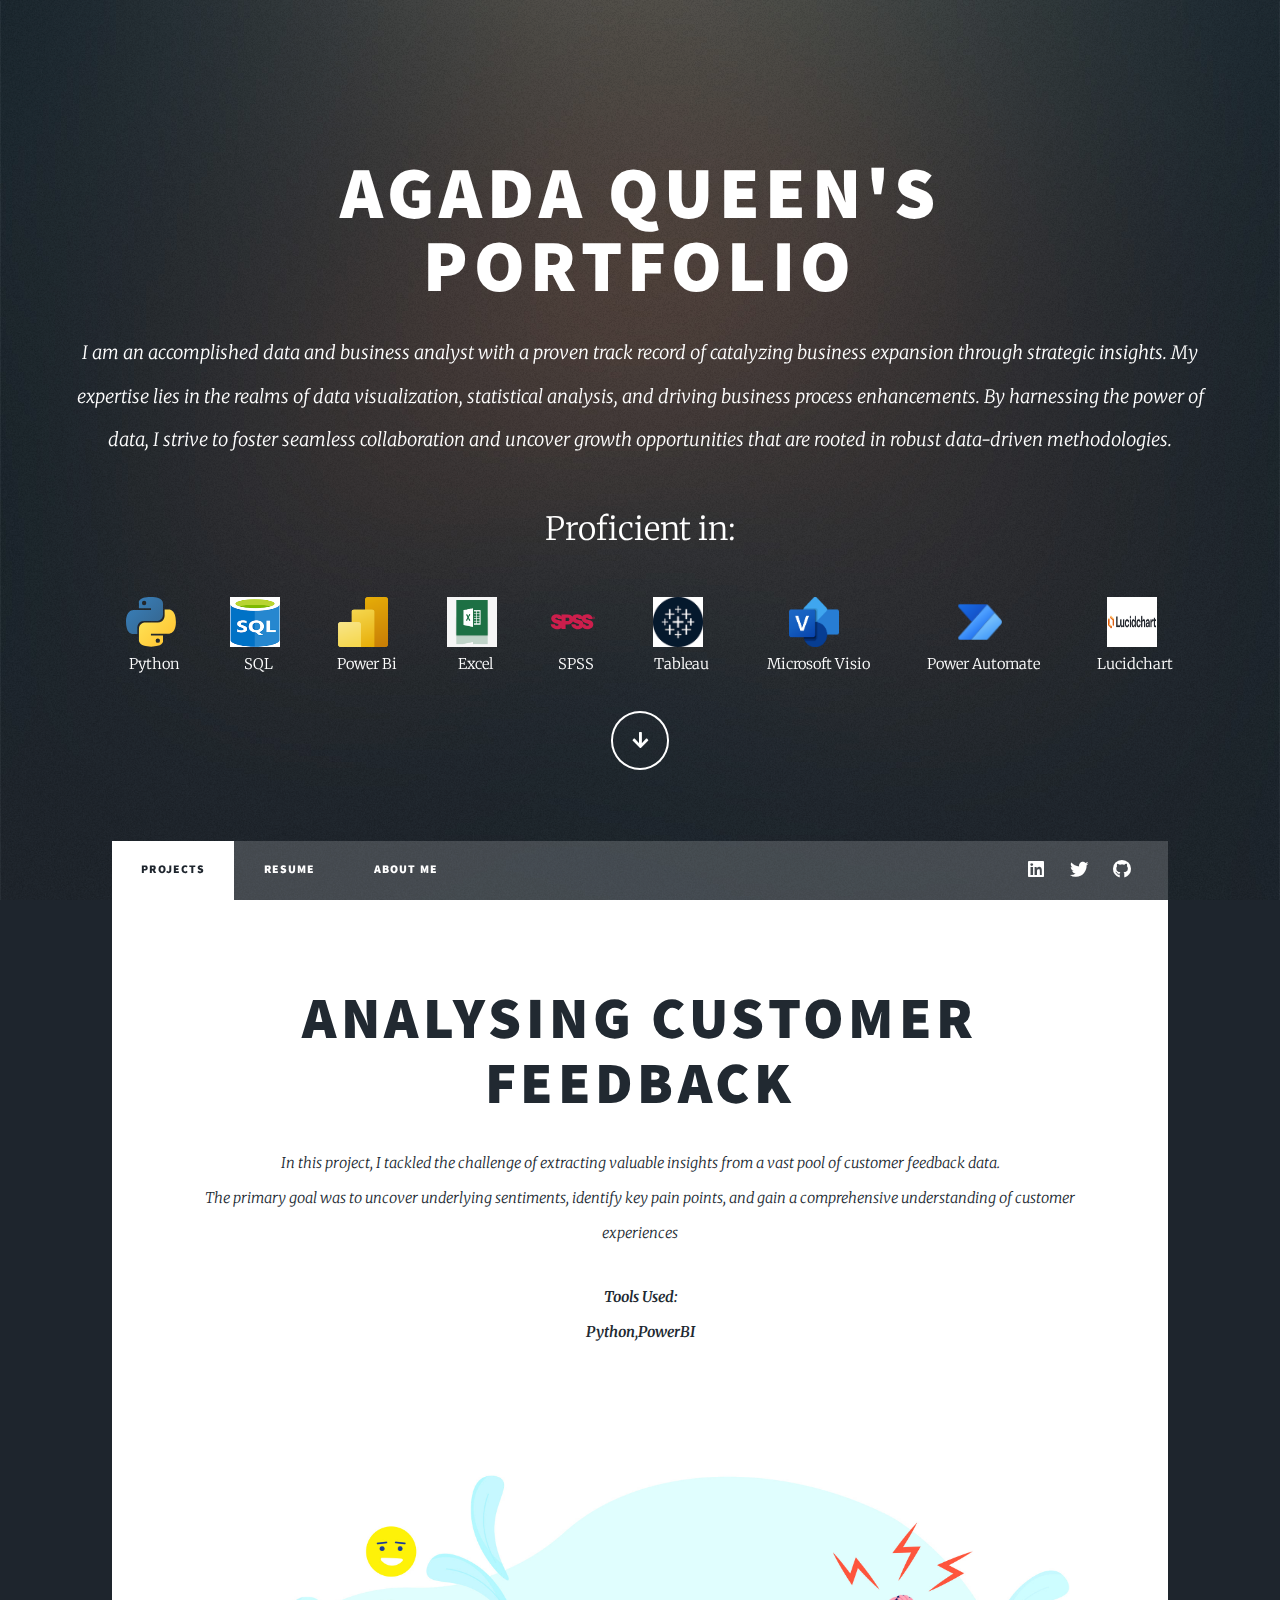
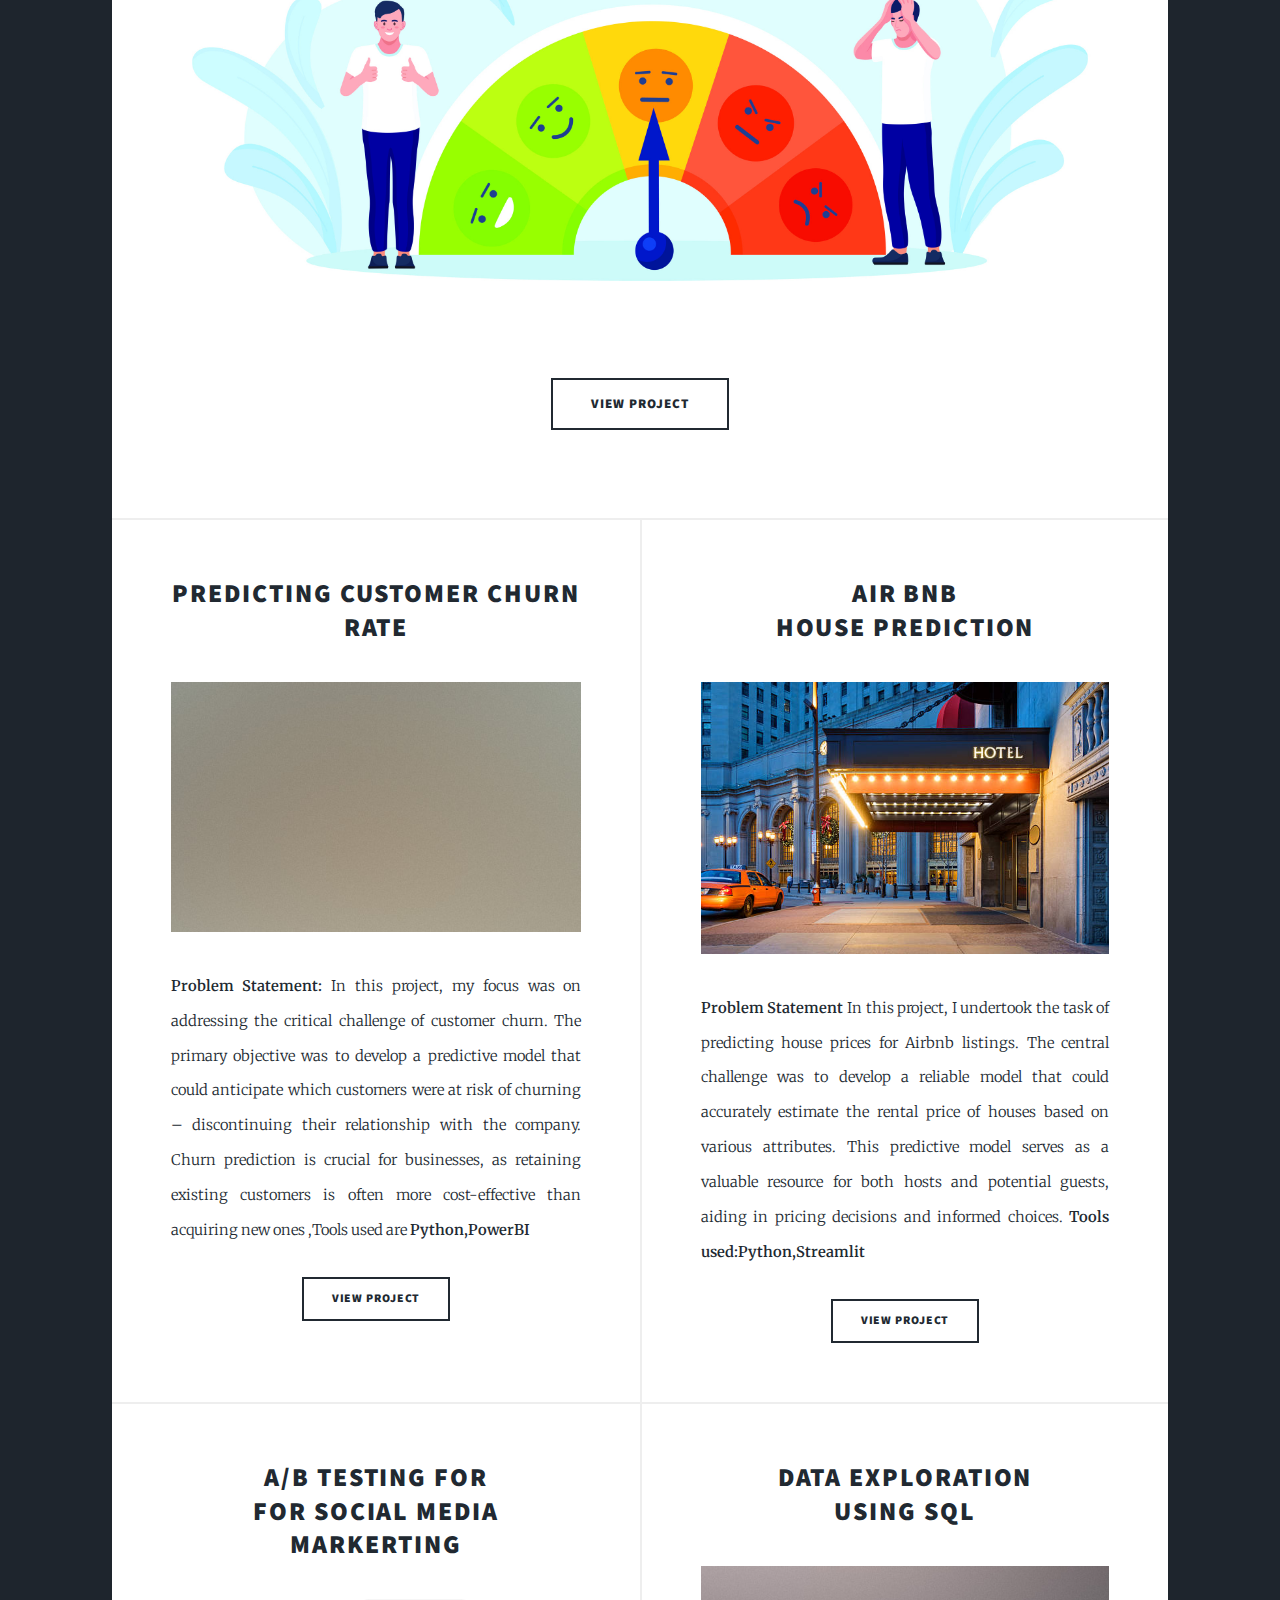
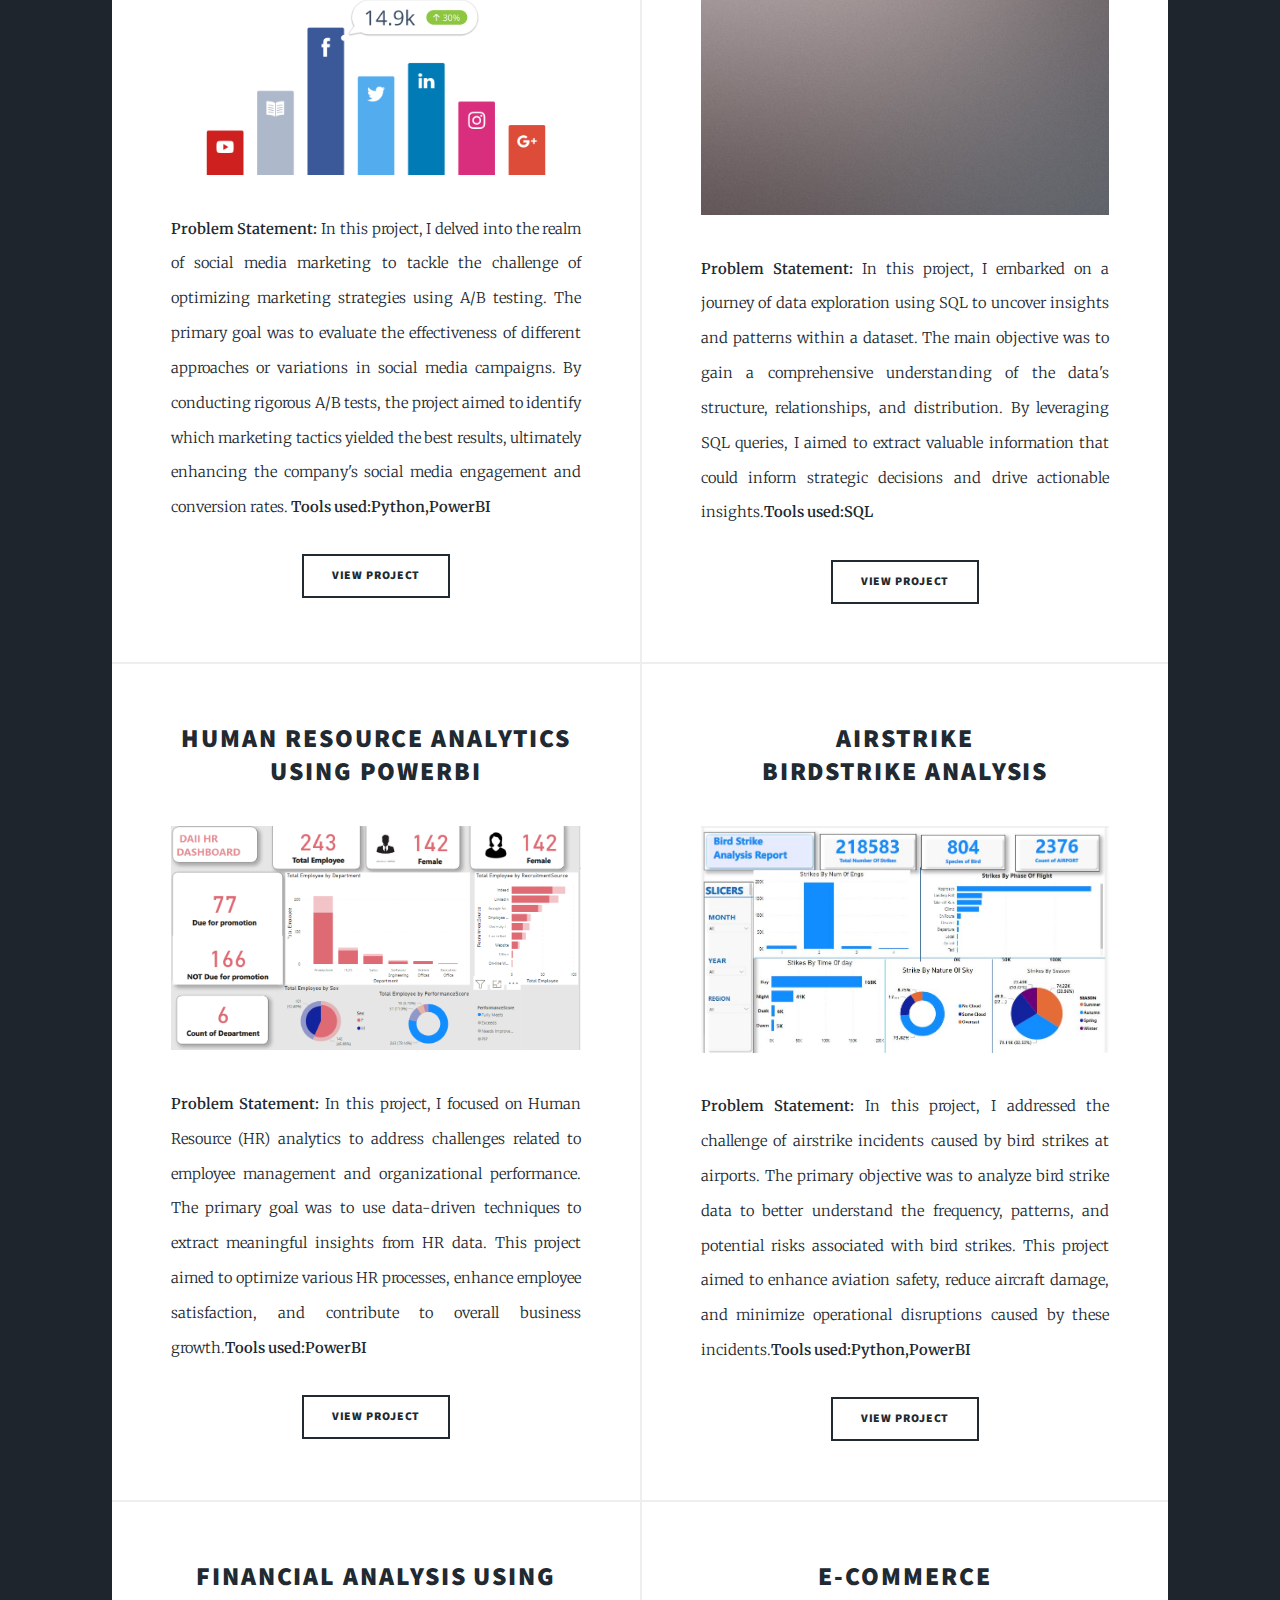
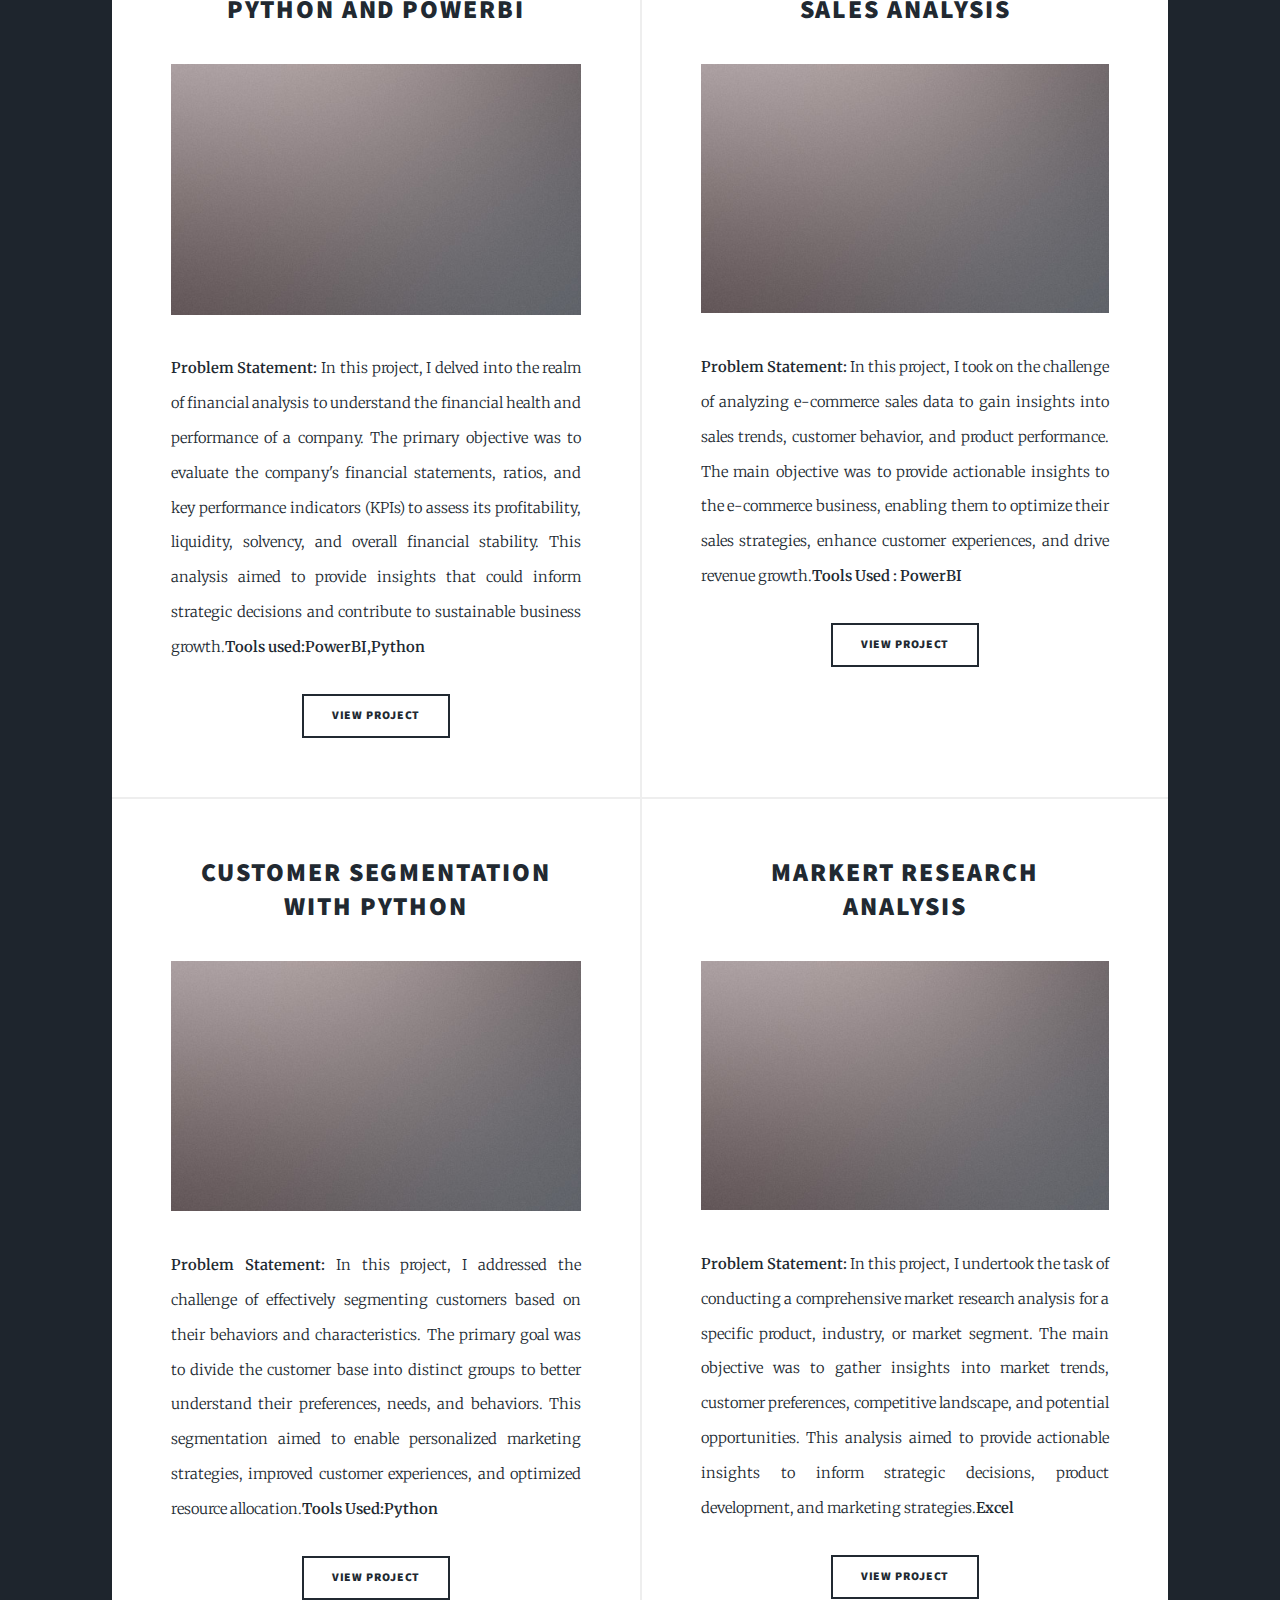
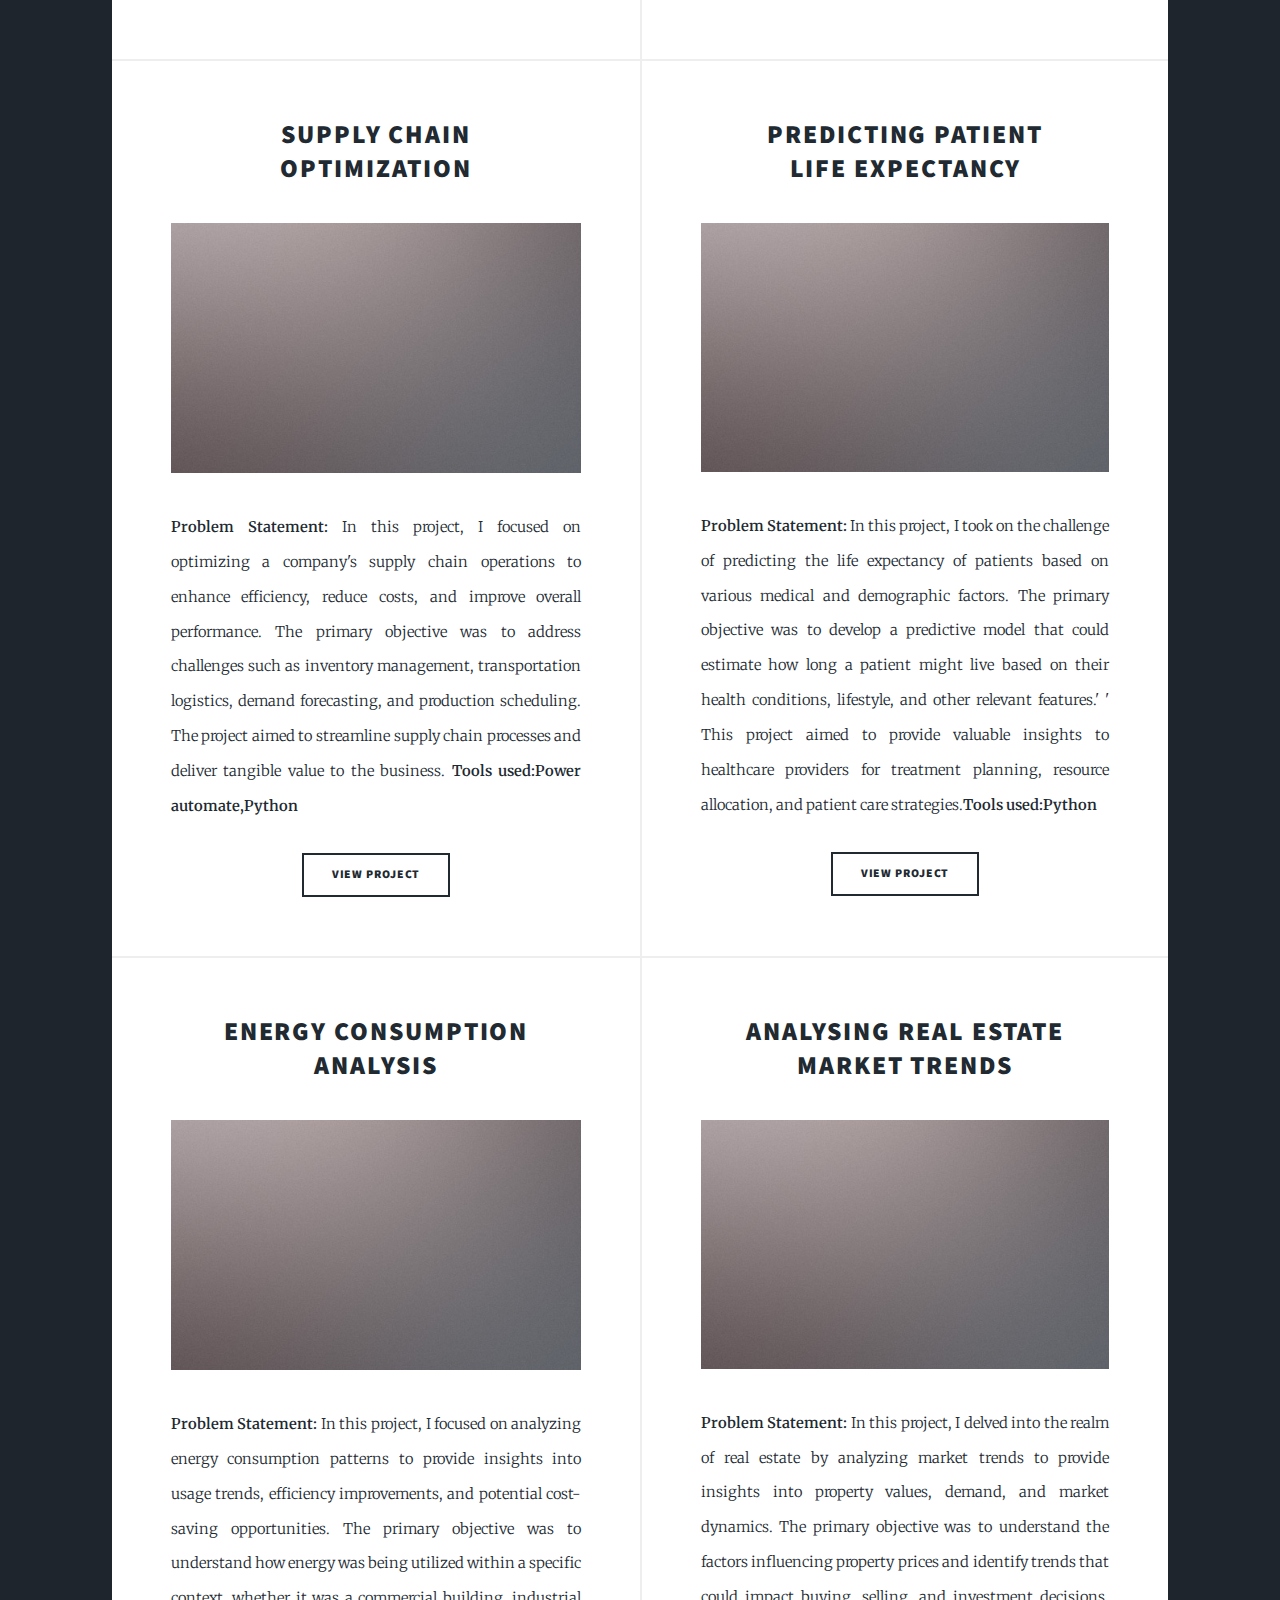
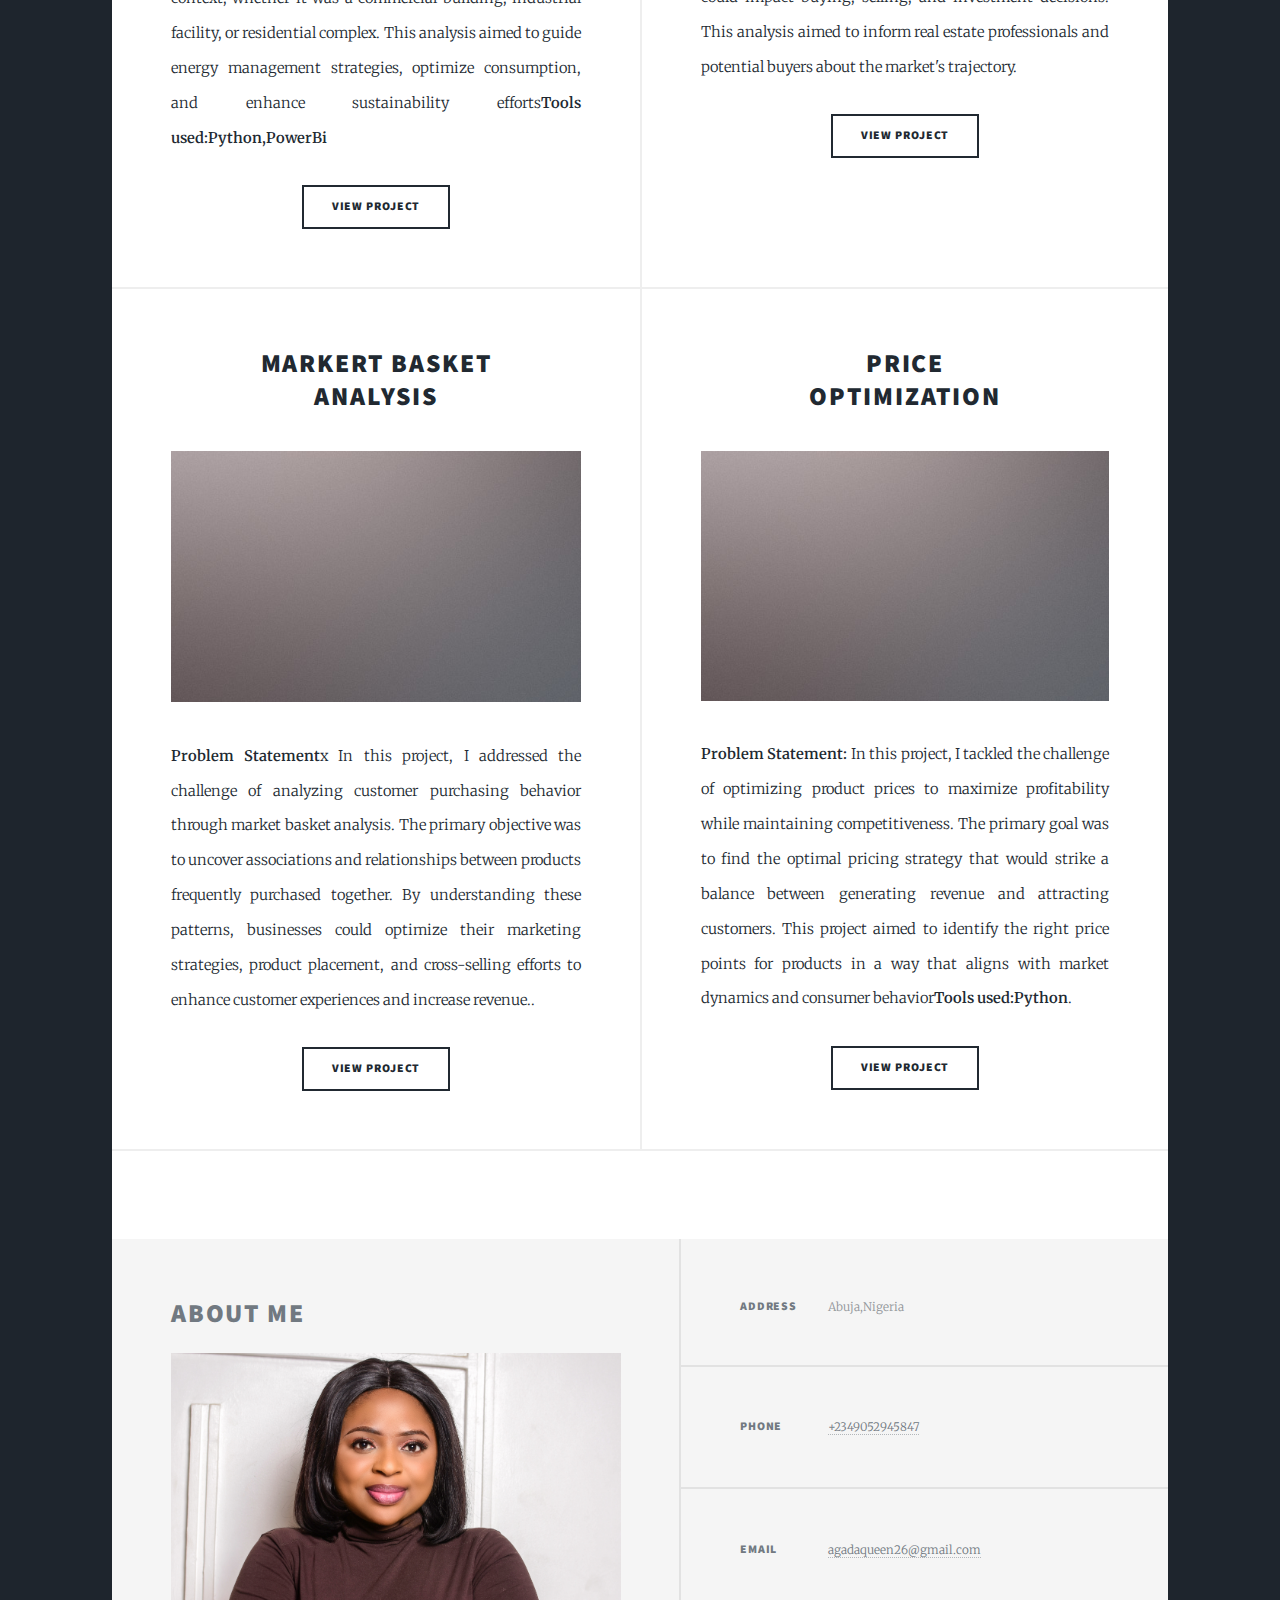
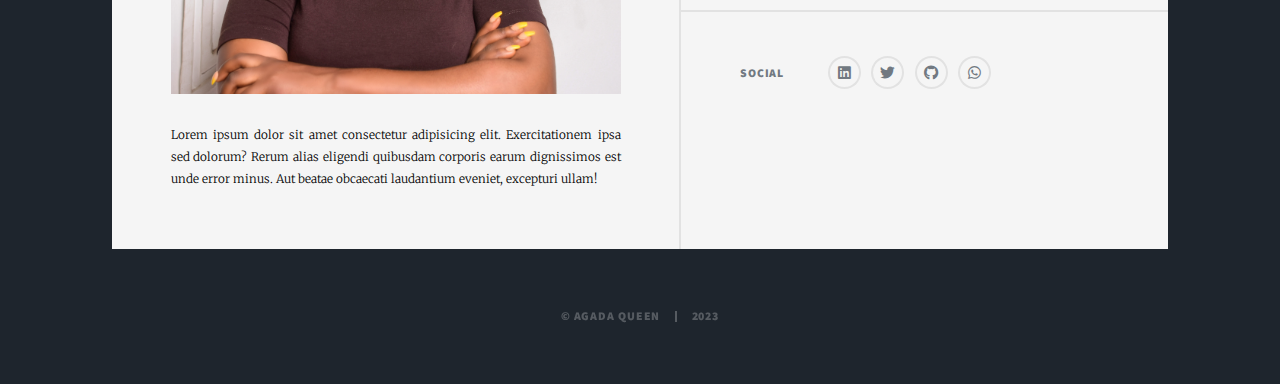
<file: index.html>
<!DOCTYPE HTML>
	<head>
		<title>Agada Queen Data analyst Portfolio</title>
		<meta charset="utf-8" />
		<meta name="viewport" content="width=device-width, initial-scale=1, user-scalable=no" />
		<link rel="stylesheet" href="assets/css/main.css" />
		<noscript><link rel="stylesheet" href="assets/css/noscript.css" /></noscript>
	</head>
	
	<body class="is-preload">

		<!-- Wrapper -->
			<div id="wrapper" class="fade-in">

				<!-- Intro -->
					<div id="intro">
						<h1>Agada Queen's<br />
						Portfolio</h1>
						<p>I am an accomplished data and business analyst with a proven track record of catalyzing 
							business expansion through strategic insights.
							 My expertise lies in the realms of data visualization, statistical analysis, 
							 and driving business process enhancements. By harnessing the power of data, 
							 I strive to foster seamless collaboration and uncover growth opportunities that 
							 are rooted in robust data-driven methodologies.<div >
								<header class="tools">Proficient in:</header>
								<ul class="my-tools">
									<div class="tools-img">
										<img src="images/python.svg"/>
										<li>Python</li></div>
									<div class="tools-img">
										<img src="images/sql.png"/>
										<li>SQL</li></div>
									
									<div class="tools-img"><img src="images/power-bi.png"/><li>Power Bi</li></div>
									<div class="tools-img"><img src="images/excel.png"/><li>Excel</li></div>
									<div class="tools-img"><img src="images/spss.svg"/><li>SPSS</li></div>
									<div class="tools-img"><img src="images/tableau.png"/><li>Tableau</li></div>
									<div class="tools-img"><img src="images/visio.png"/><li>Microsoft Visio</li></div>
									<div class="tools-img"><img src="images/icons8-microsoft-power-automate-2020-48.png"/><li>Power Automate</li></div>
									<div class="tools-img"><img src="images/lucid.png"/><li>Lucidchart</li></div>
								</ul>
							</div>
						<ul class="actions">
							<li><a href="#header" class="button icon solid solo fa-arrow-down scrolly">Continue</a></li>
						</ul>
					</div>

					

				<!-- Header -->
					<header id="header">
						<a href="index.html" class="logo">MY PROJECTS</a>
					</header>

				<!-- Nav -->
					<nav id="nav">
						<ul class="links">
							<li class="active"><a href="index.html">PROJECTS</a></li>
							<li><a href="generic.html">RESUME</a></li>
							<li><a href="#footer">ABOUT ME</a></li>
						</ul>
						<ul class="icons">
							<li><a href="https://www.linkedin.com/in/queen-agada" target="_blank" class="icon brands fa-linkedin"><span class="label">Linkedin</span></a></li>
							<li><a href="https://twitter.com/maquinbeaury" target="_blank" class="icon brands fa-twitter"><span class="label">Twitter</span></a></li>
							<li><a href="https://github.com/queenstack" target="_blank" class="icon brands fa-github"><span class="label">GitHub</span></a></li>
						</ul>
					</nav>

				<!-- Main -->
					<div id="main">

						<!-- Featured Post -->
							<article class="post featured">
								<header class="major">
									
									<h2>Analysing customer feedback  </h2>
									<p>In this project, I tackled the challenge of extracting valuable insights from a vast pool of customer feedback data.
										 <br />
										 The primary goal was to uncover underlying sentiments, identify key pain points,
										 and gain a comprehensive understanding of customer experiences</p>
										 <p><strong>Tools Used:
											<br />
											Python,PowerBI</strong></p>
								</header>
								<a href="#" class="image main"><img src="images/sent.jpg" alt="" /></a>
								<ul class="actions special">
									<li><a href="#" class="button large">View Project</a></li>
								</ul>
							</article>

						<!-- Posts -->
							<section class="posts">
								<article>
									<header>
										<h2><a href="#">Predicting customer churn rate </a></h2>
									</header>
									<a href="#" class="image fit"><img src="images/pic02.jpg" alt="" /></a>
									<p><strong>Problem Statement:</strong>
										In this project, my focus was on addressing the critical challenge of customer churn. The primary objective was to
										 develop a predictive model that could anticipate which customers were at risk of churning – discontinuing their relationship with the company.
										  Churn prediction is crucial for businesses, as retaining existing customers is often more cost-effective than acquiring new ones ,Tools used are <strong>Python,PowerBI</strong></p>
									<ul class="actions special">
										<li><a href="#" class="button">View Project</a></li>
									</ul>
								</article>
								<article>
									<header>
										<h2><a href="#">AIR BNB<br />
										House Prediction </a></h2>
									</header>
									<a href="#" class="image fit"><img src="images/hotel.jpg" alt="" /></a>
									<p><strong>Problem Statement</strong>
									In this project, I undertook the task of predicting house prices for Airbnb listings. The central challenge was to develop a reliable model that could accurately estimate the rental price of houses based on various attributes. 
									This predictive model serves as a valuable resource for both hosts and potential guests, aiding in pricing decisions and informed choices. <strong>Tools used:Python,Streamlit</strong></p>
									<ul class="actions special">
										<li><a href="https://github.com/queenstack/Air-Bnb-House-Price-Prediction-App.git" class="button">View Project</a></li>
									</ul>
								</article>
								<article>
									<header>
										<h2><a href="#">A/B Testing for<br />
										for social media markerting</a></h2>
									</header>
									<a href="#" class="image fit"><img src="images/social.png" alt="" /></a>
									<p><strong>Problem Statement:</strong>
										In this project, I delved into the realm of social media marketing to tackle the 
										challenge of optimizing marketing strategies using A/B testing. The primary goal was to evaluate the effectiveness of
										 different approaches or variations in social media campaigns. By conducting rigorous A/B tests, the project aimed
										  to identify which marketing tactics yielded the best results,
										 ultimately enhancing the company's social media engagement and conversion rates. <strong>Tools used:Python,PowerBI</strong></p>
									<ul class="actions special">
										<li><a href="#" class="button">View Project</a></li>
									</ul>
								</article>
								<article>
									<header>
										<h2><a href="#">Data Exploration <br />
										using SQL</a></h2>
									</header>
									<a href="#" class="image fit"><img src="images/pic07.jpg" alt="" /></a>
									<p><strong>Problem Statement:</strong>
										In this project, I embarked on a journey of data exploration using SQL to uncover
										 insights and patterns within a dataset. The main objective was to gain a comprehensive understanding of the data's structure, relationships, and distribution.
										 By leveraging SQL queries, I aimed to extract valuable information that could
										  inform strategic decisions and drive actionable insights.<strong>Tools used:SQL</strong></p>
									<ul class="actions special">
										<li><a href="#" class="button">View Project</a></li>
									</ul>
								</article>
								<article>
									<header>
										<h2><a href="#">Human Resource Analytics using PowerBI</a></h2>
									</header>
									<a href="#" class="image fit"><img src="images/HRviz.PNG" alt="" /></a>
									<p><strong>Problem Statement:</strong>
										In this project, I focused on Human Resource (HR) analytics to address challenges related to employee management and organizational performance. The primary goal was to use data-driven techniques to extract meaningful insights from HR data.
										 This project aimed to optimize various HR processes, enhance employee satisfaction, and contribute to overall business growth.<strong>Tools used:PowerBI</strong></p>
									<ul class="actions special">
										<li><a href="#" class="button">View Project </a></li>
									</ul>
								</article>
								<article>
									<header>
										<h2><a href="#">Airstrike<br />
										Birdstrike Analysis  </a></h2>
									</header>
									<a href="#" class="image fit"><img src="images/Birdviz.jpg" alt="" /></a>
									<p><strong>Problem Statement:</strong>
										In this project, I addressed the challenge of airstrike incidents caused by bird strikes at airports. The primary objective was to analyze bird strike data to better understand the frequency, patterns, and potential risks associated with bird strikes.
										 This project aimed to enhance aviation safety, reduce aircraft damage, and minimize operational disruptions caused by these incidents.<strong>Tools used:Python,PowerBI</strong>
									<ul class="actions special">
										<li><a href="#" class="button">View Project</a></li>
									</ul>
								</article>
								<article>
									<header>
										<h2><a href="#">Financial Analysis using Python and PowerBi </a></h2>
									</header>
									<a href="#" class="image fit"><img src="images/pic07.jpg" alt="" /></a>
									<p><strong>Problem Statement:</strong>
										In this project, I delved into the realm of financial analysis to understand the financial health and performance of a company. The primary objective was to evaluate the company's financial statements, ratios, and key performance indicators (KPIs) to assess its profitability, liquidity, solvency, 
										and overall financial stability. This analysis aimed to provide insights that could inform strategic decisions and contribute to sustainable business growth.<strong>Tools used:PowerBI,Python</strong></p>
									<ul class="actions special">
										<li><a href="#" class="button">View Project</a></li>
									</ul>
								</article>
								<article>
									<header>
										<h2><a href="#">E-commerce <br />
										Sales Analysis </a></h2>
									</header>
									<a href="#" class="image fit"><img src="images/pic07.jpg" alt="" /></a>
									<p><strong>Problem Statement:</strong>
										In this project, I took on the challenge of analyzing e-commerce sales data to gain insights into sales trends, customer behavior, and product performance. The main objective was to provide actionable insights to the e-commerce business, 
										enabling them to optimize their sales strategies, enhance customer experiences, and drive revenue growth.<strong>Tools Used : PowerBI</strong></p>
									<ul class="actions special">
										<li><a href="#" class="button">View Project</a></li>
									</ul>
								</article>
								<article>
									<header>
										<h2><a href="#">Customer Segmentation<br />
										with python</a></h2>
									</header>
									<a href="#" class="image fit"><img src="images/pic07.jpg" alt="" /></a>
									<p><strong>Problem Statement:</strong> 
									In this project, I addressed the challenge of effectively segmenting customers based on their behaviors and characteristics. The primary goal was to divide the customer base into distinct groups to better understand their preferences, needs, and behaviors.
									 This segmentation aimed to enable personalized marketing strategies, improved customer experiences, and optimized resource allocation.<strong>Tools Used:Python</strong></p>
									<ul class="actions special">
										<li><a href="#" class="button">View Project</a></li>
									</ul>
								</article>
								<article>
									<header>
										<h2><a href="#">Markert Research <br />
										Analysis</a></h2>
									</header>
									<a href="#" class="image fit"><img src="images/pic07.jpg" alt="" /></a>
									<p><strong>Problem Statement:</strong>
										In this project, I undertook the task of conducting a comprehensive market research analysis for a specific product, industry, or market segment. The main objective was to gather insights into market trends, customer preferences, competitive landscape, and potential opportunities.
										 This analysis aimed to provide actionable insights to inform strategic decisions, product development, and marketing strategies.<strong>Excel</strong></p>
									<ul class="actions special">
										<li><a href="#" class="button">View Project</a></li>
									</ul>
								</article>
								<article>
									<header>
										<h2><a href="#">Supply Chain<br />
										Optimization</a></h2>
									</header>
									<a href="#" class="image fit"><img src="images/pic07.jpg" alt="" /></a>
									<p><strong>Problem Statement:</strong>
										In this project, I focused on optimizing a company's supply chain operations to enhance efficiency, reduce costs, and improve overall performance. The primary objective was to address challenges such as inventory management, transportation logistics, demand forecasting,
										 and production scheduling. The project aimed to streamline supply chain processes and deliver tangible value to the business.<strong> Tools used:Power automate,Python</strong></p>
									<ul class="actions special">
										<li><a href="#" class="button">View Project</a></li>
									</ul>
								</article>
								<article>
									<header>
										<h2><a href="#">Predicting patient  <br />
										life expectancy</a></h2>
									</header>
									<a href="#" class="image fit"><img src="images/pic07.jpg" alt="" /></a>
									<p><strong>Problem Statement:</strong>
										In this project, I took on the challenge of predicting the life expectancy of patients based on various medical and demographic factors. The primary objective was to develop a predictive model that could estimate how long a patient might live based on their health conditions, lifestyle, and other relevant features.'
										' This project aimed to provide valuable insights to healthcare providers for treatment planning, resource allocation, and patient care strategies.<strong>Tools used:Python</strong></p>
									<ul class="actions special">
										<li><a href="#" class="button">View Project</a></li>
									</ul>
								</article>
								<article>
									<header>
										<h2><a href="#">Energy Consumption<br />
										Analysis</a></h2>
									</header>
									<a href="#" class="image fit"><img src="images/pic07.jpg" alt="" /></a>
									<p><strong>Problem Statement:</strong>
									In this project, I focused on analyzing energy consumption patterns to provide insights into usage trends, efficiency improvements, and potential cost-saving opportunities. The primary objective was to understand how energy was being utilized within a specific context, whether it was a commercial building, industrial facility, or residential complex. 
									This analysis aimed to guide energy management strategies, optimize consumption, and enhance sustainability efforts<strong>Tools used:Python,PowerBi</strong></p>
									<ul class="actions special">
										<li><a href="#" class="button">View Project</a></li>
									</ul>
								</article>
								<article>
									<header>
										<h2><a href="#">Analysing Real Estate <br />
										market trends </a></h2>
									</header>
									<a href="#" class="image fit"><img src="images/pic07.jpg" alt="" /></a>
									<p><strong>Problem Statement:</strong>
										In this project, I delved into the realm of real estate by analyzing market trends to provide insights into property values, demand, and market dynamics. The primary objective was to understand the factors influencing property prices and identify trends that could impact buying, 
										selling, and investment decisions. This analysis aimed to inform real estate professionals and potential buyers about the market's trajectory.</p>
									<ul class="actions special">
										<li><a href="#" class="button">View Project</a></li>
									</ul>
								</article>
								<article>
									<header>
										<h2><a href="#">Markert Basket<br />
										Analysis</a></h2>
									</header>
									<a href="#" class="image fit"><img src="images/pic07.jpg" alt="" /></a>
									<p><strong>Problem Statement</strong>x
										In this project, I addressed the challenge of analyzing customer purchasing behavior through market basket analysis. The primary objective was to uncover associations and relationships between products frequently purchased together. By understanding these patterns,
										 businesses could optimize their marketing strategies, product placement, and cross-selling efforts to enhance customer experiences and increase revenue..</p>
									<ul class="actions special">
										<li><a href="#" class="button">View Project</a></li>
									</ul>
								</article>
								<article>
									<header>
										<h2><a href="#">Price   <br />
										Optimization</a></h2>
									</header>
									<a href="#" class="image fit"><img src="images/pic07.jpg" alt="" /></a>
									<p><strong>Problem Statement:</strong>
										In this project, I tackled the challenge of optimizing product prices to maximize profitability while maintaining competitiveness. The primary goal was to find the optimal pricing strategy that would strike a balance between generating revenue and attracting customers.
										 This project aimed to identify the right price points for products in a way that aligns with market dynamics and consumer behavior<strong>Tools used:Python</strong>.</p>
									<ul class="actions special">
										<li><a href="#" class="button">View Project</a></li>
									</ul>
								</article>
								
							</section>

						<!-- Footer -->
							<footer>
								<!-- <div class="pagination">
									<a href="#" class="previous">Prev</a>
									<a href="#" class="page active">1</a>
									<a href="#" class="page">2</a>
									<a href="#" class="page">3</a>
									<span class="extra">&hellip;</span>
									<a href="#" class="page">8</a>
									<a href="#" class="page">9</a>
									<a href="#" class="page">10</a>
									<a href="#" class="next">Next</a>
								</div> -->
							</footer>

					</div>

				<!-- Footer -->
					<footer id="footer">
						<section>
							<header>
								<h2>ABOUT ME</h2>
							</header>
							<img src="images/MY-picture.JPG" style="width: 450px; display: block; margin-bottom: 30px;"/>
							<p style="line-height: 1.9; color: black;">Lorem ipsum dolor sit amet consectetur adipisicing elit. Exercitationem ipsa sed dolorum? Rerum alias eligendi quibusdam corporis earum dignissimos est unde error minus. Aut beatae obcaecati laudantium eveniet, excepturi ullam!</p>
						</section>
						<section class="split contact">
							<section class="alt">
								<h3>Address</h3>
								<p>Abuja,Nigeria</p>
							</section>
							<section>
								<h3>Phone</h3>
								<p><a href="tel:+2349052945847" target="_blank">+2349052945847</a></p>
							</section>
							<section>
								<h3>Email</h3>
								<p><a href="mailto:agadaqueen26@gmail.com">agadaqueen26@gmail.com</a></p>
							</section>
							<section>
								<h3>Social</h3>
								<ul class="icons alt">
									<li><a href="https://www.linkedin.com/in/queen-agada" target="_blank" class="icon brands alt fa-linkedin"><span class="label">Linkedin</span></a></li>
									<li><a href="https://twitter.com/maquinbeaury" target="_blank" class="icon brands alt fa-twitter"><span class="label">Twitter</span></a></li>
									<li><a href="https://github.com/queenstack" target="_blank" class="icon brands alt fa-github"><span class="label">GitHub</span></a></li>
									<li><a href="https://wa.me/9052945847" target="_blank" class="icon brands alt fa-whatsapp"><span class="label">Whatsapp</span></a></li>
								</ul>
							</section>
						</section>
					</footer>

				<!-- Copyright -->
					<div id="copyright">
						<ul><li>&copy; AGADA QUEEN</li><li>2023</li></ul>
					</div>

			</div>

		<!-- Scripts -->
			<script src="assets/js/jquery.min.js"></script>
			<script src="assets/js/jquery.scrollex.min.js"></script>
			<script src="assets/js/jquery.scrolly.min.js"></script>
			<script src="assets/js/browser.min.js"></script>
			<script src="assets/js/breakpoints.min.js"></script>
			<script src="assets/js/util.js"></script>
			<script src="assets/js/main.js"></script>

	</body>
</html>
</file>
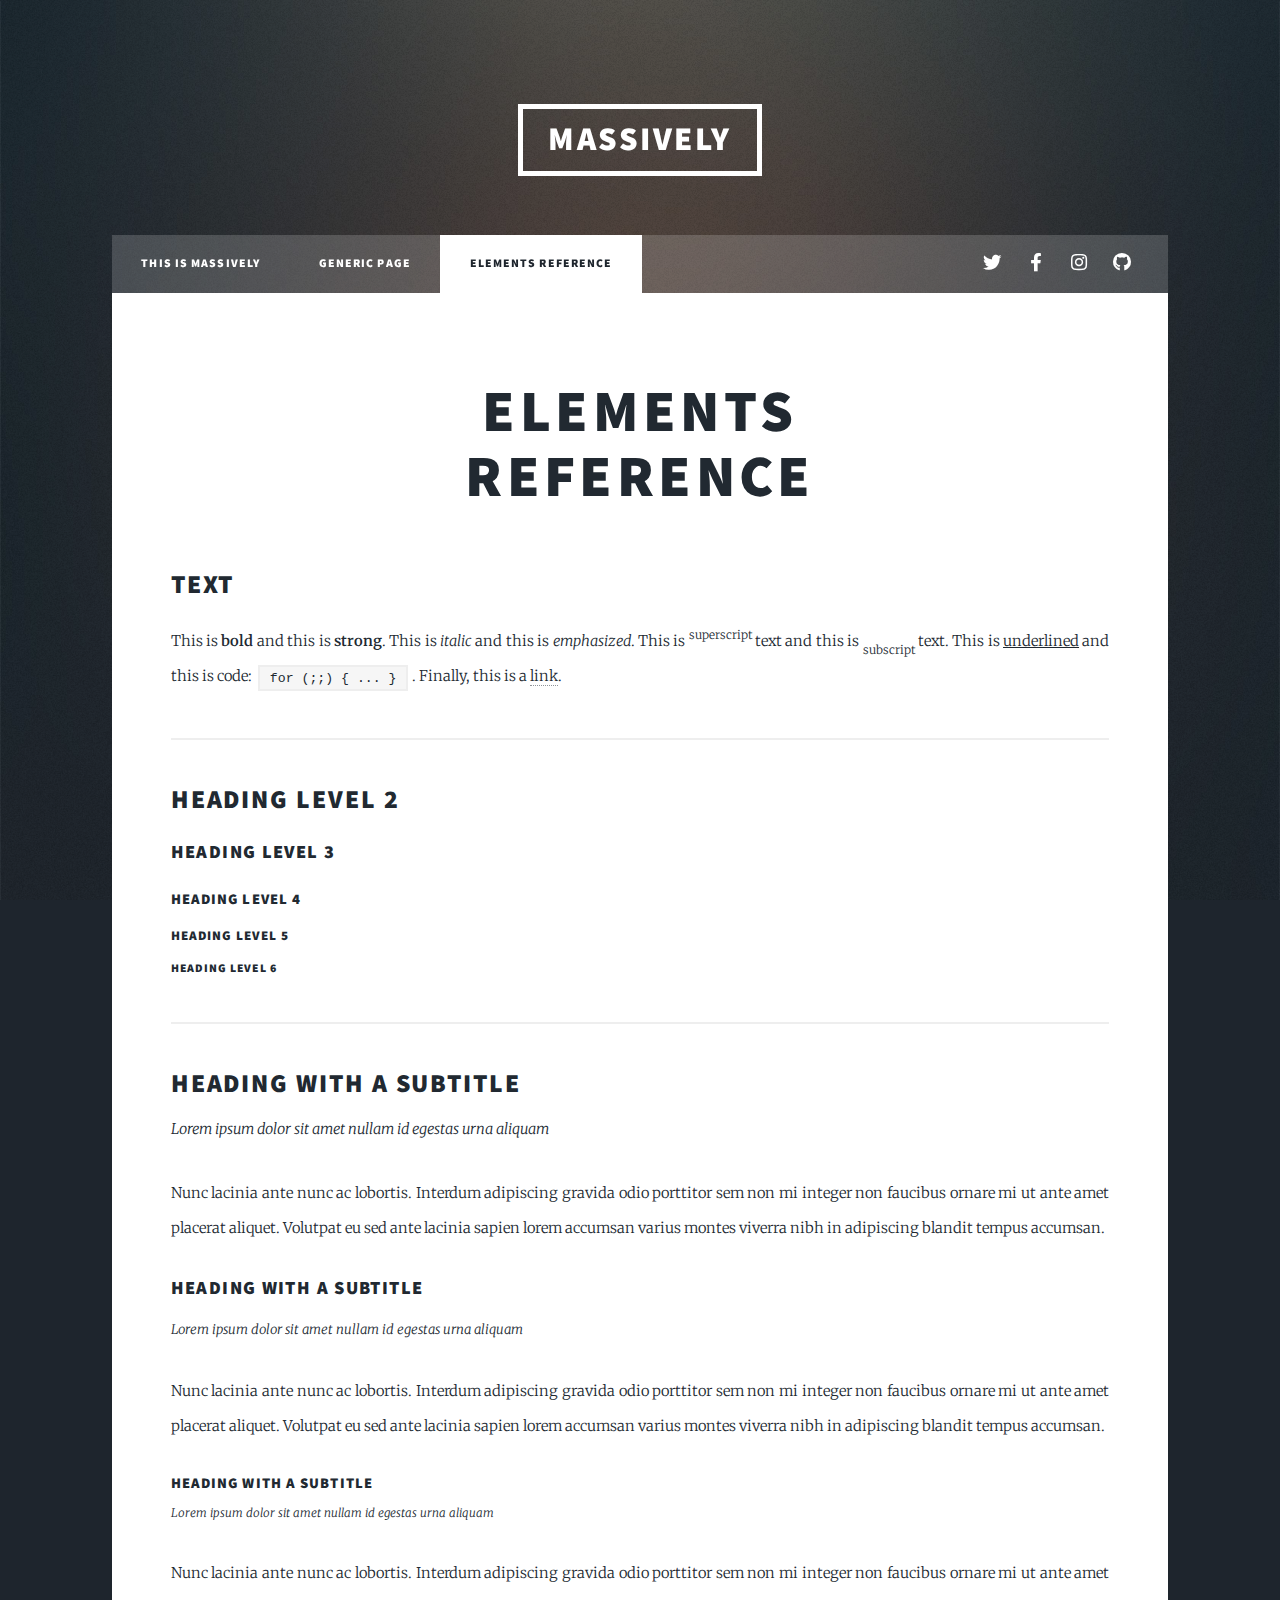
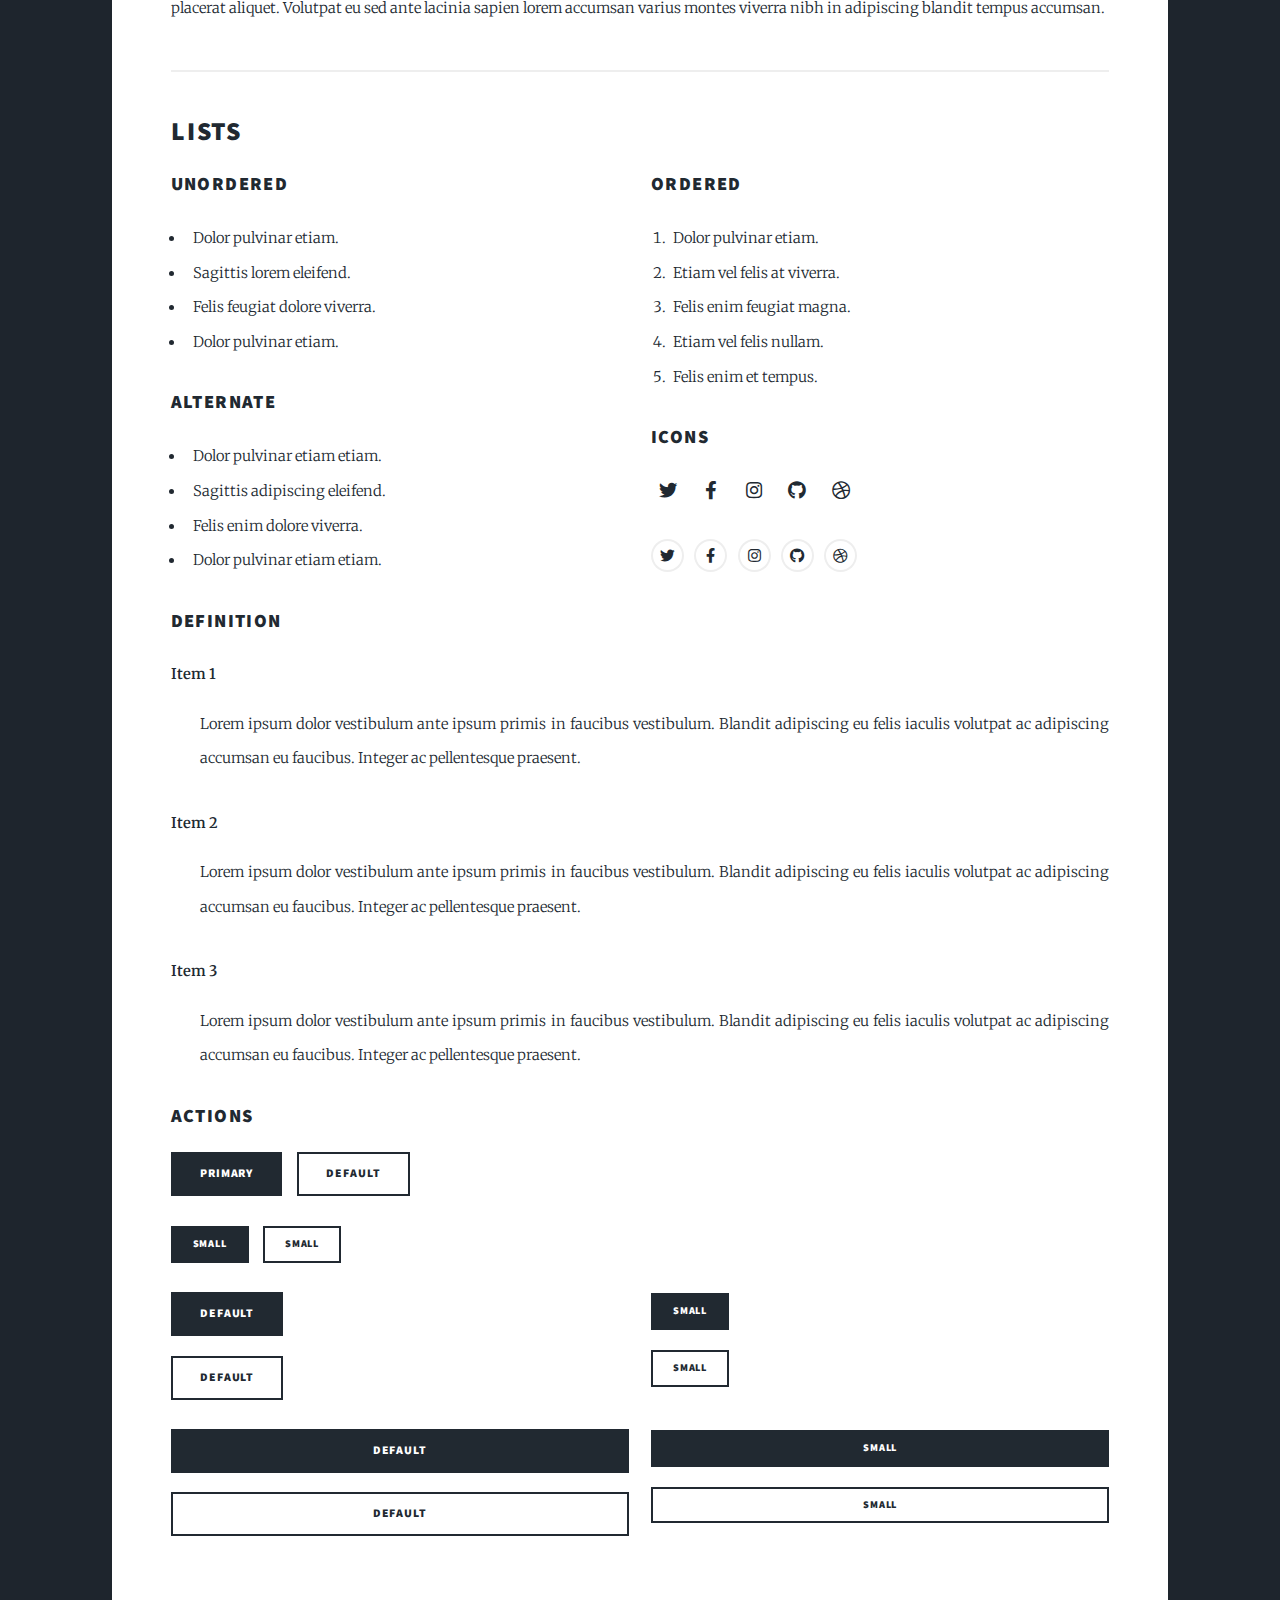
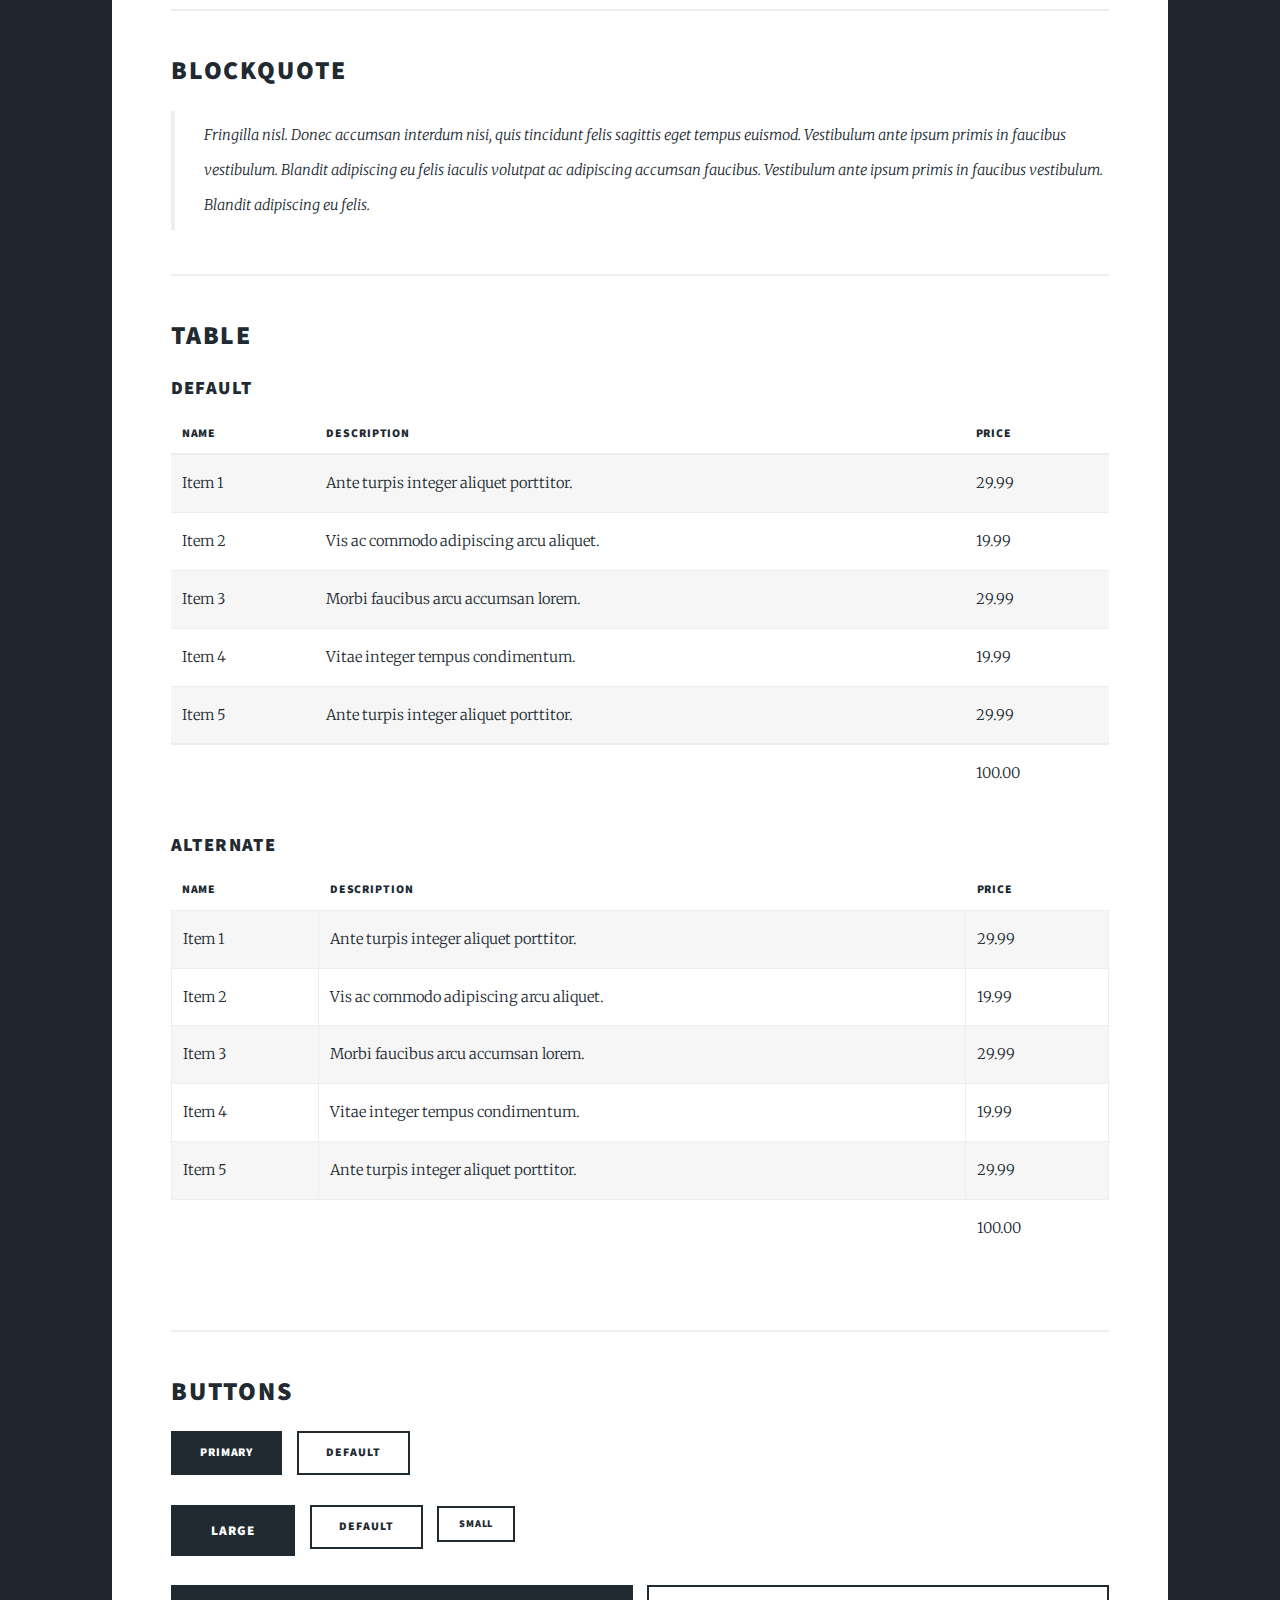
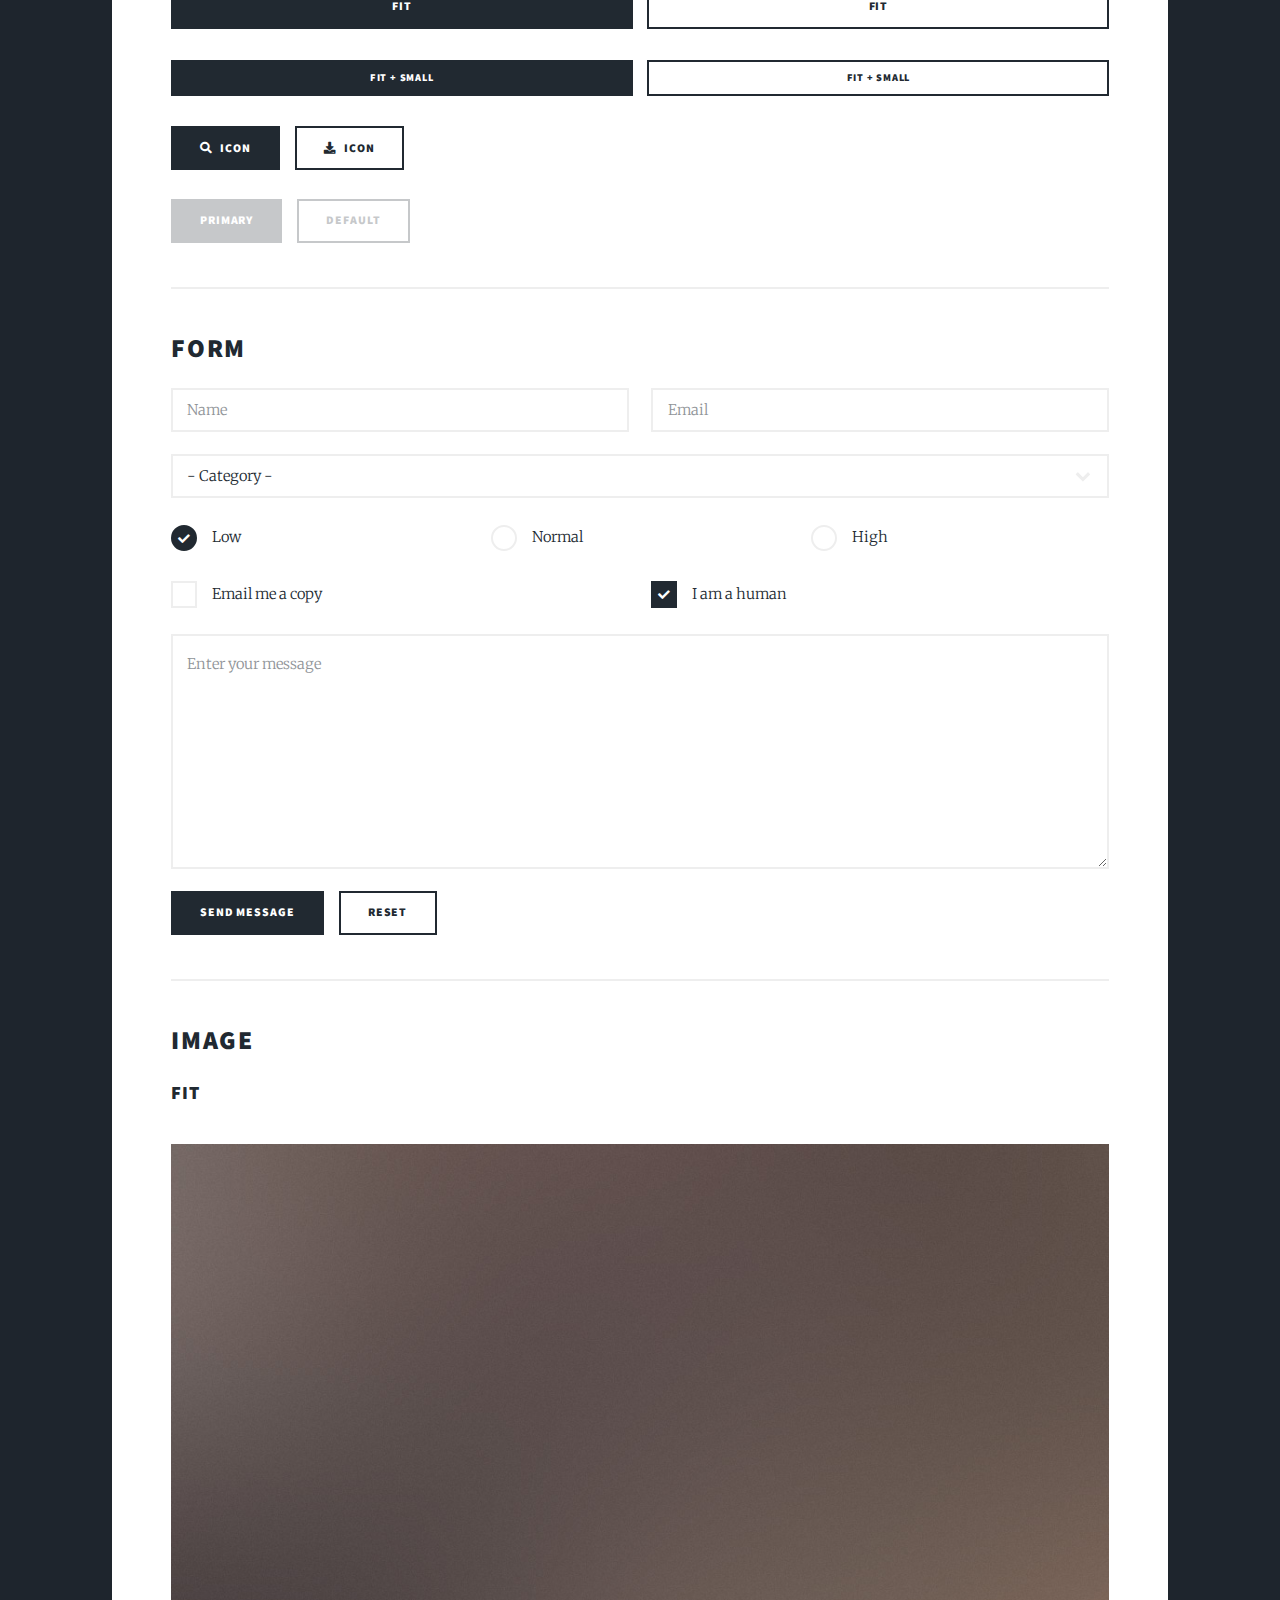
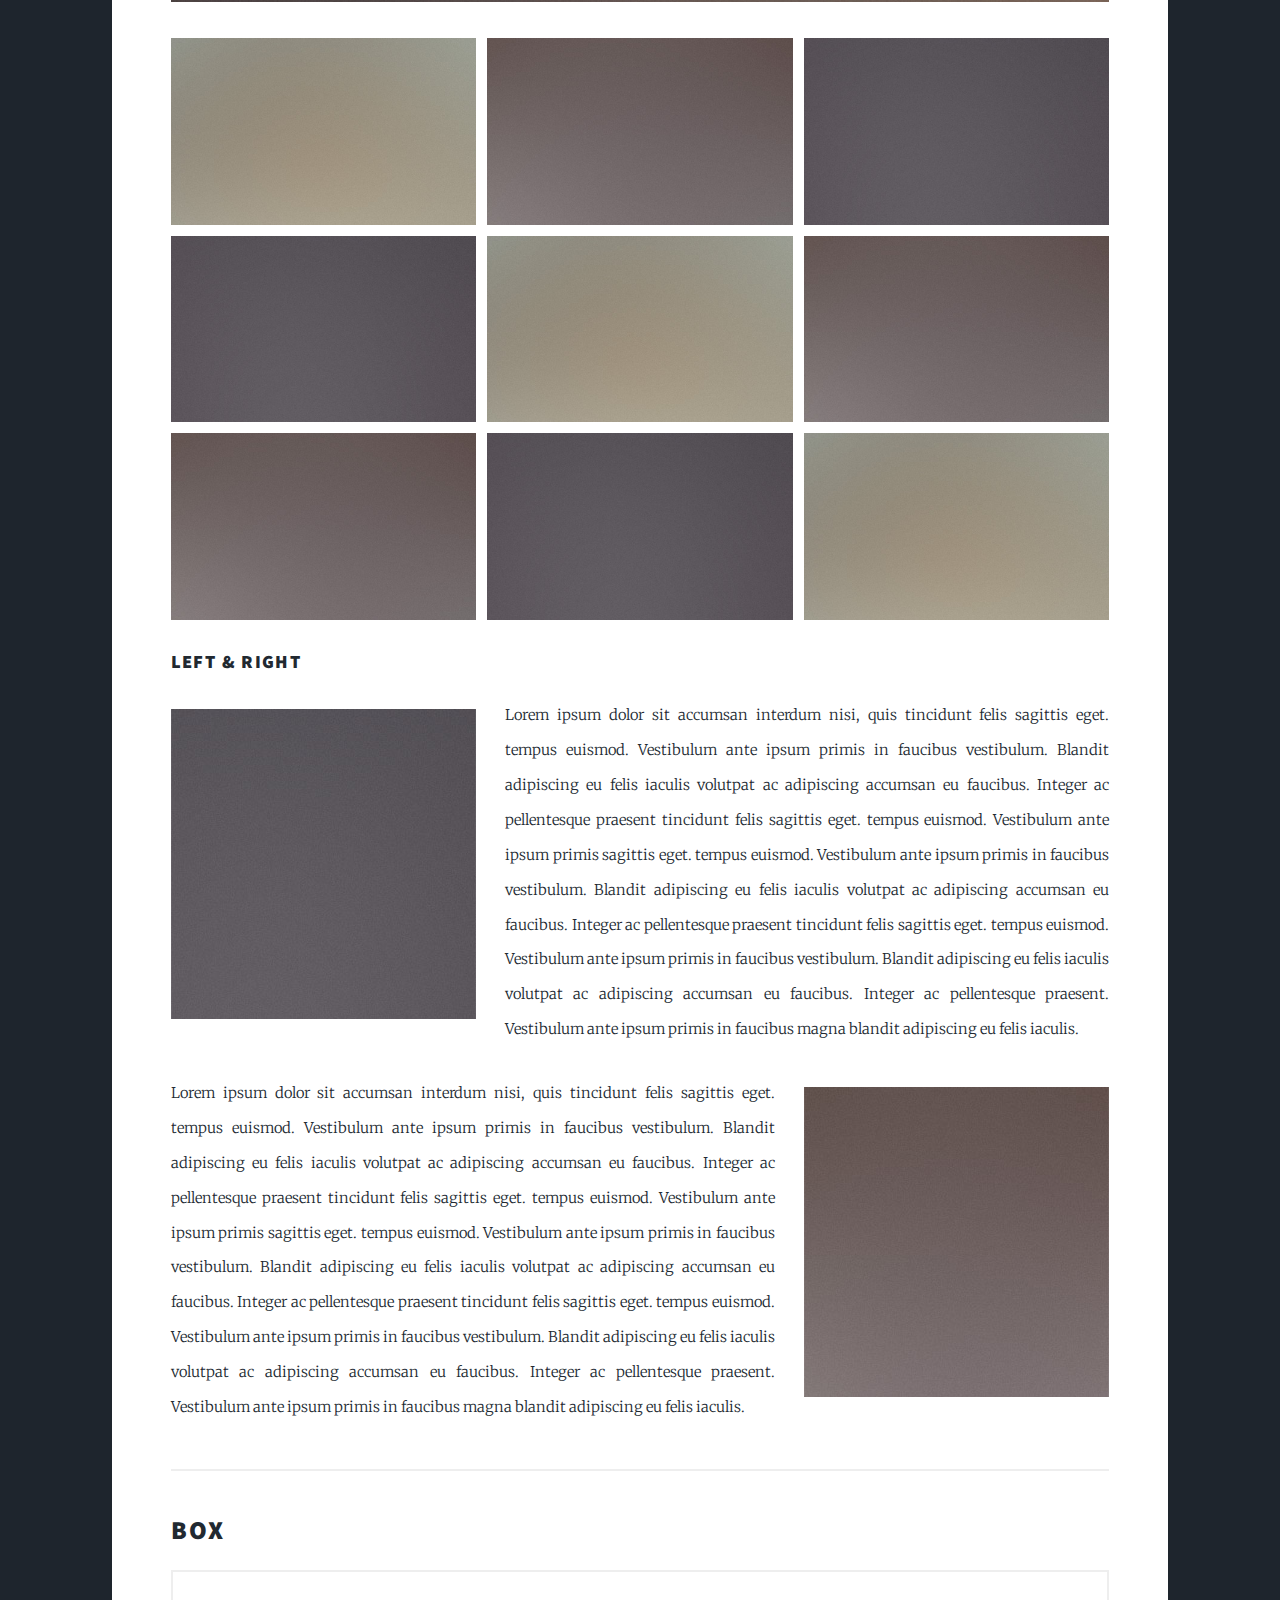
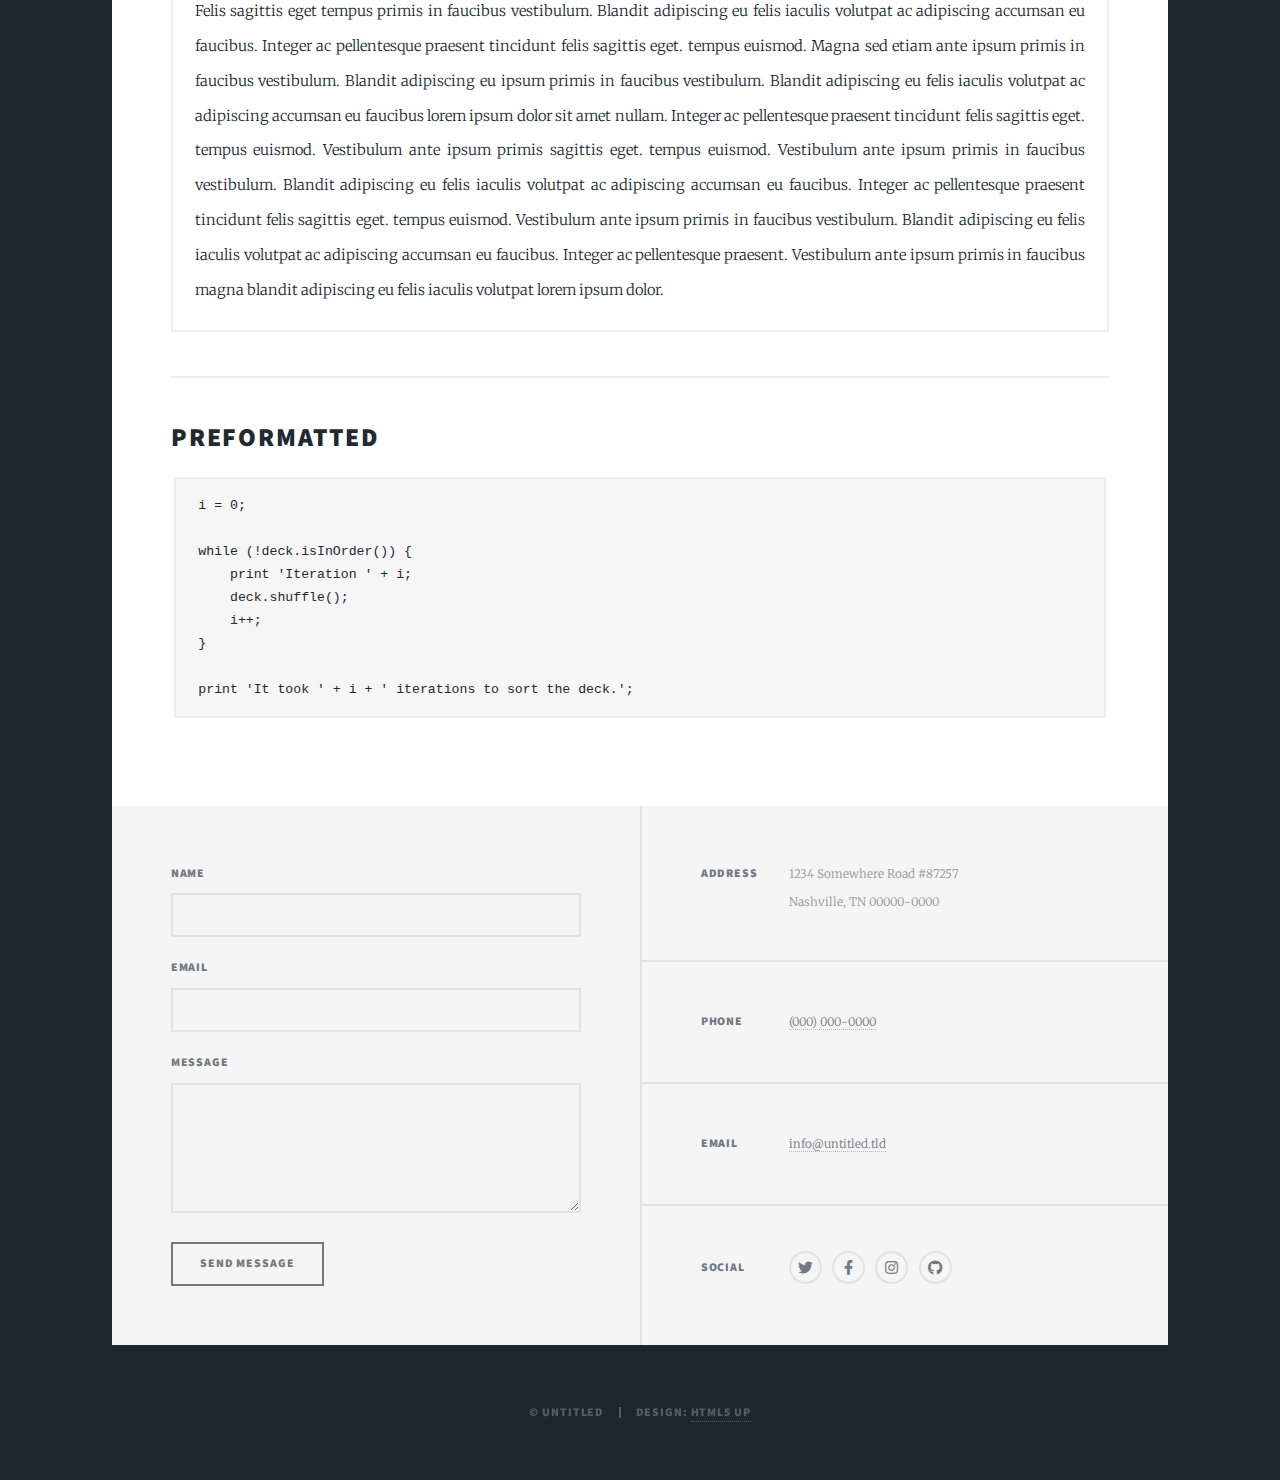
<file: elements.html>
<!DOCTYPE HTML>
<!--
	Massively by HTML5 UP
	html5up.net | @ajlkn
	Free for personal and commercial use under the CCA 3.0 license (html5up.net/license)
-->
<html>
	<head>
		<title>Elements Reference - Massively by HTML5 UP</title>
		<meta charset="utf-8" />
		<meta name="viewport" content="width=device-width, initial-scale=1, user-scalable=no" />
		<link rel="stylesheet" href="assets/css/main.css" />
		<noscript><link rel="stylesheet" href="assets/css/noscript.css" /></noscript>
	</head>
	<body class="is-preload">

		<!-- Wrapper -->
			<div id="wrapper">

				<!-- Header -->
					<header id="header">
						<a href="index.html" class="logo">Massively</a>
					</header>

				<!-- Nav -->
					<nav id="nav">
						<ul class="links">
							<li><a href="index.html">This is Massively</a></li>
							<li><a href="generic.html">Generic Page</a></li>
							<li class="active"><a href="elements.html">Elements Reference</a></li>
						</ul>
						<ul class="icons">
							<li><a href="#" class="icon brands fa-twitter"><span class="label">Twitter</span></a></li>
							<li><a href="#" class="icon brands fa-facebook-f"><span class="label">Facebook</span></a></li>
							<li><a href="#" class="icon brands fa-instagram"><span class="label">Instagram</span></a></li>
							<li><a href="#" class="icon brands fa-github"><span class="label">GitHub</span></a></li>
						</ul>
					</nav>

				<!-- Main -->
					<div id="main">

						<!-- Post -->
							<section class="post">
								<header class="major">
									<h1>Elements<br />
									Reference</h1>
								</header>

								<!-- Text stuff -->
									<h2>Text</h2>
									<p>This is <b>bold</b> and this is <strong>strong</strong>. This is <i>italic</i> and this is <em>emphasized</em>.
									This is <sup>superscript</sup> text and this is <sub>subscript</sub> text.
									This is <u>underlined</u> and this is code: <code>for (;;) { ... }</code>.
									Finally, this is a <a href="#">link</a>.</p>
									<hr />
									<h2>Heading Level 2</h2>
									<h3>Heading Level 3</h3>
									<h4>Heading Level 4</h4>
									<h5>Heading Level 5</h5>
									<h6>Heading Level 6</h6>
									<hr />
									<header>
										<h2>Heading with a Subtitle</h2>
										<p>Lorem ipsum dolor sit amet nullam id egestas urna aliquam</p>
									</header>
									<p>Nunc lacinia ante nunc ac lobortis. Interdum adipiscing gravida odio porttitor sem non mi integer non faucibus ornare mi ut ante amet placerat aliquet. Volutpat eu sed ante lacinia sapien lorem accumsan varius montes viverra nibh in adipiscing blandit tempus accumsan.</p>
									<header>
										<h3>Heading with a Subtitle</h3>
										<p>Lorem ipsum dolor sit amet nullam id egestas urna aliquam</p>
									</header>
									<p>Nunc lacinia ante nunc ac lobortis. Interdum adipiscing gravida odio porttitor sem non mi integer non faucibus ornare mi ut ante amet placerat aliquet. Volutpat eu sed ante lacinia sapien lorem accumsan varius montes viverra nibh in adipiscing blandit tempus accumsan.</p>
									<header>
										<h4>Heading with a Subtitle</h4>
										<p>Lorem ipsum dolor sit amet nullam id egestas urna aliquam</p>
									</header>
									<p>Nunc lacinia ante nunc ac lobortis. Interdum adipiscing gravida odio porttitor sem non mi integer non faucibus ornare mi ut ante amet placerat aliquet. Volutpat eu sed ante lacinia sapien lorem accumsan varius montes viverra nibh in adipiscing blandit tempus accumsan.</p>

									<hr />

								<!-- Lists -->
									<h2>Lists</h2>
									<div class="row">
										<div class="col-6 col-12-small">

											<h3>Unordered</h3>
											<ul>
												<li>Dolor pulvinar etiam.</li>
												<li>Sagittis lorem eleifend.</li>
												<li>Felis feugiat dolore viverra.</li>
												<li>Dolor pulvinar etiam.</li>
											</ul>

											<h3>Alternate</h3>
											<ul class="alt">
												<li>Dolor pulvinar etiam etiam.</li>
												<li>Sagittis adipiscing eleifend.</li>
												<li>Felis enim dolore viverra.</li>
												<li>Dolor pulvinar etiam etiam.</li>
											</ul>

										</div>
										<div class="col-6 col-12-small">

											<h3>Ordered</h3>
											<ol>
												<li>Dolor pulvinar etiam.</li>
												<li>Etiam vel felis at viverra.</li>
												<li>Felis enim feugiat magna.</li>
												<li>Etiam vel felis nullam.</li>
												<li>Felis enim et tempus.</li>
											</ol>

											<h3>Icons</h3>
											<ul class="icons">
												<li><a href="#" class="icon brands fa-twitter"><span class="label">Twitter</span></a></li>
												<li><a href="#" class="icon brands fa-facebook-f"><span class="label">Facebook</span></a></li>
												<li><a href="#" class="icon brands fa-instagram"><span class="label">Instagram</span></a></li>
												<li><a href="#" class="icon brands fa-github"><span class="label">Github</span></a></li>
												<li><a href="#" class="icon brands fa-dribbble"><span class="label">Dribbble</span></a></li>
											</ul>
											<ul class="icons alt">
												<li><a href="#" class="icon brands alt fa-twitter"><span class="label">Twitter</span></a></li>
												<li><a href="#" class="icon brands alt fa-facebook-f"><span class="label">Facebook</span></a></li>
												<li><a href="#" class="icon brands alt fa-instagram"><span class="label">Instagram</span></a></li>
												<li><a href="#" class="icon brands alt fa-github"><span class="label">Github</span></a></li>
												<li><a href="#" class="icon brands alt fa-dribbble"><span class="label">Dribbble</span></a></li>
											</ul>

										</div>
									</div>
									<h3>Definition</h3>
									<dl>
										<dt>Item 1</dt>
										<dd>
											<p>Lorem ipsum dolor vestibulum ante ipsum primis in faucibus vestibulum. Blandit adipiscing eu felis iaculis volutpat ac adipiscing accumsan eu faucibus. Integer ac pellentesque praesent.</p>
										</dd>
										<dt>Item 2</dt>
										<dd>
											<p>Lorem ipsum dolor vestibulum ante ipsum primis in faucibus vestibulum. Blandit adipiscing eu felis iaculis volutpat ac adipiscing accumsan eu faucibus. Integer ac pellentesque praesent.</p>
										</dd>
										<dt>Item 3</dt>
										<dd>
											<p>Lorem ipsum dolor vestibulum ante ipsum primis in faucibus vestibulum. Blandit adipiscing eu felis iaculis volutpat ac adipiscing accumsan eu faucibus. Integer ac pellentesque praesent.</p>
										</dd>
									</dl>

									<h3>Actions</h3>
									<ul class="actions">
										<li><a href="#" class="button primary">Primary</a></li>
										<li><a href="#" class="button">Default</a></li>
									</ul>
									<ul class="actions small">
										<li><a href="#" class="button primary small">Small</a></li>
										<li><a href="#" class="button small">Small</a></li>
									</ul>
									<div class="row">
										<div class="col-6 col-12-small">
											<ul class="actions stacked">
												<li><a href="#" class="button primary">Default</a></li>
												<li><a href="#" class="button">Default</a></li>
											</ul>
										</div>
										<div class="col-6 col-12-small">
											<ul class="actions stacked">
												<li><a href="#" class="button primary small">Small</a></li>
												<li><a href="#" class="button small">Small</a></li>
											</ul>
										</div>
									</div>
									<div class="row">
										<div class="col-6 col-12-small">
											<ul class="actions stacked">
												<li><a href="#" class="button primary fit">Default</a></li>
												<li><a href="#" class="button fit">Default</a></li>
											</ul>
										</div>
										<div class="col-6 col-12-small">
											<ul class="actions stacked">
												<li><a href="#" class="button primary small fit">Small</a></li>
												<li><a href="#" class="button small fit">Small</a></li>
											</ul>
										</div>
									</div>

									<hr />

								<!-- Blockquote -->
									<h2>Blockquote</h2>
									<blockquote>Fringilla nisl. Donec accumsan interdum nisi, quis tincidunt felis sagittis eget tempus euismod. Vestibulum ante ipsum primis in faucibus vestibulum. Blandit adipiscing eu felis iaculis volutpat ac adipiscing accumsan faucibus. Vestibulum ante ipsum primis in faucibus vestibulum. Blandit adipiscing eu felis.</blockquote>

									<hr />

								<!-- Table -->
									<h2>Table</h2>

									<h3>Default</h3>
									<div class="table-wrapper">
										<table>
											<thead>
												<tr>
													<th>Name</th>
													<th>Description</th>
													<th>Price</th>
												</tr>
											</thead>
											<tbody>
												<tr>
													<td>Item 1</td>
													<td>Ante turpis integer aliquet porttitor.</td>
													<td>29.99</td>
												</tr>
												<tr>
													<td>Item 2</td>
													<td>Vis ac commodo adipiscing arcu aliquet.</td>
													<td>19.99</td>
												</tr>
												<tr>
													<td>Item 3</td>
													<td> Morbi faucibus arcu accumsan lorem.</td>
													<td>29.99</td>
												</tr>
												<tr>
													<td>Item 4</td>
													<td>Vitae integer tempus condimentum.</td>
													<td>19.99</td>
												</tr>
												<tr>
													<td>Item 5</td>
													<td>Ante turpis integer aliquet porttitor.</td>
													<td>29.99</td>
												</tr>
											</tbody>
											<tfoot>
												<tr>
													<td colspan="2"></td>
													<td>100.00</td>
												</tr>
											</tfoot>
										</table>
									</div>

									<h3>Alternate</h3>
									<div class="table-wrapper">
										<table class="alt">
											<thead>
												<tr>
													<th>Name</th>
													<th>Description</th>
													<th>Price</th>
												</tr>
											</thead>
											<tbody>
												<tr>
													<td>Item 1</td>
													<td>Ante turpis integer aliquet porttitor.</td>
													<td>29.99</td>
												</tr>
												<tr>
													<td>Item 2</td>
													<td>Vis ac commodo adipiscing arcu aliquet.</td>
													<td>19.99</td>
												</tr>
												<tr>
													<td>Item 3</td>
													<td> Morbi faucibus arcu accumsan lorem.</td>
													<td>29.99</td>
												</tr>
												<tr>
													<td>Item 4</td>
													<td>Vitae integer tempus condimentum.</td>
													<td>19.99</td>
												</tr>
												<tr>
													<td>Item 5</td>
													<td>Ante turpis integer aliquet porttitor.</td>
													<td>29.99</td>
												</tr>
											</tbody>
											<tfoot>
												<tr>
													<td colspan="2"></td>
													<td>100.00</td>
												</tr>
											</tfoot>
										</table>
									</div>

									<hr />

								<!-- Buttons -->
									<h2>Buttons</h2>
									<ul class="actions">
										<li><a href="#" class="button primary">Primary</a></li>
										<li><a href="#" class="button">Default</a></li>
									</ul>
									<ul class="actions">
										<li><a href="#" class="button primary large">Large</a></li>
										<li><a href="#" class="button">Default</a></li>
										<li><a href="#" class="button small">Small</a></li>
									</ul>
									<ul class="actions fit">
										<li><a href="#" class="button primary fit">Fit</a></li>
										<li><a href="#" class="button fit">Fit</a></li>
									</ul>
									<ul class="actions fit small">
										<li><a href="#" class="button primary fit small">Fit + Small</a></li>
										<li><a href="#" class="button fit small">Fit + Small</a></li>
									</ul>
									<ul class="actions">
										<li><a href="#" class="button primary icon solid fa-search">Icon</a></li>
										<li><a href="#" class="button icon solid fa-download">Icon</a></li>
									</ul>
									<ul class="actions">
										<li><span class="button primary disabled">Primary</span></li>
										<li><span class="button disabled">Default</span></li>
									</ul>

									<hr />

								<!-- Form -->
									<h2>Form</h2>

									<form method="post" action="#">
										<div class="row gtr-uniform">
											<div class="col-6 col-12-xsmall">
												<input type="text" name="demo-name" id="demo-name" value="" placeholder="Name" />
											</div>
											<div class="col-6 col-12-xsmall">
												<input type="email" name="demo-email" id="demo-email" value="" placeholder="Email" />
											</div>
											<!-- Break -->
											<div class="col-12">
												<select name="demo-category" id="demo-category">
													<option value="">- Category -</option>
													<option value="1">Manufacturing</option>
													<option value="1">Shipping</option>
													<option value="1">Administration</option>
													<option value="1">Human Resources</option>
												</select>
											</div>
											<!-- Break -->
											<div class="col-4 col-12-small">
												<input type="radio" id="demo-priority-low" name="demo-priority" checked>
												<label for="demo-priority-low">Low</label>
											</div>
											<div class="col-4 col-12-small">
												<input type="radio" id="demo-priority-normal" name="demo-priority">
												<label for="demo-priority-normal">Normal</label>
											</div>
											<div class="col-4 col-12-small">
												<input type="radio" id="demo-priority-high" name="demo-priority">
												<label for="demo-priority-high">High</label>
											</div>
											<!-- Break -->
											<div class="col-6 col-12-small">
												<input type="checkbox" id="demo-copy" name="demo-copy">
												<label for="demo-copy">Email me a copy</label>
											</div>
											<div class="col-6 col-12-small">
												<input type="checkbox" id="demo-human" name="demo-human" checked>
												<label for="demo-human">I am a human</label>
											</div>
											<!-- Break -->
											<div class="col-12">
												<textarea name="demo-message" id="demo-message" placeholder="Enter your message" rows="6"></textarea>
											</div>
											<!-- Break -->
											<div class="col-12">
												<ul class="actions">
													<li><input type="submit" value="Send Message" class="primary" /></li>
													<li><input type="reset" value="Reset" /></li>
												</ul>
											</div>
										</div>
									</form>

									<hr />

								<!-- Image -->
									<h2>Image</h2>

									<h3>Fit</h3>
									<span class="image fit"><img src="images/pic01.jpg" alt="" /></span>
									<div class="box alt">
										<div class="row gtr-50 gtr-uniform">
											<div class="col-4"><span class="image fit"><img src="images/pic02.jpg" alt="" /></span></div>
											<div class="col-4"><span class="image fit"><img src="images/pic03.jpg" alt="" /></span></div>
											<div class="col-4"><span class="image fit"><img src="images/pic04.jpg" alt="" /></span></div>
											<!-- Break -->
											<div class="col-4"><span class="image fit"><img src="images/pic04.jpg" alt="" /></span></div>
											<div class="col-4"><span class="image fit"><img src="images/pic02.jpg" alt="" /></span></div>
											<div class="col-4"><span class="image fit"><img src="images/pic03.jpg" alt="" /></span></div>
											<!-- Break -->
											<div class="col-4"><span class="image fit"><img src="images/pic03.jpg" alt="" /></span></div>
											<div class="col-4"><span class="image fit"><img src="images/pic04.jpg" alt="" /></span></div>
											<div class="col-4"><span class="image fit"><img src="images/pic02.jpg" alt="" /></span></div>
										</div>
									</div>

									<h3>Left &amp; Right</h3>
									<p><span class="image left"><img src="images/pic08.jpg" alt="" /></span>Lorem ipsum dolor sit accumsan interdum nisi, quis tincidunt felis sagittis eget. tempus euismod. Vestibulum ante ipsum primis in faucibus vestibulum. Blandit adipiscing eu felis iaculis volutpat ac adipiscing accumsan eu faucibus. Integer ac pellentesque praesent tincidunt felis sagittis eget. tempus euismod. Vestibulum ante ipsum primis sagittis eget. tempus euismod. Vestibulum ante ipsum primis in faucibus vestibulum. Blandit adipiscing eu felis iaculis volutpat ac adipiscing accumsan eu faucibus. Integer ac pellentesque praesent tincidunt felis sagittis eget. tempus euismod. Vestibulum ante ipsum primis in faucibus vestibulum. Blandit adipiscing eu felis iaculis volutpat ac adipiscing accumsan eu faucibus. Integer ac pellentesque praesent. Vestibulum ante ipsum primis in faucibus magna blandit adipiscing eu felis iaculis.</p>
									<p><span class="image right"><img src="images/pic09.jpg" alt="" /></span>Lorem ipsum dolor sit accumsan interdum nisi, quis tincidunt felis sagittis eget. tempus euismod. Vestibulum ante ipsum primis in faucibus vestibulum. Blandit adipiscing eu felis iaculis volutpat ac adipiscing accumsan eu faucibus. Integer ac pellentesque praesent tincidunt felis sagittis eget. tempus euismod. Vestibulum ante ipsum primis sagittis eget. tempus euismod. Vestibulum ante ipsum primis in faucibus vestibulum. Blandit adipiscing eu felis iaculis volutpat ac adipiscing accumsan eu faucibus. Integer ac pellentesque praesent tincidunt felis sagittis eget. tempus euismod. Vestibulum ante ipsum primis in faucibus vestibulum. Blandit adipiscing eu felis iaculis volutpat ac adipiscing accumsan eu faucibus. Integer ac pellentesque praesent. Vestibulum ante ipsum primis in faucibus magna blandit adipiscing eu felis iaculis.</p>

									<hr />

								<!-- Box -->
									<h2>Box</h2>
									<div class="box">
										<p>Felis sagittis eget tempus primis in faucibus vestibulum. Blandit adipiscing eu felis iaculis volutpat ac adipiscing accumsan eu faucibus. Integer ac pellentesque praesent tincidunt felis sagittis eget. tempus euismod. Magna sed etiam ante ipsum primis in faucibus vestibulum. Blandit adipiscing eu ipsum primis in faucibus vestibulum. Blandit adipiscing eu felis iaculis volutpat ac adipiscing accumsan eu faucibus lorem ipsum dolor sit amet nullam. Integer ac pellentesque praesent tincidunt felis sagittis eget. tempus euismod. Vestibulum ante ipsum primis sagittis eget. tempus euismod. Vestibulum ante ipsum primis in faucibus vestibulum. Blandit adipiscing eu felis iaculis volutpat ac adipiscing accumsan eu faucibus. Integer ac pellentesque praesent tincidunt felis sagittis eget. tempus euismod. Vestibulum ante ipsum primis in faucibus vestibulum. Blandit adipiscing eu felis iaculis volutpat ac adipiscing accumsan eu faucibus. Integer ac pellentesque praesent. Vestibulum ante ipsum primis in faucibus magna blandit adipiscing eu felis iaculis volutpat lorem ipsum dolor.</p>
									</div>

									<hr />

								<!-- Preformatted Code -->
									<h2>Preformatted</h2>
									<pre><code>i = 0;

while (!deck.isInOrder()) {
    print 'Iteration ' + i;
    deck.shuffle();
    i++;
}

print 'It took ' + i + ' iterations to sort the deck.';
</code></pre>

							</section>

					</div>

				<!-- Footer -->
					<footer id="footer">
						<section>
							<form method="post" action="#">
								<div class="fields">
									<div class="field">
										<label for="name">Name</label>
										<input type="text" name="name" id="name" />
									</div>
									<div class="field">
										<label for="email">Email</label>
										<input type="text" name="email" id="email" />
									</div>
									<div class="field">
										<label for="message">Message</label>
										<textarea name="message" id="message" rows="3"></textarea>
									</div>
								</div>
								<ul class="actions">
									<li><input type="submit" value="Send Message" /></li>
								</ul>
							</form>
						</section>
						<section class="split contact">
							<section class="alt">
								<h3>Address</h3>
								<p>1234 Somewhere Road #87257<br />
								Nashville, TN 00000-0000</p>
							</section>
							<section>
								<h3>Phone</h3>
								<p><a href="#">(000) 000-0000</a></p>
							</section>
							<section>
								<h3>Email</h3>
								<p><a href="#">info@untitled.tld</a></p>
							</section>
							<section>
								<h3>Social</h3>
								<ul class="icons alt">
									<li><a href="#" class="icon brands alt fa-twitter"><span class="label">Twitter</span></a></li>
									<li><a href="#" class="icon brands alt fa-facebook-f"><span class="label">Facebook</span></a></li>
									<li><a href="#" class="icon brands alt fa-instagram"><span class="label">Instagram</span></a></li>
									<li><a href="#" class="icon brands alt fa-github"><span class="label">GitHub</span></a></li>
								</ul>
							</section>
						</section>
					</footer>

				<!-- Copyright -->
					<div id="copyright">
						<ul><li>&copy; Untitled</li><li>Design: <a href="https://html5up.net">HTML5 UP</a></li></ul>
					</div>

			</div>

		<!-- Scripts -->
			<script src="assets/js/jquery.min.js"></script>
			<script src="assets/js/jquery.scrollex.min.js"></script>
			<script src="assets/js/jquery.scrolly.min.js"></script>
			<script src="assets/js/browser.min.js"></script>
			<script src="assets/js/breakpoints.min.js"></script>
			<script src="assets/js/util.js"></script>
			<script src="assets/js/main.js"></script>

	</body>
</html>
</file>
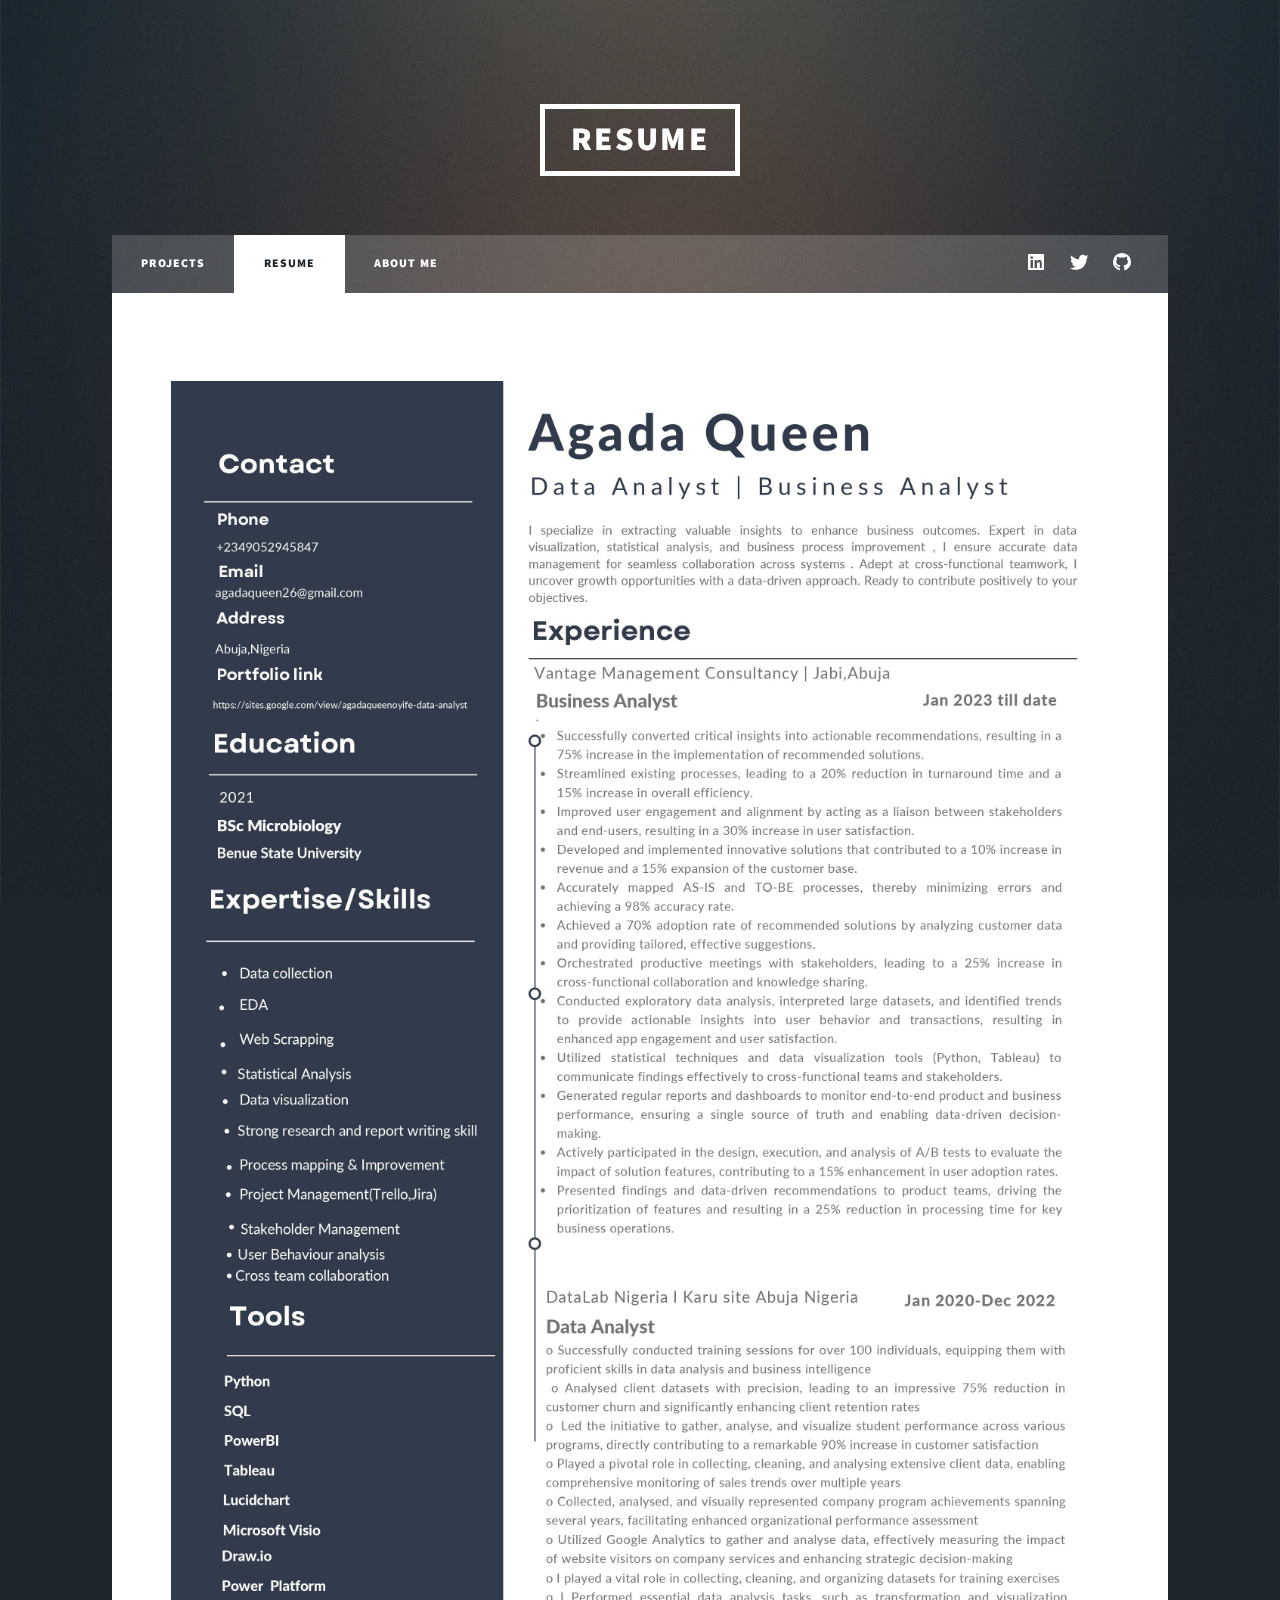
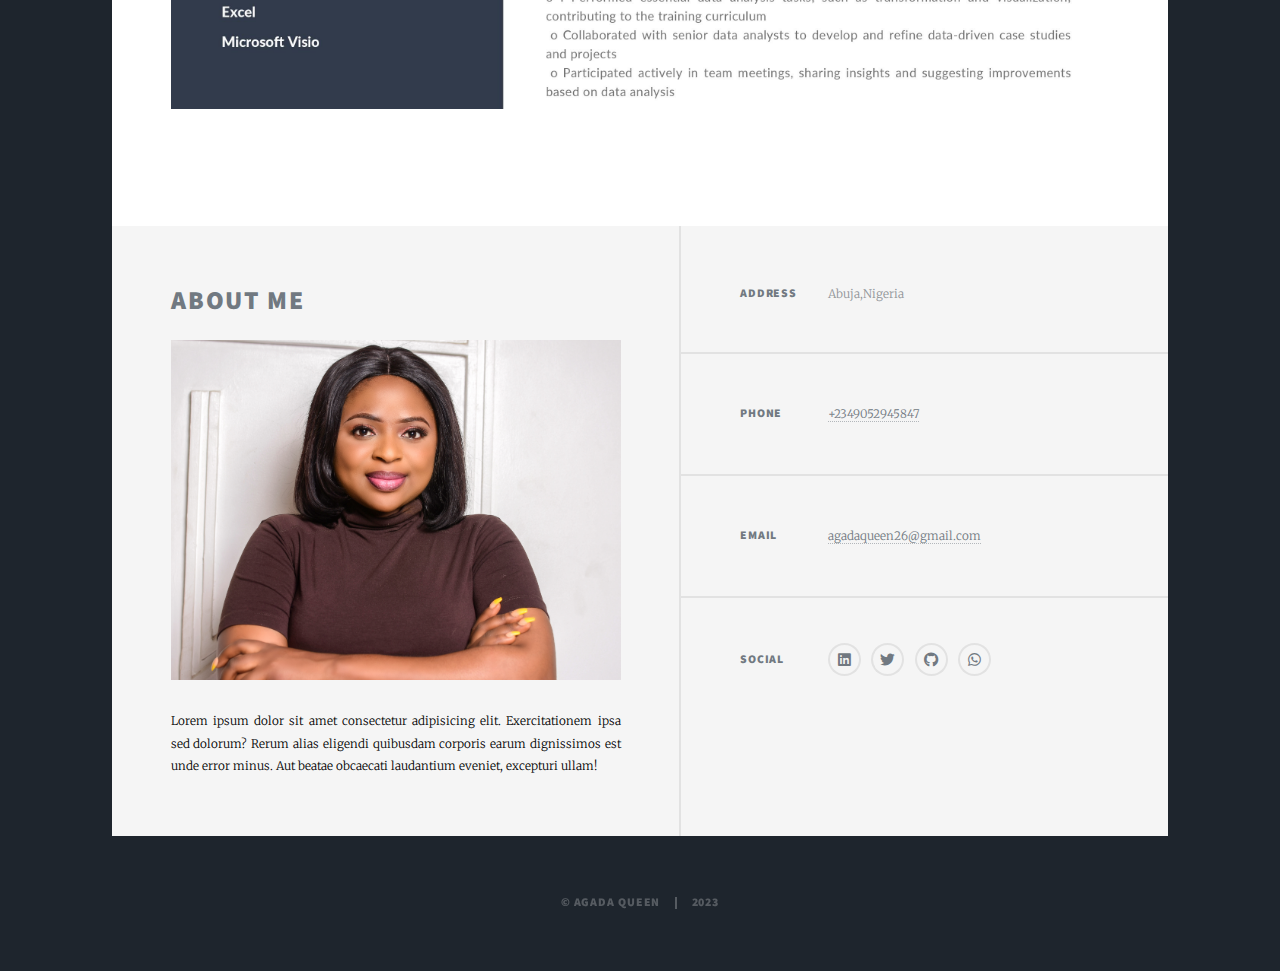
<file: generic.html>
<!DOCTYPE HTML>
<!--
	Massively by HTML5 UP
	html5up.net | @ajlkn
	Free for personal and commercial use under the CCA 3.0 license (html5up.net/license)
-->
<html>
	<head>
		<title>My Resume - Agada Queen</title>
		<meta charset="utf-8" />
		<meta name="viewport" content="width=device-width, initial-scale=1, user-scalable=no" />
		<link rel="stylesheet" href="assets/css/main.css" />
		<noscript><link rel="stylesheet" href="assets/css/noscript.css" /></noscript>
	</head>
	<body class="is-preload">

		<!-- Wrapper -->
			<div id="wrapper">

				<!-- Header -->
					<header id="header">
						<a href="index.html" class="logo">Resume</a>
					</header>

				<!-- Nav -->
					<nav id="nav">
						<ul class="links">
							<li><a href="index.html">PROJECTS</a></li>
							<li class="active"><a href="generic.html">RESUME</a></li>
							<li><a href="#footer">ABOUT ME</a></li>
						</ul>
						
						<ul class="icons">
							<li><a href="https://www.linkedin.com/in/queen-agada" target="_blank" class="icon brands fa-linkedin"><span class="label">Linkedin</span></a></li>
							<li><a href="https://twitter.com/maquinbeaury" target="_blank" class="icon brands fa-twitter"><span class="label">Twitter</span></a></li>
							<li><a href="https://github.com/queenstack" target="_blank" class="icon brands fa-github"><span class="label">GitHub</span></a></li>
						</ul>
					</nav>

				<!-- Main -->
					<div id="main">

						<!-- Post -->
							<section class="post">
								
								<div class="image main"><img src="images/CV.jpg" alt="" /></div>
								<!--  -->
							</section>

					</div>

				<!-- Footer -->
				<footer id="footer">
					<section>
						<header>
							<h2>ABOUT ME</h2>
						</header>
						<img src="images/MY-picture.JPG" style="width: 450px; display: block; margin-bottom: 30px;"/>
						<p style="line-height: 1.9; color: black;">Lorem ipsum dolor sit amet consectetur adipisicing elit. Exercitationem ipsa sed dolorum? Rerum alias eligendi quibusdam corporis earum dignissimos est unde error minus. Aut beatae obcaecati laudantium eveniet, excepturi ullam!</p>
					</section>
					<section class="split contact">
						<section class="alt">
							<h3>Address</h3>
							<p>Abuja,Nigeria</p>
						</section>
						<section>
							<h3>Phone</h3>
							<p><a href="tel:+2349052945847" target="_blank">+2349052945847</a></p>
						</section>
						<section>
							<h3>Email</h3>
							<p><a href="mailto:agadaqueen26@gmail.com">agadaqueen26@gmail.com</a></p>
						</section>
						<section>
							<h3>Social</h3>
							<ul class="icons alt">
								<li><a href="https://www.linkedin.com/in/queen-agada" target="_blank" class="icon brands alt fa-linkedin"><span class="label">Linkedin</span></a></li>
								<li><a href="https://twitter.com/maquinbeaury" target="_blank" class="icon brands alt fa-twitter"><span class="label">Twitter</span></a></li>
								<li><a href="https://github.com/queenstack" target="_blank" class="icon brands alt fa-github"><span class="label">GitHub</span></a></li>
								<li><a href="https://wa.me/9052945847" target="_blank" class="icon brands alt fa-whatsapp"><span class="label">Whatsapp</span></a></li>
							</ul>
						</section>
					</section>
				</footer>

			<!-- Copyright -->
				<div id="copyright">
					<ul><li>&copy; AGADA QUEEN</li><li>2023</li></ul>
				</div>
			</div>

		<!-- Scripts -->
			<script src="assets/js/jquery.min.js"></script>
			<script src="assets/js/jquery.scrollex.min.js"></script>
			<script src="assets/js/jquery.scrolly.min.js"></script>
			<script src="assets/js/browser.min.js"></script>
			<script src="assets/js/breakpoints.min.js"></script>
			<script src="assets/js/util.js"></script>
			<script src="assets/js/main.js"></script>

	</body>
</html>
</file>
<file: assets/css/main.css>
@import url(fontawesome-all.min.css);
@import url("https://fonts.googleapis.com/css?family=Merriweather:300,700,300italic,700italic|Source+Sans+Pro:900");

/*
	Massively by HTML5 UP
	html5up.net | @ajlkn
	Free for personal and commercial use under the CCA 3.0 license (html5up.net/license)
*/

html, body, div, span, applet, object,
iframe, h1, h2, h3, h4, h5, h6, p, blockquote,
pre, a, abbr, acronym, address, big, cite,
code, del, dfn, em, img, ins, kbd, q, s, samp,
small, strike, strong, sub, sup, tt, var, b,
u, i, center, dl, dt, dd, ol, ul, li, fieldset,
form, label, legend, table, caption, tbody,
tfoot, thead, tr, th, td, article, aside,
canvas, details, embed, figure, figcaption,
footer, header, hgroup, menu, nav, output, ruby,
section, summary, time, mark, audio, video {
	margin: 0;
	padding: 0;
	border: 0;
	font-size: 100%;
	font: inherit;
	vertical-align: baseline;}

article, aside, details, figcaption, figure,
footer, header, hgroup, menu, nav, section {
	display: block;}

body {
	line-height: 1;
}

ol, ul {
	list-style: none;
}

blockquote, q {
	quotes: none;
}

	blockquote:before, blockquote:after, q:before, q:after {
		content: '';
		content: none;
	}

table {
	border-collapse: collapse;
	border-spacing: 0;
}

body {
	-webkit-text-size-adjust: none;
}

mark {
	background-color: transparent;
	color: inherit;
}

input::-moz-focus-inner {
	border: 0;
	padding: 0;
}

input, select, textarea {
	-moz-appearance: none;
	-webkit-appearance: none;
	-ms-appearance: none;
	appearance: none;
}

/* Basic */

	@-ms-viewport {
		width: device-width;
	}

	body {
		-ms-overflow-style: scrollbar;
	}

	@media screen and (max-width: 480px) {

		html, body {
			min-width: 320px;
		}

	}

	html {
		box-sizing: border-box;
	}

	*, *:before, *:after {
		box-sizing: inherit;
	}

	body {
		background-color: #1e252d;
	}

		body.is-preload *, body.is-preload *:before, body.is-preload *:after {
			-moz-animation: none !important;
			-webkit-animation: none !important;
			-ms-animation: none !important;
			animation: none !important;
			-moz-transition: none !important;
			-webkit-transition: none !important;
			-ms-transition: none !important;
			transition: none !important;
		}

/* Type */

	html {
		font-size: 16pt;
	}

		@media screen and (max-width: 1680px) {

			html {
				font-size: 12pt;
			}

		}

		@media screen and (max-width: 1280px) {

			html {
				font-size: 11pt;
			}

		}

		@media screen and (max-width: 360px) {

			html {
				font-size: 10pt;
			}

		}

	body {
		color: #212931;
	}

	body, input, select, textarea {
		font-family: "Merriweather", Georgia, serif;
		font-weight: 300;
		font-size: 1rem;
		line-height: 2.375;
	}

	a {
		-moz-transition: color 0.2s ease-in-out, background-color 0.2s ease-in-out, border-color 0.2s ease-in-out, box-shadow 0.2s ease-in-out;
		-webkit-transition: color 0.2s ease-in-out, background-color 0.2s ease-in-out, border-color 0.2s ease-in-out, box-shadow 0.2s ease-in-out;
		-ms-transition: color 0.2s ease-in-out, background-color 0.2s ease-in-out, border-color 0.2s ease-in-out, box-shadow 0.2s ease-in-out;
		transition: color 0.2s ease-in-out, background-color 0.2s ease-in-out, border-color 0.2s ease-in-out, box-shadow 0.2s ease-in-out;
		border-bottom: dotted 1px;
		text-decoration: none;
	}

		a:hover {
			border-bottom-color: transparent;
		}

	strong, b {
		font-weight: 600;
	}

	em, i {
		font-style: italic;
	}

	p {
		text-align: justify;
		margin: 0 0 2rem 0;
	}

	h1, h2, h3, h4, h5, h6 {
		font-family: "Source Sans Pro", Helvetica, sans-serif;
		font-weight: 900;
		line-height: 1.5;
		letter-spacing: 0.075em;
		text-transform: uppercase;
		margin: 0 0 1rem 0;
	}

		h1 a, h2 a, h3 a, h4 a, h5 a, h6 a {
			border-bottom: 0;
			color: inherit;
			text-decoration: none;
		}

	h1 {
		font-size: 4rem;
		line-height: 1.1;
		margin: 0 0 2rem 0;
	}

	h2 {
		font-size: 1.75rem;
		line-height: 1.3;
		margin: 0 0 1.5rem 0;
	}

	h3 {
		font-size: 1.25rem;
		margin: 0 0 1.5rem 0;
	}

	h4 {
		font-size: 1rem;
	}

	h5 {
		font-size: 0.9rem;
	}

	h6 {
		font-size: 0.8rem;
	}

	sub {
		font-size: 0.8rem;
		position: relative;
		top: 0.5rem;
	}

	sup {
		font-size: 0.8rem;
		position: relative;
		top: -0.5rem;
	}

	blockquote {
		border-left: solid 4px;
		font-style: italic;
		margin: 0 0 2rem 0;
		padding: 0.5rem 0 0.5rem 2rem;
	}

	code {
		border: solid 2px;
		font-family: "Courier New", monospace;
		font-size: 0.9rem;
		margin: 0 0.25rem;
		padding: 0.25rem 0.65rem;
	}

	pre {
		-webkit-overflow-scrolling: touch;
		font-family: "Courier New", monospace;
		font-size: 0.9rem;
		margin: 0 0 2rem 0;
	}

		pre code {
			display: block;
			line-height: 1.75;
			padding: 1rem 1.5rem;
			overflow-x: auto;
		}

	hr {
		border: 0;
		border-bottom: solid 2px;
		margin: 3rem 0;
	}

		hr.major {
			margin: 5rem 0;
		}

	.align-left {
		text-align: left;
	}

	.align-center {
		text-align: center;
	}

	.align-right {
		text-align: right;
	}

	input, select, textarea {
		color: #212931;
	}

	a {
		color: #212931;
		border-bottom-color: rgba(33, 41, 49, 0.5);
	}

		a:hover {
			border-bottom-color: transparent;
			color: #18bfef !important;
		}

	strong, b {
		color: #212931;
	}

	h1, h2, h3, h4, h5, h6 {
		color: #212931;
	}

	blockquote {
		border-left-color: #eeeeee;
	}

	code {
		background: rgba(220, 220, 220, 0.25);
		border-color: #eeeeee;
	}

	hr {
		border-bottom-color: #eeeeee;
	}

/* Row */

	.row {
		display: flex;
		flex-wrap: wrap;
		box-sizing: border-box;
		align-items: stretch;
	}

		.row > * {
			box-sizing: border-box;
		}

		.row.gtr-uniform > * > :last-child {
			margin-bottom: 0;
		}

		.row.aln-left {
			justify-content: flex-start;
		}

		.row.aln-center {
			justify-content: center;
		}

		.row.aln-right {
			justify-content: flex-end;
		}

		.row.aln-top {
			align-items: flex-start;
		}

		.row.aln-middle {
			align-items: center;
		}

		.row.aln-bottom {
			align-items: flex-end;
		}

		.row > .imp {
			order: -1;
		}

		.row > .col-1 {
			width: 8.33333%;
		}

		.row > .off-1 {
			margin-left: 8.33333%;
		}

		.row > .col-2 {
			width: 16.66667%;
		}

		.row > .off-2 {
			margin-left: 16.66667%;
		}

		.row > .col-3 {
			width: 25%;
		}

		.row > .off-3 {
			margin-left: 25%;
		}

		.row > .col-4 {
			width: 33.33333%;
		}

		.row > .off-4 {
			margin-left: 33.33333%;
		}

		.row > .col-5 {
			width: 41.66667%;
		}

		.row > .off-5 {
			margin-left: 41.66667%;
		}

		.row > .col-6 {
			width: 50%;
		}

		.row > .off-6 {
			margin-left: 50%;
		}

		.row > .col-7 {
			width: 58.33333%;
		}

		.row > .off-7 {
			margin-left: 58.33333%;
		}

		.row > .col-8 {
			width: 66.66667%;
		}

		.row > .off-8 {
			margin-left: 66.66667%;
		}

		.row > .col-9 {
			width: 75%;
		}

		.row > .off-9 {
			margin-left: 75%;
		}

		.row > .col-10 {
			width: 83.33333%;
		}

		.row > .off-10 {
			margin-left: 83.33333%;
		}

		.row > .col-11 {
			width: 91.66667%;
		}

		.row > .off-11 {
			margin-left: 91.66667%;
		}

		.row > .col-12 {
			width: 100%;
		}

		.row > .off-12 {
			margin-left: 100%;
		}

		.row.gtr-0 {
			margin-top: 0;
			margin-left: 0rem;
		}

			.row.gtr-0 > * {
				padding: 0 0 0 0rem;
			}

			.row.gtr-0.gtr-uniform {
				margin-top: 0rem;
			}

				.row.gtr-0.gtr-uniform > * {
					padding-top: 0rem;
				}

		.row.gtr-25 {
			margin-top: 0;
			margin-left: -0.375rem;
		}

			.row.gtr-25 > * {
				padding: 0 0 0 0.375rem;
			}

			.row.gtr-25.gtr-uniform {
				margin-top: -0.375rem;
			}

				.row.gtr-25.gtr-uniform > * {
					padding-top: 0.375rem;
				}

		.row.gtr-50 {
			margin-top: 0;
			margin-left: -0.75rem;
		}

			.row.gtr-50 > * {
				padding: 0 0 0 0.75rem;
			}

			.row.gtr-50.gtr-uniform {
				margin-top: -0.75rem;
			}

				.row.gtr-50.gtr-uniform > * {
					padding-top: 0.75rem;
				}

		.row {
			margin-top: 0;
			margin-left: -1.5rem;
		}

			.row > * {
				padding: 0 0 0 1.5rem;
			}

			.row.gtr-uniform {
				margin-top: -1.5rem;
			}

				.row.gtr-uniform > * {
					padding-top: 1.5rem;
				}

		.row.gtr-150 {
			margin-top: 0;
			margin-left: -2.25rem;
		}

			.row.gtr-150 > * {
				padding: 0 0 0 2.25rem;
			}

			.row.gtr-150.gtr-uniform {
				margin-top: -2.25rem;
			}

				.row.gtr-150.gtr-uniform > * {
					padding-top: 2.25rem;
				}

		.row.gtr-200 {
			margin-top: 0;
			margin-left: -3rem;
		}

			.row.gtr-200 > * {
				padding: 0 0 0 3rem;
			}

			.row.gtr-200.gtr-uniform {
				margin-top: -3rem;
			}

				.row.gtr-200.gtr-uniform > * {
					padding-top: 3rem;
				}

		@media screen and (max-width: 1680px) {

			.row {
				display: flex;
				flex-wrap: wrap;
				box-sizing: border-box;
				align-items: stretch;
			}

				.row > * {
					box-sizing: border-box;
				}

				.row.gtr-uniform > * > :last-child {
					margin-bottom: 0;
				}

				.row.aln-left {
					justify-content: flex-start;
				}

				.row.aln-center {
					justify-content: center;
				}

				.row.aln-right {
					justify-content: flex-end;
				}

				.row.aln-top {
					align-items: flex-start;
				}

				.row.aln-middle {
					align-items: center;
				}

				.row.aln-bottom {
					align-items: flex-end;
				}

				.row > .imp-xlarge {
					order: -1;
				}

				.row > .col-1-xlarge {
					width: 8.33333%;
				}

				.row > .off-1-xlarge {
					margin-left: 8.33333%;
				}

				.row > .col-2-xlarge {
					width: 16.66667%;
				}

				.row > .off-2-xlarge {
					margin-left: 16.66667%;
				}

				.row > .col-3-xlarge {
					width: 25%;
				}

				.row > .off-3-xlarge {
					margin-left: 25%;
				}

				.row > .col-4-xlarge {
					width: 33.33333%;
				}

				.row > .off-4-xlarge {
					margin-left: 33.33333%;
				}

				.row > .col-5-xlarge {
					width: 41.66667%;
				}

				.row > .off-5-xlarge {
					margin-left: 41.66667%;
				}

				.row > .col-6-xlarge {
					width: 50%;
				}

				.row > .off-6-xlarge {
					margin-left: 50%;
				}

				.row > .col-7-xlarge {
					width: 58.33333%;
				}

				.row > .off-7-xlarge {
					margin-left: 58.33333%;
				}

				.row > .col-8-xlarge {
					width: 66.66667%;
				}

				.row > .off-8-xlarge {
					margin-left: 66.66667%;
				}

				.row > .col-9-xlarge {
					width: 75%;
				}

				.row > .off-9-xlarge {
					margin-left: 75%;
				}

				.row > .col-10-xlarge {
					width: 83.33333%;
				}

				.row > .off-10-xlarge {
					margin-left: 83.33333%;
				}

				.row > .col-11-xlarge {
					width: 91.66667%;
				}

				.row > .off-11-xlarge {
					margin-left: 91.66667%;
				}

				.row > .col-12-xlarge {
					width: 100%;
				}

				.row > .off-12-xlarge {
					margin-left: 100%;
				}

				.row.gtr-0 {
					margin-top: 0;
					margin-left: 0rem;
				}

					.row.gtr-0 > * {
						padding: 0 0 0 0rem;
					}

					.row.gtr-0.gtr-uniform {
						margin-top: 0rem;
					}

						.row.gtr-0.gtr-uniform > * {
							padding-top: 0rem;
						}

				.row.gtr-25 {
					margin-top: 0;
					margin-left: -0.375rem;
				}

					.row.gtr-25 > * {
						padding: 0 0 0 0.375rem;
					}

					.row.gtr-25.gtr-uniform {
						margin-top: -0.375rem;
					}

						.row.gtr-25.gtr-uniform > * {
							padding-top: 0.375rem;
						}

				.row.gtr-50 {
					margin-top: 0;
					margin-left: -0.75rem;
				}

					.row.gtr-50 > * {
						padding: 0 0 0 0.75rem;
					}

					.row.gtr-50.gtr-uniform {
						margin-top: -0.75rem;
					}

						.row.gtr-50.gtr-uniform > * {
							padding-top: 0.75rem;
						}

				.row {
					margin-top: 0;
					margin-left: -1.5rem;
				}

					.row > * {
						padding: 0 0 0 1.5rem;
					}

					.row.gtr-uniform {
						margin-top: -1.5rem;
					}

						.row.gtr-uniform > * {
							padding-top: 1.5rem;
						}

				.row.gtr-150 {
					margin-top: 0;
					margin-left: -2.25rem;
				}

					.row.gtr-150 > * {
						padding: 0 0 0 2.25rem;
					}

					.row.gtr-150.gtr-uniform {
						margin-top: -2.25rem;
					}

						.row.gtr-150.gtr-uniform > * {
							padding-top: 2.25rem;
						}

				.row.gtr-200 {
					margin-top: 0;
					margin-left: -3rem;
				}

					.row.gtr-200 > * {
						padding: 0 0 0 3rem;
					}

					.row.gtr-200.gtr-uniform {
						margin-top: -3rem;
					}

						.row.gtr-200.gtr-uniform > * {
							padding-top: 3rem;
						}

		}

		@media screen and (max-width: 1280px) {

			.row {
				display: flex;
				flex-wrap: wrap;
				box-sizing: border-box;
				align-items: stretch;
			}

				.row > * {
					box-sizing: border-box;
				}

				.row.gtr-uniform > * > :last-child {
					margin-bottom: 0;
				}

				.row.aln-left {
					justify-content: flex-start;
				}

				.row.aln-center {
					justify-content: center;
				}

				.row.aln-right {
					justify-content: flex-end;
				}

				.row.aln-top {
					align-items: flex-start;
				}

				.row.aln-middle {
					align-items: center;
				}

				.row.aln-bottom {
					align-items: flex-end;
				}

				.row > .imp-large {
					order: -1;
				}

				.row > .col-1-large {
					width: 8.33333%;
				}

				.row > .off-1-large {
					margin-left: 8.33333%;
				}

				.row > .col-2-large {
					width: 16.66667%;
				}

				.row > .off-2-large {
					margin-left: 16.66667%;
				}

				.row > .col-3-large {
					width: 25%;
				}

				.row > .off-3-large {
					margin-left: 25%;
				}

				.row > .col-4-large {
					width: 33.33333%;
				}

				.row > .off-4-large {
					margin-left: 33.33333%;
				}

				.row > .col-5-large {
					width: 41.66667%;
				}

				.row > .off-5-large {
					margin-left: 41.66667%;
				}

				.row > .col-6-large {
					width: 50%;
				}

				.row > .off-6-large {
					margin-left: 50%;
				}

				.row > .col-7-large {
					width: 58.33333%;
				}

				.row > .off-7-large {
					margin-left: 58.33333%;
				}

				.row > .col-8-large {
					width: 66.66667%;
				}

				.row > .off-8-large {
					margin-left: 66.66667%;
				}

				.row > .col-9-large {
					width: 75%;
				}

				.row > .off-9-large {
					margin-left: 75%;
				}

				.row > .col-10-large {
					width: 83.33333%;
				}

				.row > .off-10-large {
					margin-left: 83.33333%;
				}

				.row > .col-11-large {
					width: 91.66667%;
				}

				.row > .off-11-large {
					margin-left: 91.66667%;
				}

				.row > .col-12-large {
					width: 100%;
				}

				.row > .off-12-large {
					margin-left: 100%;
				}

				.row.gtr-0 {
					margin-top: 0;
					margin-left: 0rem;
				}

					.row.gtr-0 > * {
						padding: 0 0 0 0rem;
					}

					.row.gtr-0.gtr-uniform {
						margin-top: 0rem;
					}

						.row.gtr-0.gtr-uniform > * {
							padding-top: 0rem;
						}

				.row.gtr-25 {
					margin-top: 0;
					margin-left: -0.375rem;
				}

					.row.gtr-25 > * {
						padding: 0 0 0 0.375rem;
					}

					.row.gtr-25.gtr-uniform {
						margin-top: -0.375rem;
					}

						.row.gtr-25.gtr-uniform > * {
							padding-top: 0.375rem;
						}

				.row.gtr-50 {
					margin-top: 0;
					margin-left: -0.75rem;
				}

					.row.gtr-50 > * {
						padding: 0 0 0 0.75rem;
					}

					.row.gtr-50.gtr-uniform {
						margin-top: -0.75rem;
					}

						.row.gtr-50.gtr-uniform > * {
							padding-top: 0.75rem;
						}

				.row {
					margin-top: 0;
					margin-left: -1.5rem;
				}

					.row > * {
						padding: 0 0 0 1.5rem;
					}

					.row.gtr-uniform {
						margin-top: -1.5rem;
					}

						.row.gtr-uniform > * {
							padding-top: 1.5rem;
						}

				.row.gtr-150 {
					margin-top: 0;
					margin-left: -2.25rem;
				}

					.row.gtr-150 > * {
						padding: 0 0 0 2.25rem;
					}

					.row.gtr-150.gtr-uniform {
						margin-top: -2.25rem;
					}

						.row.gtr-150.gtr-uniform > * {
							padding-top: 2.25rem;
						}

				.row.gtr-200 {
					margin-top: 0;
					margin-left: -3rem;
				}

					.row.gtr-200 > * {
						padding: 0 0 0 3rem;
					}

					.row.gtr-200.gtr-uniform {
						margin-top: -3rem;
					}

						.row.gtr-200.gtr-uniform > * {
							padding-top: 3rem;
						}

		}

		@media screen and (max-width: 980px) {

			.row {
				display: flex;
				flex-wrap: wrap;
				box-sizing: border-box;
				align-items: stretch;
			}

				.row > * {
					box-sizing: border-box;
				}

				.row.gtr-uniform > * > :last-child {
					margin-bottom: 0;
				}

				.row.aln-left {
					justify-content: flex-start;
				}

				.row.aln-center {
					justify-content: center;
				}

				.row.aln-right {
					justify-content: flex-end;
				}

				.row.aln-top {
					align-items: flex-start;
				}

				.row.aln-middle {
					align-items: center;
				}

				.row.aln-bottom {
					align-items: flex-end;
				}

				.row > .imp-medium {
					order: -1;
				}

				.row > .col-1-medium {
					width: 8.33333%;
				}

				.row > .off-1-medium {
					margin-left: 8.33333%;
				}

				.row > .col-2-medium {
					width: 16.66667%;
				}

				.row > .off-2-medium {
					margin-left: 16.66667%;
				}

				.row > .col-3-medium {
					width: 25%;
				}

				.row > .off-3-medium {
					margin-left: 25%;
				}

				.row > .col-4-medium {
					width: 33.33333%;
				}

				.row > .off-4-medium {
					margin-left: 33.33333%;
				}

				.row > .col-5-medium {
					width: 41.66667%;
				}

				.row > .off-5-medium {
					margin-left: 41.66667%;
				}

				.row > .col-6-medium {
					width: 50%;
				}

				.row > .off-6-medium {
					margin-left: 50%;
				}

				.row > .col-7-medium {
					width: 58.33333%;
				}

				.row > .off-7-medium {
					margin-left: 58.33333%;
				}

				.row > .col-8-medium {
					width: 66.66667%;
				}

				.row > .off-8-medium {
					margin-left: 66.66667%;
				}

				.row > .col-9-medium {
					width: 75%;
				}

				.row > .off-9-medium {
					margin-left: 75%;
				}

				.row > .col-10-medium {
					width: 83.33333%;
				}

				.row > .off-10-medium {
					margin-left: 83.33333%;
				}

				.row > .col-11-medium {
					width: 91.66667%;
				}

				.row > .off-11-medium {
					margin-left: 91.66667%;
				}

				.row > .col-12-medium {
					width: 100%;
				}

				.row > .off-12-medium {
					margin-left: 100%;
				}

				.row.gtr-0 {
					margin-top: 0;
					margin-left: 0rem;
				}

					.row.gtr-0 > * {
						padding: 0 0 0 0rem;
					}

					.row.gtr-0.gtr-uniform {
						margin-top: 0rem;
					}

						.row.gtr-0.gtr-uniform > * {
							padding-top: 0rem;
						}

				.row.gtr-25 {
					margin-top: 0;
					margin-left: -0.375rem;
				}

					.row.gtr-25 > * {
						padding: 0 0 0 0.375rem;
					}

					.row.gtr-25.gtr-uniform {
						margin-top: -0.375rem;
					}

						.row.gtr-25.gtr-uniform > * {
							padding-top: 0.375rem;
						}

				.row.gtr-50 {
					margin-top: 0;
					margin-left: -0.75rem;
				}

					.row.gtr-50 > * {
						padding: 0 0 0 0.75rem;
					}

					.row.gtr-50.gtr-uniform {
						margin-top: -0.75rem;
					}

						.row.gtr-50.gtr-uniform > * {
							padding-top: 0.75rem;
						}

				.row {
					margin-top: 0;
					margin-left: -1.5rem;
				}

					.row > * {
						padding: 0 0 0 1.5rem;
					}

					.row.gtr-uniform {
						margin-top: -1.5rem;
					}

						.row.gtr-uniform > * {
							padding-top: 1.5rem;
						}

				.row.gtr-150 {
					margin-top: 0;
					margin-left: -2.25rem;
				}

					.row.gtr-150 > * {
						padding: 0 0 0 2.25rem;
					}

					.row.gtr-150.gtr-uniform {
						margin-top: -2.25rem;
					}

						.row.gtr-150.gtr-uniform > * {
							padding-top: 2.25rem;
						}

				.row.gtr-200 {
					margin-top: 0;
					margin-left: -3rem;
				}

					.row.gtr-200 > * {
						padding: 0 0 0 3rem;
					}

					.row.gtr-200.gtr-uniform {
						margin-top: -3rem;
					}

						.row.gtr-200.gtr-uniform > * {
							padding-top: 3rem;
						}

		}

		@media screen and (max-width: 736px) {

			.row {
				display: flex;
				flex-wrap: wrap;
				box-sizing: border-box;
				align-items: stretch;
			}

				.row > * {
					box-sizing: border-box;
				}

				.row.gtr-uniform > * > :last-child {
					margin-bottom: 0;
				}

				.row.aln-left {
					justify-content: flex-start;
				}

				.row.aln-center {
					justify-content: center;
				}

				.row.aln-right {
					justify-content: flex-end;
				}

				.row.aln-top {
					align-items: flex-start;
				}

				.row.aln-middle {
					align-items: center;
				}

				.row.aln-bottom {
					align-items: flex-end;
				}

				.row > .imp-small {
					order: -1;
				}

				.row > .col-1-small {
					width: 8.33333%;
				}

				.row > .off-1-small {
					margin-left: 8.33333%;
				}

				.row > .col-2-small {
					width: 16.66667%;
				}

				.row > .off-2-small {
					margin-left: 16.66667%;
				}

				.row > .col-3-small {
					width: 25%;
				}

				.row > .off-3-small {
					margin-left: 25%;
				}

				.row > .col-4-small {
					width: 33.33333%;
				}

				.row > .off-4-small {
					margin-left: 33.33333%;
				}

				.row > .col-5-small {
					width: 41.66667%;
				}

				.row > .off-5-small {
					margin-left: 41.66667%;
				}

				.row > .col-6-small {
					width: 50%;
				}

				.row > .off-6-small {
					margin-left: 50%;
				}

				.row > .col-7-small {
					width: 58.33333%;
				}

				.row > .off-7-small {
					margin-left: 58.33333%;
				}

				.row > .col-8-small {
					width: 66.66667%;
				}

				.row > .off-8-small {
					margin-left: 66.66667%;
				}

				.row > .col-9-small {
					width: 75%;
				}

				.row > .off-9-small {
					margin-left: 75%;
				}

				.row > .col-10-small {
					width: 83.33333%;
				}

				.row > .off-10-small {
					margin-left: 83.33333%;
				}

				.row > .col-11-small {
					width: 91.66667%;
				}

				.row > .off-11-small {
					margin-left: 91.66667%;
				}

				.row > .col-12-small {
					width: 100%;
				}

				.row > .off-12-small {
					margin-left: 100%;
				}

				.row.gtr-0 {
					margin-top: 0;
					margin-left: 0rem;
				}

					.row.gtr-0 > * {
						padding: 0 0 0 0rem;
					}

					.row.gtr-0.gtr-uniform {
						margin-top: 0rem;
					}

						.row.gtr-0.gtr-uniform > * {
							padding-top: 0rem;
						}

				.row.gtr-25 {
					margin-top: 0;
					margin-left: -0.375rem;
				}

					.row.gtr-25 > * {
						padding: 0 0 0 0.375rem;
					}

					.row.gtr-25.gtr-uniform {
						margin-top: -0.375rem;
					}

						.row.gtr-25.gtr-uniform > * {
							padding-top: 0.375rem;
						}

				.row.gtr-50 {
					margin-top: 0;
					margin-left: -0.75rem;
				}

					.row.gtr-50 > * {
						padding: 0 0 0 0.75rem;
					}

					.row.gtr-50.gtr-uniform {
						margin-top: -0.75rem;
					}

						.row.gtr-50.gtr-uniform > * {
							padding-top: 0.75rem;
						}

				.row {
					margin-top: 0;
					margin-left: -1.5rem;
				}

					.row > * {
						padding: 0 0 0 1.5rem;
					}

					.row.gtr-uniform {
						margin-top: -1.5rem;
					}

						.row.gtr-uniform > * {
							padding-top: 1.5rem;
						}

				.row.gtr-150 {
					margin-top: 0;
					margin-left: -2.25rem;
				}

					.row.gtr-150 > * {
						padding: 0 0 0 2.25rem;
					}

					.row.gtr-150.gtr-uniform {
						margin-top: -2.25rem;
					}

						.row.gtr-150.gtr-uniform > * {
							padding-top: 2.25rem;
						}

				.row.gtr-200 {
					margin-top: 0;
					margin-left: -3rem;
				}

					.row.gtr-200 > * {
						padding: 0 0 0 3rem;
					}

					.row.gtr-200.gtr-uniform {
						margin-top: -3rem;
					}

						.row.gtr-200.gtr-uniform > * {
							padding-top: 3rem;
						}

		}

		@media screen and (max-width: 480px) {

			.row {
				display: flex;
				flex-wrap: wrap;
				box-sizing: border-box;
				align-items: stretch;
			}

				.row > * {
					box-sizing: border-box;
				}

				.row.gtr-uniform > * > :last-child {
					margin-bottom: 0;
				}

				.row.aln-left {
					justify-content: flex-start;
				}

				.row.aln-center {
					justify-content: center;
				}

				.row.aln-right {
					justify-content: flex-end;
				}

				.row.aln-top {
					align-items: flex-start;
				}

				.row.aln-middle {
					align-items: center;
				}

				.row.aln-bottom {
					align-items: flex-end;
				}

				.row > .imp-xsmall {
					order: -1;
				}

				.row > .col-1-xsmall {
					width: 8.33333%;
				}

				.row > .off-1-xsmall {
					margin-left: 8.33333%;
				}

				.row > .col-2-xsmall {
					width: 16.66667%;
				}

				.row > .off-2-xsmall {
					margin-left: 16.66667%;
				}

				.row > .col-3-xsmall {
					width: 25%;
				}

				.row > .off-3-xsmall {
					margin-left: 25%;
				}

				.row > .col-4-xsmall {
					width: 33.33333%;
				}

				.row > .off-4-xsmall {
					margin-left: 33.33333%;
				}

				.row > .col-5-xsmall {
					width: 41.66667%;
				}

				.row > .off-5-xsmall {
					margin-left: 41.66667%;
				}

				.row > .col-6-xsmall {
					width: 50%;
				}

				.row > .off-6-xsmall {
					margin-left: 50%;
				}

				.row > .col-7-xsmall {
					width: 58.33333%;
				}

				.row > .off-7-xsmall {
					margin-left: 58.33333%;
				}

				.row > .col-8-xsmall {
					width: 66.66667%;
				}

				.row > .off-8-xsmall {
					margin-left: 66.66667%;
				}

				.row > .col-9-xsmall {
					width: 75%;
				}

				.row > .off-9-xsmall {
					margin-left: 75%;
				}

				.row > .col-10-xsmall {
					width: 83.33333%;
				}

				.row > .off-10-xsmall {
					margin-left: 83.33333%;
				}

				.row > .col-11-xsmall {
					width: 91.66667%;
				}

				.row > .off-11-xsmall {
					margin-left: 91.66667%;
				}

				.row > .col-12-xsmall {
					width: 100%;
				}

				.row > .off-12-xsmall {
					margin-left: 100%;
				}

				.row.gtr-0 {
					margin-top: 0;
					margin-left: 0rem;
				}

					.row.gtr-0 > * {
						padding: 0 0 0 0rem;
					}

					.row.gtr-0.gtr-uniform {
						margin-top: 0rem;
					}

						.row.gtr-0.gtr-uniform > * {
							padding-top: 0rem;
						}

				.row.gtr-25 {
					margin-top: 0;
					margin-left: -0.375rem;
				}

					.row.gtr-25 > * {
						padding: 0 0 0 0.375rem;
					}

					.row.gtr-25.gtr-uniform {
						margin-top: -0.375rem;
					}

						.row.gtr-25.gtr-uniform > * {
							padding-top: 0.375rem;
						}

				.row.gtr-50 {
					margin-top: 0;
					margin-left: -0.75rem;
				}

					.row.gtr-50 > * {
						padding: 0 0 0 0.75rem;
					}

					.row.gtr-50.gtr-uniform {
						margin-top: -0.75rem;
					}

						.row.gtr-50.gtr-uniform > * {
							padding-top: 0.75rem;
						}

				.row {
					margin-top: 0;
					margin-left: -1.5rem;
				}

					.row > * {
						padding: 0 0 0 1.5rem;
					}

					.row.gtr-uniform {
						margin-top: -1.5rem;
					}

						.row.gtr-uniform > * {
							padding-top: 1.5rem;
						}

				.row.gtr-150 {
					margin-top: 0;
					margin-left: -2.25rem;
				}

					.row.gtr-150 > * {
						padding: 0 0 0 2.25rem;
					}

					.row.gtr-150.gtr-uniform {
						margin-top: -2.25rem;
					}

						.row.gtr-150.gtr-uniform > * {
							padding-top: 2.25rem;
						}

				.row.gtr-200 {
					margin-top: 0;
					margin-left: -3rem;
				}

					.row.gtr-200 > * {
						padding: 0 0 0 3rem;
					}

					.row.gtr-200.gtr-uniform {
						margin-top: -3rem;
					}

						.row.gtr-200.gtr-uniform > * {
							padding-top: 3rem;
						}

		}

		@media screen and (max-width: 360px) {

			.row {
				display: flex;
				flex-wrap: wrap;
				box-sizing: border-box;
				align-items: stretch;
			}

				.row > * {
					box-sizing: border-box;
				}

				.row.gtr-uniform > * > :last-child {
					margin-bottom: 0;
				}

				.row.aln-left {
					justify-content: flex-start;
				}

				.row.aln-center {
					justify-content: center;
				}

				.row.aln-right {
					justify-content: flex-end;
				}

				.row.aln-top {
					align-items: flex-start;
				}

				.row.aln-middle {
					align-items: center;
				}

				.row.aln-bottom {
					align-items: flex-end;
				}

				.row > .imp-xxsmall {
					order: -1;
				}

				.row > .col-1-xxsmall {
					width: 8.33333%;
				}

				.row > .off-1-xxsmall {
					margin-left: 8.33333%;
				}

				.row > .col-2-xxsmall {
					width: 16.66667%;
				}

				.row > .off-2-xxsmall {
					margin-left: 16.66667%;
				}

				.row > .col-3-xxsmall {
					width: 25%;
				}

				.row > .off-3-xxsmall {
					margin-left: 25%;
				}

				.row > .col-4-xxsmall {
					width: 33.33333%;
				}

				.row > .off-4-xxsmall {
					margin-left: 33.33333%;
				}

				.row > .col-5-xxsmall {
					width: 41.66667%;
				}

				.row > .off-5-xxsmall {
					margin-left: 41.66667%;
				}

				.row > .col-6-xxsmall {
					width: 50%;
				}

				.row > .off-6-xxsmall {
					margin-left: 50%;
				}

				.row > .col-7-xxsmall {
					width: 58.33333%;
				}

				.row > .off-7-xxsmall {
					margin-left: 58.33333%;
				}

				.row > .col-8-xxsmall {
					width: 66.66667%;
				}

				.row > .off-8-xxsmall {
					margin-left: 66.66667%;
				}

				.row > .col-9-xxsmall {
					width: 75%;
				}

				.row > .off-9-xxsmall {
					margin-left: 75%;
				}

				.row > .col-10-xxsmall {
					width: 83.33333%;
				}

				.row > .off-10-xxsmall {
					margin-left: 83.33333%;
				}

				.row > .col-11-xxsmall {
					width: 91.66667%;
				}

				.row > .off-11-xxsmall {
					margin-left: 91.66667%;
				}

				.row > .col-12-xxsmall {
					width: 100%;
				}

				.row > .off-12-xxsmall {
					margin-left: 100%;
				}

				.row.gtr-0 {
					margin-top: 0;
					margin-left: 0rem;
				}

					.row.gtr-0 > * {
						padding: 0 0 0 0rem;
					}

					.row.gtr-0.gtr-uniform {
						margin-top: 0rem;
					}

						.row.gtr-0.gtr-uniform > * {
							padding-top: 0rem;
						}

				.row.gtr-25 {
					margin-top: 0;
					margin-left: -0.375rem;
				}

					.row.gtr-25 > * {
						padding: 0 0 0 0.375rem;
					}

					.row.gtr-25.gtr-uniform {
						margin-top: -0.375rem;
					}

						.row.gtr-25.gtr-uniform > * {
							padding-top: 0.375rem;
						}

				.row.gtr-50 {
					margin-top: 0;
					margin-left: -0.75rem;
				}

					.row.gtr-50 > * {
						padding: 0 0 0 0.75rem;
					}

					.row.gtr-50.gtr-uniform {
						margin-top: -0.75rem;
					}

						.row.gtr-50.gtr-uniform > * {
							padding-top: 0.75rem;
						}

				.row {
					margin-top: 0;
					margin-left: -1.5rem;
				}

					.row > * {
						padding: 0 0 0 1.5rem;
					}

					.row.gtr-uniform {
						margin-top: -1.5rem;
					}

						.row.gtr-uniform > * {
							padding-top: 1.5rem;
						}

				.row.gtr-150 {
					margin-top: 0;
					margin-left: -2.25rem;
				}

					.row.gtr-150 > * {
						padding: 0 0 0 2.25rem;
					}

					.row.gtr-150.gtr-uniform {
						margin-top: -2.25rem;
					}

						.row.gtr-150.gtr-uniform > * {
							padding-top: 2.25rem;
						}

				.row.gtr-200 {
					margin-top: 0;
					margin-left: -3rem;
				}

					.row.gtr-200 > * {
						padding: 0 0 0 3rem;
					}

					.row.gtr-200.gtr-uniform {
						margin-top: -3rem;
					}

						.row.gtr-200.gtr-uniform > * {
							padding-top: 3rem;
						}

		}

/* Box */

	.box {
		border: solid 2px;
		margin-bottom: 2rem;
		padding: 1.5rem;
	}

		.box > :last-child,
		.box > :last-child > :last-child,
		.box > :last-child > :last-child > :last-child {
			margin-bottom: 0;
		}

		.box.alt {
			border: 0;
			border-radius: 0;
			padding: 0;
		}

	.box {
		border-color: #eeeeee;
	}

/* Button */

	input[type="submit"],
	input[type="reset"],
	input[type="button"],
	button,
	.button {
		-moz-appearance: none;
		-webkit-appearance: none;
		-ms-appearance: none;
		appearance: none;
		-moz-transition: background-color 0.2s ease-in-out, box-shadow 0.2s ease-in-out, color 0.2s ease-in-out;
		-webkit-transition: background-color 0.2s ease-in-out, box-shadow 0.2s ease-in-out, color 0.2s ease-in-out;
		-ms-transition: background-color 0.2s ease-in-out, box-shadow 0.2s ease-in-out, color 0.2s ease-in-out;
		transition: background-color 0.2s ease-in-out, box-shadow 0.2s ease-in-out, color 0.2s ease-in-out;
		border: 0;
		border-radius: 0;
		cursor: pointer;
		display: inline-block;
		font-family: "Source Sans Pro", Helvetica, sans-serif;
		font-size: 0.8rem;
		font-weight: 900;
		letter-spacing: 0.075em;
		height: 3rem;
		line-height: 3rem;
		padding: 0 2rem;
		text-align: center;
		text-decoration: none;
		text-transform: uppercase;
		white-space: nowrap;
	}

		input[type="submit"].icon:before,
		input[type="reset"].icon:before,
		input[type="button"].icon:before,
		button.icon:before,
		.button.icon:before {
			margin-right: 0.5rem;
		}

		input[type="submit"].icon.solo,
		input[type="reset"].icon.solo,
		input[type="button"].icon.solo,
		button.icon.solo,
		.button.icon.solo {
			position: relative;
			width: 4rem;
			height: 4rem;
			line-height: 4rem;
			border-radius: 4rem;
			text-indent: 4rem;
			overflow: hidden;
			padding: 0;
			white-space: nowrap;
		}

			input[type="submit"].icon.solo:before,
			input[type="reset"].icon.solo:before,
			input[type="button"].icon.solo:before,
			button.icon.solo:before,
			.button.icon.solo:before {
				position: absolute;
				display: block;
				top: 0;
				left: 0;
				width: inherit;
				height: inherit;
				line-height: inherit;
				font-size: 1.25rem;
				margin-right: 0;
				text-align: center;
				text-indent: 0;
			}

		input[type="submit"].fit,
		input[type="reset"].fit,
		input[type="button"].fit,
		button.fit,
		.button.fit {
			width: 100%;
		}

		input[type="submit"].small,
		input[type="reset"].small,
		input[type="button"].small,
		button.small,
		.button.small {
			font-size: 0.7rem;
			height: 2.5rem;
			line-height: 2.5rem;
			padding: 0 1.5rem;
		}

		input[type="submit"].large,
		input[type="reset"].large,
		input[type="button"].large,
		button.large,
		.button.large {
			font-size: 0.9rem;
			height: 3.5rem;
			line-height: 3.5rem;
			padding: 0 2.75rem;
		}

		@media screen and (max-width: 980px) {

			input[type="submit"],
			input[type="reset"],
			input[type="button"],
			button,
			.button {
				font-size: 0.9rem;
				height: 3.25rem;
				line-height: 3.25rem;
			}

				input[type="submit"].large,
				input[type="reset"].large,
				input[type="button"].large,
				button.large,
				.button.large {
					font-size: 1rem;
					height: 3.75rem;
					line-height: 3.75rem;
				}

		}

		input[type="submit"].disabled, input[type="submit"]:disabled,
		input[type="reset"].disabled,
		input[type="reset"]:disabled,
		input[type="button"].disabled,
		input[type="button"]:disabled,
		button.disabled,
		button:disabled,
		.button.disabled,
		.button:disabled {
			pointer-events: none;
			opacity: 0.25;
		}

	input[type="submit"],
	input[type="reset"],
	input[type="button"],
	button,
	.button {
		background-color: transparent;
		box-shadow: inset 0 0 0 2px #212931;
		color: #212931 !important;
	}

		input[type="submit"]:hover,
		input[type="reset"]:hover,
		input[type="button"]:hover,
		button:hover,
		.button:hover {
			box-shadow: inset 0 0 0 2px #18bfef;
			color: #18bfef !important;
		}

		input[type="submit"].primary,
		input[type="reset"].primary,
		input[type="button"].primary,
		button.primary,
		.button.primary {
			background-color: #212931;
			box-shadow: none;
			color: #ffffff !important;
		}

			input[type="submit"].primary:hover,
			input[type="reset"].primary:hover,
			input[type="button"].primary:hover,
			button.primary:hover,
			.button.primary:hover {
				background-color: #18bfef;
			}

/* Form */

	form {
		margin: 0 0 2rem 0;
	}

		form > :last-child {
			margin-bottom: 0;
		}

		form > .fields {
			display: -moz-flex;
			display: -webkit-flex;
			display: -ms-flex;
			display: flex;
			-moz-flex-wrap: wrap;
			-webkit-flex-wrap: wrap;
			-ms-flex-wrap: wrap;
			flex-wrap: wrap;
			width: calc(100% + 3rem);
			margin: -1.5rem 0 2rem -1.5rem;
		}

			form > .fields > .field {
				-moz-flex-grow: 0;
				-webkit-flex-grow: 0;
				-ms-flex-grow: 0;
				flex-grow: 0;
				-moz-flex-shrink: 0;
				-webkit-flex-shrink: 0;
				-ms-flex-shrink: 0;
				flex-shrink: 0;
				padding: 1.5rem 0 0 1.5rem;
				width: calc(100% - 1.5rem);
			}

				form > .fields > .field.half {
					width: calc(50% - 0.75rem);
				}

				form > .fields > .field.third {
					width: calc(100%/3 - 0.5rem);
				}

				form > .fields > .field.quarter {
					width: calc(25% - 0.375rem);
				}

		@media screen and (max-width: 480px) {

			form > .fields {
				width: calc(100% + 3rem);
				margin: -1.5rem 0 2rem -1.5rem;
			}

				form > .fields > .field {
					padding: 1.5rem 0 0 1.5rem;
					width: calc(100% - 1.5rem);
				}

					form > .fields > .field.half {
						width: calc(100% - 1.5rem);
					}

					form > .fields > .field.third {
						width: calc(100% - 1.5rem);
					}

					form > .fields > .field.quarter {
						width: calc(100% - 1.5rem);
					}

		}

	label {
		display: block;
		font-family: "Source Sans Pro", Helvetica, sans-serif;
		font-weight: 900;
		line-height: 1.5;
		letter-spacing: 0.075em;
		font-size: 0.8rem;
		text-transform: uppercase;
		margin: 0 0 0.75rem 0;
	}

		@media screen and (max-width: 980px) {

			label {
				font-size: 0.9rem;
			}

		}

	input[type="text"],
	input[type="password"],
	input[type="email"],
	select,
	textarea {
		-moz-appearance: none;
		-webkit-appearance: none;
		-ms-appearance: none;
		appearance: none;
		background: transparent;
		border-radius: 0;
		border: solid 2px;
		color: inherit;
		display: block;
		outline: 0;
		padding: 0 1rem;
		text-decoration: none;
		width: 100%;
	}

		input[type="text"]:invalid,
		input[type="password"]:invalid,
		input[type="email"]:invalid,
		select:invalid,
		textarea:invalid {
			box-shadow: none;
		}

	select {
		background-size: 1.25rem;
		background-repeat: no-repeat;
		background-position: calc(100% - 1rem) center;
		height: 3rem;
		padding-right: 3rem;
		text-overflow: ellipsis;
	}

		select:focus::-ms-value {
			background-color: transparent;
		}

		select::-ms-expand {
			display: none;
		}

	input[type="text"],
	input[type="password"],
	input[type="email"],
	select {
		height: 3rem;
	}

	textarea {
		padding: 0.75rem 1rem;
	}

	input[type="checkbox"],
	input[type="radio"] {
		-moz-appearance: none;
		-webkit-appearance: none;
		-ms-appearance: none;
		appearance: none;
		display: block;
		float: left;
		margin-right: -2rem;
		opacity: 0;
		width: 1rem;
		z-index: -1;
	}

		input[type="checkbox"] + label,
		input[type="radio"] + label {
			text-decoration: none;
			cursor: pointer;
			display: inline-block;
			font-size: 1rem;
			letter-spacing: 0;
			font-family: "Merriweather", Georgia, serif;
			text-transform: none;
			font-weight: 300;
			padding-left: 2.8rem;
			padding-right: 1rem;
			position: relative;
		}

			input[type="checkbox"] + label:before,
			input[type="radio"] + label:before {
				-moz-osx-font-smoothing: grayscale;
				-webkit-font-smoothing: antialiased;
				display: inline-block;
				font-style: normal;
				font-variant: normal;
				text-rendering: auto;
				line-height: 1;
				text-transform: none !important;
				font-family: 'Font Awesome 5 Free';
				font-weight: 900;
			}

			input[type="checkbox"] + label:before,
			input[type="radio"] + label:before {
				border-radius: 0;
				border: solid 2px;
				content: '';
				display: inline-block;
				font-size: 0.8rem;
				height: 1.8rem;
				left: 0;
				line-height: 1.65rem;
				position: absolute;
				text-align: center;
				top: -0.125rem;
				width: 1.8rem;
			}

		input[type="checkbox"]:checked + label:before,
		input[type="radio"]:checked + label:before {
			content: '\f00c';
		}

	input[type="checkbox"] + label:before {
		border-radius: 0;
	}

	input[type="radio"] + label:before {
		border-radius: 100%;
	}

	::-webkit-input-placeholder {
		opacity: 1.0;
	}

	:-moz-placeholder {
		opacity: 1.0;
	}

	::-moz-placeholder {
		opacity: 1.0;
	}

	:-ms-input-placeholder {
		opacity: 1.0;
	}

	label {
		color: #212931;
	}

	input[type="text"],
	input[type="password"],
	input[type="email"],
	select,
	textarea {
		border-color: #eeeeee;
	}

		input[type="text"]:focus,
		input[type="password"]:focus,
		input[type="email"]:focus,
		select:focus,
		textarea:focus {
			border-color: #18bfef;
		}

	select {
		background-image: url("data:image/svg+xml;charset=utf8,%3Csvg xmlns='http://www.w3.org/2000/svg' width='40' height='40' preserveAspectRatio='none' viewBox='0 0 40 40'%3E%3Cpath d='M9.4,12.3l10.4,10.4l10.4-10.4c0.2-0.2,0.5-0.4,0.9-0.4c0.3,0,0.6,0.1,0.9,0.4l3.3,3.3c0.2,0.2,0.4,0.5,0.4,0.9 c0,0.4-0.1,0.6-0.4,0.9L20.7,31.9c-0.2,0.2-0.5,0.4-0.9,0.4c-0.3,0-0.6-0.1-0.9-0.4L4.3,17.3c-0.2-0.2-0.4-0.5-0.4-0.9 c0-0.4,0.1-0.6,0.4-0.9l3.3-3.3c0.2-0.2,0.5-0.4,0.9-0.4S9.1,12.1,9.4,12.3z' fill='%23eeeeee' /%3E%3C/svg%3E");
	}

		select option {
			background-color: #ffffff;
			color: #212931;
		}

	.select-wrapper:before {
		color: #eeeeee;
	}

	input[type="checkbox"] + label,
	input[type="radio"] + label {
		color: #212931;
	}

		input[type="checkbox"] + label:before,
		input[type="radio"] + label:before {
			border-color: #eeeeee;
		}

	input[type="checkbox"]:checked + label:before,
	input[type="radio"]:checked + label:before {
		background-color: #212931;
		border-color: #212931;
		color: #ffffff;
	}

	input[type="checkbox"]:focus + label:before,
	input[type="radio"]:focus + label:before {
		border-color: #18bfef;
	}

	::-webkit-input-placeholder {
		color: #909498 !important;
	}

	:-moz-placeholder {
		color: #909498 !important;
	}

	::-moz-placeholder {
		color: #909498 !important;
	}

	:-ms-input-placeholder {
		color: #909498 !important;
	}

	.formerize-placeholder {
		color: #909498 !important;
	}

/* Icon */

	.icon {
		text-decoration: none;
		border-bottom: none;
		position: relative;
	}

		.icon:before {
			-moz-osx-font-smoothing: grayscale;
			-webkit-font-smoothing: antialiased;
			display: inline-block;
			font-style: normal;
			font-variant: normal;
			text-rendering: auto;
			line-height: 1;
			text-transform: none !important;
			font-family: 'Font Awesome 5 Free';
			font-weight: 400;
		}

		.icon > .label {
			display: none;
		}

		.icon:before {
			line-height: inherit;
		}

		.icon.solid:before {
			font-weight: 900;
		}

		.icon.brands:before {
			font-family: 'Font Awesome 5 Brands';
		}

/* Image */

	.image {
		border: 0;
		display: inline-block;
		position: relative;
	}

		.image img {
			display: block;
		}

		.image.left, .image.right {
			max-width: 40%;
		}

			.image.left img, .image.right img {
				width: 100%;
			}

		.image.left {
			float: left;
			margin: 0 2rem 2rem 0;
			top: 0.75rem;
		}

		.image.right {
			float: right;
			margin: 0 0 2rem 2rem;
			top: 0.75rem;
		}

		.image.fit {
			display: block;
			margin: 2.5rem 0;
			width: 100%;
		}

			.image.fit:first-child {
				margin-top: 0;
			}

			.image.fit img {
				width: 100%;
			}

		.image.main {
			display: block;
			margin: 4rem 0;
			width: 100%;
		}

			.image.main:first-child {
				margin-top: 0;
			}

			.image.main img {
				width: 100%;
			}

		@media screen and (max-width: 736px) {

			.image.fit {
				margin: 2rem 0;
			}

			.image.main {
				margin: 2rem 0;
			}

		}

	a.image {
		overflow: hidden;
	}

		a.image img {
			-moz-transition: -moz-transform 0.2s ease-out;
			-webkit-transition: -webkit-transform 0.2s ease-out;
			-ms-transition: -ms-transform 0.2s ease-out;
			transition: transform 0.2s ease-out;
		}

		a.image:hover img {
			-moz-transform: scale(1.05);
			-webkit-transform: scale(1.05);
			-ms-transform: scale(1.05);
			transform: scale(1.05);
		}

/* Tools */
header.tools{
	font-size: xx-large;
	margin-bottom: 30px;
}

ul.my-tools{
	display: flex;
	flex-direction: column;
	align-items: center;
	gap: 50px;
	list-style: none;
}
ul.my-tools .tools-img{
	display: flex;
	flex-direction: column;
	align-items: center;
}
ul.my-tools .tools-img img{
	height: 50px;
	width: 50px;
}
@media (min-width: 1120px) {
	ul.my-tools{
		flex-direction: row;
	}
}


/* Actions */

	ul.actions {
		display: -moz-flex;
		display: -webkit-flex;
		display: -ms-flex;
		display: flex;
		cursor: default;
		list-style: none;
		margin-left: -1rem;
		padding-left: 0;
	}

		ul.actions li {
			padding: 0 0 0 1rem;
			vertical-align: middle;
		}

		ul.actions.special {
			-moz-justify-content: center;
			-webkit-justify-content: center;
			-ms-justify-content: center;
			justify-content: center;
			width: 100%;
			margin-left: 0;
		}

			ul.actions.special li:first-child {
				padding-left: 0;
			}

		ul.actions.stacked {
			-moz-flex-direction: column;
			-webkit-flex-direction: column;
			-ms-flex-direction: column;
			flex-direction: column;
			margin-left: 0;
		}

			ul.actions.stacked li {
				padding: 1.3rem 0 0 0;
			}

				ul.actions.stacked li:first-child {
					padding-top: 0;
				}

		ul.actions.fit {
			width: calc(100% + 1rem);
		}

			ul.actions.fit li {
				-moz-flex-grow: 1;
				-webkit-flex-grow: 1;
				-ms-flex-grow: 1;
				flex-grow: 1;
				-moz-flex-shrink: 1;
				-webkit-flex-shrink: 1;
				-ms-flex-shrink: 1;
				flex-shrink: 1;
				width: 100%;
			}

				ul.actions.fit li > * {
					width: 100%;
				}

			ul.actions.fit.stacked {
				width: 100%;
			}

		@media screen and (max-width: 480px) {

			ul.actions:not(.fixed) {
				-moz-flex-direction: column;
				-webkit-flex-direction: column;
				-ms-flex-direction: column;
				flex-direction: column;
				margin-left: 0;
				width: 100% !important;
			}

				ul.actions:not(.fixed) li {
					-moz-flex-grow: 1;
					-webkit-flex-grow: 1;
					-ms-flex-grow: 1;
					flex-grow: 1;
					-moz-flex-shrink: 1;
					-webkit-flex-shrink: 1;
					-ms-flex-shrink: 1;
					flex-shrink: 1;
					padding: 1rem 0 0 0;
					text-align: center;
					width: 100%;
				}

					ul.actions:not(.fixed) li > * {
						width: 100%;
					}

					ul.actions:not(.fixed) li:first-child {
						padding-top: 0;
					}

					ul.actions:not(.fixed) li input[type="submit"],
					ul.actions:not(.fixed) li input[type="reset"],
					ul.actions:not(.fixed) li input[type="button"],
					ul.actions:not(.fixed) li button,
					ul.actions:not(.fixed) li .button {
						width: 100%;
					}

						ul.actions:not(.fixed) li input[type="submit"].icon:before,
						ul.actions:not(.fixed) li input[type="reset"].icon:before,
						ul.actions:not(.fixed) li input[type="button"].icon:before,
						ul.actions:not(.fixed) li button.icon:before,
						ul.actions:not(.fixed) li .button.icon:before {
							margin-left: -0.5rem;
						}

		}

/* Icons */

	ul.icons {
		cursor: default;
		list-style: none;
		padding-left: 0;
	}

		ul.icons li {
			display: inline-block;
			padding: 0 0.5rem 0 0;
			vertical-align: middle;
		}

			ul.icons li:last-child {
				padding-right: 0;
			}

			ul.icons li .icon:before {
				width: 2.25rem;
				height: 2.25rem;
				line-height: 2.25rem;
				display: inline-block;
				text-align: center;
				border-radius: 100%;
				font-size: 1.25rem;
			}

		ul.icons.alt li .icon:before {
			-moz-transition: color 0.2s ease-in-out, background-color 0.2s ease-in-out, border-color 0.2s ease-in-out, box-shadow 0.2s ease-in-out;
			-webkit-transition: color 0.2s ease-in-out, background-color 0.2s ease-in-out, border-color 0.2s ease-in-out, box-shadow 0.2s ease-in-out;
			-ms-transition: color 0.2s ease-in-out, background-color 0.2s ease-in-out, border-color 0.2s ease-in-out, box-shadow 0.2s ease-in-out;
			transition: color 0.2s ease-in-out, background-color 0.2s ease-in-out, border-color 0.2s ease-in-out, box-shadow 0.2s ease-in-out;
			font-size: 1rem;
		}

/* List */

	ol {
		list-style: decimal;
		margin: 0 0 2rem 0;
		padding-left: 1.25rem;
	}

		ol li {
			padding-left: 0.25rem;
		}

	ul {
		list-style: disc;
		margin: 0 0 2rem 0;
		padding-left: 1rem;
	}

		ul li {
			padding-left: 0.5rem;
		}

		ul.divided {
			list-style: none;
			padding-left: 0;
		}

			ul.divided li {
				border-top: solid 1px;
				padding: 0.5rem 0;
			}

				ul.divided li:first-child {
					border-top: 0;
					padding-top: 0;
				}

	dl {
		margin: 0 0 2rem 0;
	}

		dl dt {
			display: block;
			font-weight: 600;
			margin: 0 0 1rem 0;
		}

		dl dd {
			margin-left: 2rem;
		}

	ul.divided li {
		border-top-color: #eeeeee;
	}

	ul.icons li a.icon:hover:before {
		color: #18bfef;
	}

	ul.icons.alt li .icon:before {
		box-shadow: inset 0 0 0 2px #eeeeee;
	}

	ul.icons.alt li a.icon:hover:before {
		box-shadow: inset 0 0 0 2px #18bfef;
	}

/* Section/Article */

	section.special, article.special {
		text-align: center;
	}

	header {
		cursor: default;
	}

		header > .date {
			display: block;
			font-size: 0.8rem;
			height: 1;
			margin: 0 0 1rem 0;
			position: relative;
		}

		header > p {
			font-style: italic;
		}

		header > h1 + p {
			font-size: 1.1rem;
			margin-top: -0.5rem;
			line-height: 2;
		}

		header > h2 + p {
			font-size: 1rem;
			margin-top: -0.75rem;
		}

		header > h3 + p {
			font-size: 0.9rem;
			margin-top: -0.75rem;
		}

		header > h4 + p {
			font-size: 0.8rem;
			margin-top: -0.75rem;
		}

		header.major {
			margin: 0 0 4rem 0;
			text-align: center;
		}

			header.major > :last-child {
				margin-bottom: 0;
			}

			header.major > p {
				margin-top: 0;
				text-align: center;
			}

			header.major > .date {
				font-size: 1rem;
				margin: 0 0 4rem 0;
			}

				header.major > .date:before, header.major > .date:after {
					content: '';
					display: block;
					position: absolute;
					top: 50%;
					width: calc(50% - 6rem);
					border-top: solid 2px;
				}

				header.major > .date:before {
					left: 0;
				}

				header.major > .date:after {
					right: 0;
				}

		@media screen and (max-width: 980px) {

			header br {
				display: none;
			}

		}

		@media screen and (max-width: 736px) {

			header.major {
				margin: 0 0 2rem 0;
			}

		}

	header.major .date:before, header.major .date:after {
		border-top-color: #eeeeee;
	}

/* Table */

	.table-wrapper {
		-webkit-overflow-scrolling: touch;
		overflow-x: auto;
	}

	table {
		margin: 0 0 2rem 0;
		width: 100%;
	}

		table tbody tr {
			border: solid 1px;
			border-left: 0;
			border-right: 0;
		}

		table td {
			padding: 0.75rem 0.75rem;
		}

		table th {
			font-family: "Source Sans Pro", Helvetica, sans-serif;
			font-size: 0.8rem;
			font-weight: 900;
			letter-spacing: 0.075em;
			line-height: 1.5;
			padding: 0 0.75rem 0.75rem 0.75rem;
			text-align: left;
			text-transform: uppercase;
		}

			@media screen and (max-width: 980px) {

				table th {
					font-size: 0.9rem;
				}

			}

		table thead {
			border-bottom: solid 2px;
		}

		table tfoot {
			border-top: solid 2px;
		}

		table.alt {
			border-collapse: separate;
		}

			table.alt tbody tr td {
				border: solid 1px;
				border-left-width: 0;
				border-top-width: 0;
			}

				table.alt tbody tr td:first-child {
					border-left-width: 1px;
				}

			table.alt tbody tr:first-child td {
				border-top-width: 1px;
			}

			table.alt thead {
				border-bottom: 0;
			}

			table.alt tfoot {
				border-top: 0;
			}

	table tbody tr {
		border-color: #eeeeee;
	}

		table tbody tr:nth-child(2n + 1) {
			background-color: rgba(220, 220, 220, 0.25);
		}

	table th {
		color: #212931;
	}

	table thead {
		border-bottom-color: #eeeeee;
	}

	table tfoot {
		border-top-color: #eeeeee;
	}

	table.alt tbody tr td {
		border-color: #eeeeee;
	}

/* Pagination */

	.pagination {
		display: -moz-inline-flex;
		display: -webkit-inline-flex;
		display: -ms-inline-flex;
		display: inline-flex;
		-moz-user-select: none;
		-webkit-user-select: none;
		-ms-user-select: none;
		user-select: none;
		cursor: default;
		list-style: none;
		margin: 0 0 2rem 2px;
		padding: 0;
	}

		.pagination a, .pagination span {
			-moz-transition: background-color 0.2s ease-in-out, border-color 0.2s ease-in-out, box-shadow 0.2s ease-in-out, color 0.2s ease-in-out;
			-webkit-transition: background-color 0.2s ease-in-out, border-color 0.2s ease-in-out, box-shadow 0.2s ease-in-out, color 0.2s ease-in-out;
			-ms-transition: background-color 0.2s ease-in-out, border-color 0.2s ease-in-out, box-shadow 0.2s ease-in-out, color 0.2s ease-in-out;
			transition: background-color 0.2s ease-in-out, border-color 0.2s ease-in-out, box-shadow 0.2s ease-in-out, color 0.2s ease-in-out;
			border: solid 2px;
			display: inline-block;
			font-family: "Source Sans Pro", Helvetica, sans-serif;
			font-size: 0.8rem;
			font-weight: 900;
			height: 3rem;
			letter-spacing: 0.075em;
			line-height: calc(3rem - 4px);
			margin-left: -2px;
			min-width: 3rem;
			position: relative;
			text-align: center;
			text-decoration: none;
			text-transform: uppercase;
		}

		.pagination .next, .pagination .previous {
			text-decoration: none;
			padding: 0 1.75rem;
		}

			.pagination .next:before, .pagination .previous:before {
				-moz-osx-font-smoothing: grayscale;
				-webkit-font-smoothing: antialiased;
				display: inline-block;
				font-style: normal;
				font-variant: normal;
				text-rendering: auto;
				line-height: 1;
				text-transform: none !important;
				font-family: 'Font Awesome 5 Free';
				font-weight: 900;
			}

			.pagination .next:before, .pagination .previous:before {
				display: inline-block;
				color: inherit !important;
				line-height: inherit;
			}

		.pagination .previous:before {
			content: '\f104';
			margin-right: 0.9375em;
		}

		.pagination .next:before {
			content: '\f105';
			float: right;
			margin-left: 0.9375em;
		}

		@media screen and (max-width: 980px) {

			.pagination a, .pagination span {
				font-size: 0.9rem;
			}

		}

		@media screen and (max-width: 480px) {

			.pagination .page, .pagination .extra {
				display: none;
			}

		}

	.pagination a, .pagination span {
		border-color: #eeeeee;
	}

	.pagination a {
		color: #212931 !important;
	}

		.pagination a:hover {
			color: #18bfef !important;
			border-color: #18bfef;
			z-index: 1;
		}

			.pagination a:hover + a,
			.pagination a:hover + span {
				border-left-color: #18bfef;
			}

		.pagination a.active {
			background-color: #eeeeee;
		}

	.pagination span {
		color: #eeeeee;
	}

/* Wrapper */

	#wrapper {
		-moz-transition: opacity 0.5s ease;
		-webkit-transition: opacity 0.5s ease;
		-ms-transition: opacity 0.5s ease;
		transition: opacity 0.5s ease;
		position: relative;
		z-index: 1;
		overflow: hidden;
	}

		#wrapper > .bg {
			position: absolute;
			top: 0;
			left: 0;
			width: 100%;
			height: 100%;
			background-color: #212931;
			background-image: url("../../images/overlay.png"), linear-gradient(0deg, rgba(0, 0, 0, 0.1), rgba(0, 0, 0, 0.1)), url("../../images/bg.jpg");
			background-size: auto,								auto,														100% auto;
			background-position: center,								center,														top center;
			background-repeat: repeat,								no-repeat,													no-repeat;
			background-attachment: scroll,								scroll,														scroll;
			z-index: -1;
		}

			#wrapper > .bg.fixed {
				position: fixed;
				width: 100vw;
				height: 100vh;
			}

		#wrapper.fade-in:before {
			pointer-events: none;
			-moz-transition: opacity 1s ease-in-out;
			-webkit-transition: opacity 1s ease-in-out;
			-ms-transition: opacity 1s ease-in-out;
			transition: opacity 1s ease-in-out;
			-moz-transition-delay: 0.75s;
			-webkit-transition-delay: 0.75s;
			-ms-transition-delay: 0.75s;
			transition-delay: 0.75s;
			background: #1e252d;
			content: '';
			display: block;
			height: 100%;
			left: 0;
			opacity: 0;
			position: fixed;
			top: 0;
			width: 100%;
		}

		body.is-preload #wrapper.fade-in:before {
			opacity: 1;
		}

		@media screen and (orientation: portrait) {

			#wrapper > .bg {
				background-size: auto,								auto,														auto 175%;
			}

		}

/* Intro */

	#intro {
		color: #ffffff;
		padding: 8rem 4rem 6rem 4rem ;
		-moz-align-items: center;
		-webkit-align-items: center;
		-ms-align-items: center;
		align-items: center;
		display: -moz-flex;
		display: -webkit-flex;
		display: -ms-flex;
		display: flex;
		-moz-flex-direction: column;
		-webkit-flex-direction: column;
		-ms-flex-direction: column;
		flex-direction: column;
		-moz-justify-content: -moz-flex-end;
		-webkit-justify-content: -webkit-flex-end;
		-ms-justify-content: -ms-flex-end;
		justify-content: flex-end;
		-moz-transition: opacity 1s ease, -moz-transform 1s ease;
		-webkit-transition: opacity 1s ease, -webkit-transform 1s ease;
		-ms-transition: opacity 1s ease, -ms-transform 1s ease;
		transition: opacity 1s ease, transform 1s ease;
		position: relative;
		cursor: default;
		text-align: center;
		z-index: 1;
		min-height: 100vh;
	}

		#intro input, #intro select, #intro textarea {
			color: #ffffff;
		}

		#intro a {
			color: #ffffff;
			border-bottom-color: rgba(255, 255, 255, 0.5);
		}

			#intro a:hover {
				border-bottom-color: transparent;
				color: #18bfef !important;
			}

		#intro strong, #intro b {
			color: #ffffff;
		}

		#intro h1, #intro h2, #intro h3, #intro h4, #intro h5, #intro h6 {
			color: #ffffff;
		}

		#intro blockquote {
			border-left-color: #ffffff;
		}

		#intro code {
			background: rgba(255, 255, 255, 0.075);
			border-color: #ffffff;
		}

		#intro hr {
			border-bottom-color: #ffffff;
		}

		#intro input[type="submit"],
		#intro input[type="reset"],
		#intro input[type="button"],
		#intro button,
		#intro .button {
			background-color: transparent;
			box-shadow: inset 0 0 0 2px #ffffff;
			color: #ffffff !important;
		}

			#intro input[type="submit"]:hover,
			#intro input[type="reset"]:hover,
			#intro input[type="button"]:hover,
			#intro button:hover,
			#intro .button:hover {
				box-shadow: inset 0 0 0 2px #18bfef;
				color: #18bfef !important;
			}

			#intro input[type="submit"].primary,
			#intro input[type="reset"].primary,
			#intro input[type="button"].primary,
			#intro button.primary,
			#intro .button.primary {
				background-color: #ffffff;
				box-shadow: none;
				color: #1e252d !important;
			}

				#intro input[type="submit"].primary:hover,
				#intro input[type="reset"].primary:hover,
				#intro input[type="button"].primary:hover,
				#intro button.primary:hover,
				#intro .button.primary:hover {
					background-color: #18bfef;
				}

		#intro h1 {
			font-size: 5rem;
			line-height: 1;
		}

		#intro p {
			font-size: 1.25rem;
			font-style: italic;
			margin-top: -0.25rem;
			text-align: center;
		}

		#intro + #header {
			margin-top: -20rem;
		}

			#intro + #header .logo {
				-moz-transform: translateY(2rem);
				-webkit-transform: translateY(2rem);
				-ms-transform: translateY(2rem);
				transform: translateY(2rem);
				opacity: 0;
				visibility: hidden;
			}

		#intro.hidden {
			pointer-events: none;
			-moz-transform: translateY(2rem);
			-webkit-transform: translateY(2rem);
			-ms-transform: translateY(2rem);
			transform: translateY(2rem);
			-moz-transition: opacity 0.5s ease, -moz-transform 0.5s ease, visibility 0.5s;
			-webkit-transition: opacity 0.5s ease, -webkit-transform 0.5s ease, visibility 0.5s;
			-ms-transition: opacity 0.5s ease, -ms-transform 0.5s ease, visibility 0.5s;
			transition: opacity 0.5s ease, transform 0.5s ease, visibility 0.5s;
			opacity: 0;
			visibility: hidden;
		}

			#intro.hidden + #header .logo {
				-moz-transform: translateY(0);
				-webkit-transform: translateY(0);
				-ms-transform: translateY(0);
				transform: translateY(0);
				opacity: 1;
				visibility: visible;
			}

		body.is-preload #intro {
			-moz-transform: translateY(2rem);
			-webkit-transform: translateY(2rem);
			-ms-transform: translateY(2rem);
			transform: translateY(2rem);
			opacity: 0;
		}

			body.is-preload #intro:not(.hidden) + #header + #nav {
				-moz-transform: translateY(4rem);
				-webkit-transform: translateY(4rem);
				-ms-transform: translateY(4rem);
				transform: translateY(4rem);
				opacity: 0;
			}

		@media screen and (max-width: 980px) {

			#intro {
				padding: 4rem 4rem 2rem 4rem ;
				min-height: 90vh;
			}

				#intro p br {
					display: none;
				}

				#intro + #header {
					margin-top: -14rem;
				}

		}

		@media screen and (max-width: 736px) {

			#intro {
				padding: 3rem 2rem 1rem 2rem ;
				min-height: 80vh;
			}

				#intro h1 {
					font-size: 3.25rem;
					line-height: 1.1;
					margin-bottom: 1rem;
				}

				#intro p {
					font-size: 1rem;
					margin-top: 0rem;
				}

				#intro .actions {
					display: none;
				}

		}

/* Header */

	#header {
		color: #ffffff;
		-moz-align-items: center;
		-webkit-align-items: center;
		-ms-align-items: center;
		align-items: center;
		display: -moz-flex;
		display: -webkit-flex;
		display: -ms-flex;
		display: flex;
		-moz-flex-direction: column;
		-webkit-flex-direction: column;
		-ms-flex-direction: column;
		flex-direction: column;
		-moz-justify-content: -moz-flex-end;
		-webkit-justify-content: -webkit-flex-end;
		-ms-justify-content: -ms-flex-end;
		justify-content: flex-end;
		pointer-events: none;
		-moz-user-select: none;
		-webkit-user-select: none;
		-ms-user-select: none;
		user-select: none;
		height: 20rem;
		padding-bottom: 8rem;
		position: relative;
		text-align: center;
		z-index: 2;
	}

		#header input, #header select, #header textarea {
			color: #ffffff;
		}

		#header a {
			color: #ffffff;
			border-bottom-color: rgba(255, 255, 255, 0.5);
		}

			#header a:hover {
				border-bottom-color: transparent;
				color: #18bfef !important;
			}

		#header strong, #header b {
			color: #ffffff;
		}

		#header h1, #header h2, #header h3, #header h4, #header h5, #header h6 {
			color: #ffffff;
		}

		#header blockquote {
			border-left-color: #ffffff;
		}

		#header code {
			background: rgba(255, 255, 255, 0.075);
			border-color: #ffffff;
		}

		#header hr {
			border-bottom-color: #ffffff;
		}

		#header .logo {
			-moz-transition: border-color 0.2s ease-in-out, color 0.2s ease-in-out, opacity 0.5s ease, -moz-transform 0.5s ease, visibility 0.5s;
			-webkit-transition: border-color 0.2s ease-in-out, color 0.2s ease-in-out, opacity 0.5s ease, -webkit-transform 0.5s ease, visibility 0.5s;
			-ms-transition: border-color 0.2s ease-in-out, color 0.2s ease-in-out, opacity 0.5s ease, -ms-transform 0.5s ease, visibility 0.5s;
			transition: border-color 0.2s ease-in-out, color 0.2s ease-in-out, opacity 0.5s ease, transform 0.5s ease, visibility 0.5s;
			pointer-events: auto;
			border-style: solid;
			border-color: #ffffff;
			border-width: 5px !important;
			font-family: "Source Sans Pro", Helvetica, sans-serif;
			font-size: 2.25rem;
			font-weight: 900;
			letter-spacing: 0.075em;
			line-height: 1;
			padding: 1rem 1.75rem;
			text-transform: uppercase;
			visibility: visible;
		}

			#header .logo:hover {
				border-color: #18bfef !important;
				color: #18bfef !important;
			}

		@media screen and (max-width: 980px) {

			#header {
				height: 14rem;
				padding-bottom: 4rem;
			}

		}

		@media screen and (max-width: 736px) {

			#header {
				padding-bottom: 3rem;
			}

				#header .logo {
					font-size: 1.75rem;
					border-width: 3px !important;
				}

		}

/* Nav */

	#nav {
		color: #ffffff;
		display: -moz-flex;
		display: -webkit-flex;
		display: -ms-flex;
		display: flex;
		-moz-transition: -moz-transform 1s ease, opacity 1s ease;
		-webkit-transition: -webkit-transform 1s ease, opacity 1s ease;
		-ms-transition: -ms-transform 1s ease, opacity 1s ease;
		transition: transform 1s ease, opacity 1s ease;
		background: rgba(255, 255, 255, 0.175);
		height: 4rem;
		line-height: 4rem;
		margin: -4rem auto 0 auto;
		overflow: hidden;
		padding: 0 2rem 0 0;
		position: relative;
		width: calc(100% - 4rem);
		max-width: 72rem;
		z-index: 2;
	}

		#nav ul.divided li {
			border-top-color: #ffffff;
		}

		#nav ul.icons li a.icon:hover:before {
			color: #18bfef;
		}

		#nav ul.icons.alt li .icon:before {
			box-shadow: inset 0 0 0 2px #ffffff;
		}

		#nav ul.icons.alt li a.icon:hover:before {
			box-shadow: inset 0 0 0 2px #18bfef;
		}

		#nav input, #nav select, #nav textarea {
			color: #ffffff;
		}

		#nav a {
			color: #ffffff;
			border-bottom-color: rgba(255, 255, 255, 0.5);
		}

			#nav a:hover {
				border-bottom-color: transparent;
				color: #18bfef !important;
			}

		#nav strong, #nav b {
			color: #ffffff;
		}

		#nav h1, #nav h2, #nav h3, #nav h4, #nav h5, #nav h6 {
			color: #ffffff;
		}

		#nav blockquote {
			border-left-color: #ffffff;
		}

		#nav code {
			background: rgba(255, 255, 255, 0.075);
			border-color: #ffffff;
		}

		#nav hr {
			border-bottom-color: #ffffff;
		}

		#nav ul.links {
			display: -moz-flex;
			display: -webkit-flex;
			display: -ms-flex;
			display: flex;
			-moz-flex-grow: 1;
			-webkit-flex-grow: 1;
			-ms-flex-grow: 1;
			flex-grow: 1;
			-moz-flex-shrink: 1;
			-webkit-flex-shrink: 1;
			-ms-flex-shrink: 1;
			flex-shrink: 1;
			font-family: "Source Sans Pro", Helvetica, sans-serif;
			font-weight: 900;
			letter-spacing: 0.075em;
			list-style: none;
			margin-bottom: 0;
			padding-left: 0;
			text-transform: uppercase;
		}

			#nav ul.links li {
				display: block;
				padding-left: 0;
			}

				#nav ul.links li a {
					-moz-transition: background-color 0.2s ease-in-out, color 0.2s ease-in-out;
					-webkit-transition: background-color 0.2s ease-in-out, color 0.2s ease-in-out;
					-ms-transition: background-color 0.2s ease-in-out, color 0.2s ease-in-out;
					transition: background-color 0.2s ease-in-out, color 0.2s ease-in-out;
					display: block;
					font-size: 0.8rem;
					outline: none;
					padding: 0 2rem;
				}

					#nav ul.links li a:hover {
						color: inherit !important;
						background-color: rgba(255, 255, 255, 0.1);
					}

				#nav ul.links li.active {
					background-color: #ffffff;
				}

					#nav ul.links li.active a {
						color: #1e252d;
					}

						#nav ul.links li.active a:hover {
							color: #18bfef !important;
						}

		#nav ul.icons {
			-moz-flex-grow: 0;
			-webkit-flex-grow: 0;
			-ms-flex-grow: 0;
			flex-grow: 0;
			-moz-flex-shrink: 0;
			-webkit-flex-shrink: 0;
			-ms-flex-shrink: 0;
			flex-shrink: 0;
			margin-bottom: 0;
		}

		@media screen and (max-width: 980px) {

			#nav {
				display: none;
			}

		}

/* Main */

	#main {
		background-color: #ffffff;
		position: relative;
		margin: 0 auto;
		width: calc(100% - 4rem);
		max-width: 72rem;
		z-index: 2;
	}

		#main > * {
			padding: 4rem 4rem 2rem 4rem ;
			border-top: solid 2px #eeeeee;
			margin: 0;
		}

			#main > *:first-child {
				border-top: 0;
			}

		#main > footer {
			text-align: center;
		}

		#main > .post {
			padding: 8rem 8rem 6rem 8rem ;
		}

			#main > .post header.major > .date {
				margin-top: -2rem;
			}

			#main > .post header.major > h1, #main > .post header.major h2 {
				font-size: 4rem;
				line-height: 1.1;
				margin: 0 0 2rem 0;
			}

			#main > .post.featured {
				text-align: center;
			}

			@media screen and (max-width: 1280px) {

				#main > .post {
					padding: 6rem 4rem 4rem 4rem ;
				}

			}

			@media screen and (max-width: 736px) {

				#main > .post {
					padding: 4rem 2rem 2rem 2rem ;
				}

					#main > .post header.major > .date {
						margin-top: -1rem;
						margin-bottom: 2rem;
					}

					#main > .post header.major > h1, #main > .post header.major h2 {
						font-size: 2.5rem;
						line-height: 1.2;
						margin: 0 0 1.5rem 0;
					}

			}

		#main > .posts {
			display: -moz-flex;
			display: -webkit-flex;
			display: -ms-flex;
			display: flex;
			-moz-flex-wrap: wrap;
			-webkit-flex-wrap: wrap;
			-ms-flex-wrap: wrap;
			flex-wrap: wrap;
			-moz-align-items: -moz-stretch;
			-webkit-align-items: -webkit-stretch;
			-ms-align-items: -ms-stretch;
			align-items: stretch;
			text-align: center;
			width: 100%;
			padding: 0;
		}

			#main > .posts > * {
				-moz-flex-shrink: 1;
				-webkit-flex-shrink: 1;
				-ms-flex-shrink: 1;
				flex-shrink: 1;
				-moz-flex-grow: 0;
				-webkit-flex-grow: 0;
				-ms-flex-grow: 0;
				flex-grow: 0;
			}

			#main > .posts > * {
				width: 50%;
			}

			#main > .posts > * {
				padding: 4rem;
				width: 50%;
			}

			#main > .posts > article {
				border-color: #eeeeee;
				border-left-width: 2px;
				border-style: solid;
				border-top-width: 2px;
				text-align: center;
			}

				#main > .posts > article > :last-child {
					margin-bottom: 0;
				}

				#main > .posts > article:nth-child(2n - 1) {
					border-left-width: 0;
				}

				#main > .posts > article:nth-child(-n + 2) {
					border-top-width: 0;
				}

			@media screen and (max-width: 980px) {

				#main > .posts > * {
					width: 50%;
				}

				#main > .posts > * {
					padding: 2.5rem;
					width: 50%;
				}

			}

			@media screen and (max-width: 736px) {

				#main > .posts > * {
					width: 100%;
				}

				#main > .posts > * {
					padding: 2rem;
					width: 100%;
				}

				#main > .posts > article:nth-child(2n - 1) {
					border-left-width: 2px;
				}

				#main > .posts > article:nth-child(-n + 2) {
					border-top-width: 2px;
				}

				#main > .posts > article:nth-child(n) {
					border-left-width: 0;
				}

				#main > .posts > article:nth-child(-n + 1) {
					border-top-width: 0;
				}

				#main > .posts > article .image {
					max-width: 25rem;
					margin-left: auto;
					margin-right: auto;
				}

			}

		@media screen and (max-width: 736px) {

			#main > * {
				padding: 2rem 2rem 0.1rem 2rem ;
			}

		}

		@media screen and (max-width: 480px) {

			#main {
				width: 100%;
			}

		}

/* Footer */

	#footer {
		color: #717981;
		display: -moz-flex;
		display: -webkit-flex;
		display: -ms-flex;
		display: flex;
		background-color: #f5f5f5;
		color: #909498;
		cursor: default;
		position: relative;
		margin: 0 auto;
		width: calc(100% - 4rem);
		max-width: 72rem;
		z-index: 2;
	}

		#footer input, #footer select, #footer textarea {
			color: #717981;
		}

		#footer a {
			color: #717981;
			border-bottom-color: rgba(113, 121, 129, 0.5);
		}

			#footer a:hover {
				border-bottom-color: transparent;
				color: #18bfef !important;
			}

		#footer strong, #footer b {
			color: #717981;
		}

		#footer h1, #footer h2, #footer h3, #footer h4, #footer h5, #footer h6 {
			color: #717981;
		}

		#footer blockquote {
			border-left-color: #e2e2e2;
		}

		#footer code {
			background: rgba(220, 220, 220, 0.5);
			border-color: #e2e2e2;
		}

		#footer hr {
			border-bottom-color: #e2e2e2;
		}

		#footer .box {
			border-color: #e2e2e2;
		}

		#footer input[type="submit"],
		#footer input[type="reset"],
		#footer input[type="button"],
		#footer button,
		#footer .button {
			background-color: transparent;
			box-shadow: inset 0 0 0 2px #717981;
			color: #717981 !important;
		}

			#footer input[type="submit"]:hover,
			#footer input[type="reset"]:hover,
			#footer input[type="button"]:hover,
			#footer button:hover,
			#footer .button:hover {
				box-shadow: inset 0 0 0 2px #18bfef;
				color: #18bfef !important;
			}

			#footer input[type="submit"].primary,
			#footer input[type="reset"].primary,
			#footer input[type="button"].primary,
			#footer button.primary,
			#footer .button.primary {
				background-color: #717981;
				box-shadow: none;
				color: #f5f5f5 !important;
			}

				#footer input[type="submit"].primary:hover,
				#footer input[type="reset"].primary:hover,
				#footer input[type="button"].primary:hover,
				#footer button.primary:hover,
				#footer .button.primary:hover {
					background-color: #18bfef;
				}

		#footer label {
			color: #717981;
		}

		#footer input[type="text"],
		#footer input[type="password"],
		#footer input[type="email"],
		#footer select,
		#footer textarea {
			border-color: #e2e2e2;
		}

			#footer input[type="text"]:focus,
			#footer input[type="password"]:focus,
			#footer input[type="email"]:focus,
			#footer select:focus,
			#footer textarea:focus {
				border-color: #18bfef;
			}

		#footer select {
			background-image: url("data:image/svg+xml;charset=utf8,%3Csvg xmlns='http://www.w3.org/2000/svg' width='40' height='40' preserveAspectRatio='none' viewBox='0 0 40 40'%3E%3Cpath d='M9.4,12.3l10.4,10.4l10.4-10.4c0.2-0.2,0.5-0.4,0.9-0.4c0.3,0,0.6,0.1,0.9,0.4l3.3,3.3c0.2,0.2,0.4,0.5,0.4,0.9 c0,0.4-0.1,0.6-0.4,0.9L20.7,31.9c-0.2,0.2-0.5,0.4-0.9,0.4c-0.3,0-0.6-0.1-0.9-0.4L4.3,17.3c-0.2-0.2-0.4-0.5-0.4-0.9 c0-0.4,0.1-0.6,0.4-0.9l3.3-3.3c0.2-0.2,0.5-0.4,0.9-0.4S9.1,12.1,9.4,12.3z' fill='%23e2e2e2' /%3E%3C/svg%3E");
		}

			#footer select option {
				background-color: #f5f5f5;
				color: #717981;
			}

		#footer .select-wrapper:before {
			color: #e2e2e2;
		}

		#footer input[type="checkbox"] + label,
		#footer input[type="radio"] + label {
			color: #717981;
		}

			#footer input[type="checkbox"] + label:before,
			#footer input[type="radio"] + label:before {
				border-color: #e2e2e2;
			}

		#footer input[type="checkbox"]:checked + label:before,
		#footer input[type="radio"]:checked + label:before {
			background-color: #717981;
			border-color: #717981;
			color: #f5f5f5;
		}

		#footer input[type="checkbox"]:focus + label:before,
		#footer input[type="radio"]:focus + label:before {
			border-color: #18bfef;
		}

		#footer ::-webkit-input-placeholder {
			color: #b3b7bb !important;
		}

		#footer :-moz-placeholder {
			color: #b3b7bb !important;
		}

		#footer ::-moz-placeholder {
			color: #b3b7bb !important;
		}

		#footer :-ms-input-placeholder {
			color: #b3b7bb !important;
		}

		#footer .formerize-placeholder {
			color: #b3b7bb !important;
		}

		#footer ul.divided li {
			border-top-color: #e2e2e2;
		}

		#footer ul.icons li a.icon:hover:before {
			color: #18bfef;
		}

		#footer ul.icons.alt li .icon:before {
			box-shadow: inset 0 0 0 2px #e2e2e2;
		}

		#footer ul.icons.alt li a.icon:hover:before {
			box-shadow: inset 0 0 0 2px #18bfef;
		}

		#footer header.major .date:before, #footer header.major .date:after {
			border-top-color: #e2e2e2;
		}

		#footer table tbody tr {
			border-color: #e2e2e2;
		}

			#footer table tbody tr:nth-child(2n + 1) {
				background-color: rgba(220, 220, 220, 0.5);
			}

		#footer table th {
			color: #717981;
		}

		#footer table thead {
			border-bottom-color: #e2e2e2;
		}

		#footer table tfoot {
			border-top-color: #e2e2e2;
		}

		#footer table.alt tbody tr td {
			border-color: #e2e2e2;
		}

		#footer .pagination a, #footer .pagination span {
			border-color: #e2e2e2;
		}

		#footer .pagination a {
			color: #717981 !important;
		}

			#footer .pagination a:hover {
				color: #18bfef !important;
				border-color: #18bfef;
				z-index: 1;
			}

				#footer .pagination a:hover + a,
				#footer .pagination a:hover + span {
					border-left-color: #18bfef;
				}

			#footer .pagination a.active {
				background-color: #e2e2e2;
			}

		#footer .pagination span {
			color: #e2e2e2;
		}

		#footer > section {
			-moz-flex-basis: 50%;
			-webkit-flex-basis: 50%;
			-ms-flex-basis: 50%;
			flex-basis: 50%;
			-moz-flex-grow: 1;
			-webkit-flex-grow: 1;
			-ms-flex-grow: 1;
			flex-grow: 1;
			-moz-flex-shrink: 1;
			-webkit-flex-shrink: 1;
			-ms-flex-shrink: 1;
			flex-shrink: 1;
			padding: 4rem 4rem 2rem 4rem ;
			border-left: solid 2px #e2e2e2;
		}

			#footer > section:first-child {
				border-left: 0;
			}

			#footer > section.split {
				display: -moz-flex;
				display: -webkit-flex;
				display: -ms-flex;
				display: flex;
				-moz-flex-direction: column;
				-webkit-flex-direction: column;
				-ms-flex-direction: column;
				flex-direction: column;
				padding: 0;
			}

				#footer > section.split > section {
					padding: 3rem 4rem 1rem 4rem ;
					border-top: solid 2px #e2e2e2;
				}

					#footer > section.split > section:first-child {
						padding: 5rem 4rem 1rem 4rem ;
						border-top: 0;
					}

					#footer > section.split > section:last-child {
						padding: 3rem 4rem 3rem 4rem ;
					}

				#footer > section.split.contact > section {
					display: -moz-flex;
					display: -webkit-flex;
					display: -ms-flex;
					display: flex;
					-moz-align-items: center;
					-webkit-align-items: center;
					-ms-align-items: center;
					align-items: center;
					padding: 3.15rem 4rem;
				}

					#footer > section.split.contact > section > * {
						margin-bottom: 0;
					}

					#footer > section.split.contact > section > :first-child {
						-moz-flex-shrink: 0;
						-webkit-flex-shrink: 0;
						-ms-flex-shrink: 0;
						flex-shrink: 0;
						-moz-flex-grow: 0;
						-webkit-flex-grow: 0;
						-ms-flex-grow: 0;
						flex-grow: 0;
						width: 6rem;
					}

					#footer > section.split.contact > section > :last-child {
						-moz-flex-shrink: 1;
						-webkit-flex-shrink: 1;
						-ms-flex-shrink: 1;
						flex-shrink: 1;
						-moz-flex-grow: 1;
						-webkit-flex-grow: 1;
						-ms-flex-grow: 1;
						flex-grow: 1;
					}

					#footer > section.split.contact > section:first-child {
						padding: 4rem 4rem 3rem 4rem;
					}

					#footer > section.split.contact > section:last-child {
						padding: 3rem 4rem 4rem 4rem;
					}

					#footer > section.split.contact > section.alt {
						-moz-align-items: -moz-flex-start;
						-webkit-align-items: -webkit-flex-start;
						-ms-align-items: -ms-flex-start;
						align-items: flex-start;
					}

						#footer > section.split.contact > section.alt > :last-child {
							margin-top: -0.325rem;
						}

		#footer form label,
		#footer h3,
		#footer p {
			font-size: 0.8rem;
		}

		@media screen and (max-width: 980px) {

			#footer {
				display: block;
			}

				#footer > section {
					border-top: solid 2px #e2e2e2;
				}

					#footer > section:first-child {
						border-top: 0;
					}

					#footer > section.split > section {
						padding: 4rem 4rem 2rem 4rem ;
					}

						#footer > section.split > section:first-child {
							padding: 4rem 4rem 2rem 4rem ;
						}

						#footer > section.split > section:last-child {
							padding: 4rem 4rem 2rem 4rem ;
						}

					#footer > section.split.contact > section {
						padding: 4rem;
					}

						#footer > section.split.contact > section:first-child {
							padding: 4rem;
						}

						#footer > section.split.contact > section:last-child {
							padding: 4rem;
						}

				#footer form label,
				#footer h3,
				#footer p {
					font-size: 0.9rem;
				}

		}

		@media screen and (max-width: 736px) {

			#footer > section {
				padding: 2rem 2rem 0.1rem 2rem ;
			}

				#footer > section.split > section {
					padding: 2rem 2rem 0.1rem 2rem ;
				}

					#footer > section.split > section:first-child {
						padding: 2rem 2rem 0.1rem 2rem ;
					}

					#footer > section.split > section:last-child {
						padding: 2rem 2rem 0.1rem 2rem ;
					}

				#footer > section.split.contact > section {
					padding: 2rem;
				}

					#footer > section.split.contact > section:first-child {
						padding: 2rem;
					}

					#footer > section.split.contact > section:last-child {
						padding: 2rem;
					}

		}

		@media screen and (max-width: 480px) {

			#footer {
				width: 100%;
			}

		}

	#copyright {
		color: #ffffff;
		position: relative;
		color: rgba(255, 255, 255, 0.25);
		cursor: default;
		font-family: "Source Sans Pro", Helvetica, sans-serif;
		font-size: 0.8rem;
		font-weight: 900;
		letter-spacing: 0.075em;
		line-height: 1.5;
		text-align: center;
		text-transform: uppercase;
		margin: 4rem auto 8rem auto;
		width: calc(100% - 4rem);
		max-width: 72rem;
		z-index: 2;
	}

		#copyright input, #copyright select, #copyright textarea {
			color: #ffffff;
		}

		#copyright a {
			color: #ffffff;
			border-bottom-color: rgba(255, 255, 255, 0.5);
		}

			#copyright a:hover {
				border-bottom-color: transparent;
				color: #18bfef !important;
			}

		#copyright strong, #copyright b {
			color: #ffffff;
		}

		#copyright h1, #copyright h2, #copyright h3, #copyright h4, #copyright h5, #copyright h6 {
			color: #ffffff;
		}

		#copyright blockquote {
			border-left-color: #ffffff;
		}

		#copyright code {
			background: rgba(255, 255, 255, 0.075);
			border-color: #ffffff;
		}

		#copyright hr {
			border-bottom-color: #ffffff;
		}

		#copyright a {
			color: inherit;
			border-bottom-color: inherit;
		}

		#copyright ul {
			list-style: none;
			margin: 0;
			padding-left: 0;
		}

			#copyright ul li {
				border-left: solid 2px;
				display: inline-block;
				line-height: 1;
				margin-left: 1rem;
				padding-left: 1rem;
			}

				#copyright ul li:first-child {
					border-left: 0;
					margin-left: 0;
					padding-left: 0;
				}

		@media screen and (max-width: 1280px) {

			#copyright {
				margin: 4rem auto;
			}

		}

		@media screen and (max-width: 480px) {

			#copyright ul li {
				border-left: 0;
				margin: 1rem 0 0 0;
				padding-left: 0;
				display: block;
			}

				#copyright ul li:first-child {
					margin-top: 0;
				}

		}

/* Nav Panel */

	#navPanelToggle {
		text-decoration: none;
		-moz-transition: color 0.2s ease-in-out, background-color 0.2s ease-in-out, box-shadow 0.2s ease-in-out;
		-webkit-transition: color 0.2s ease-in-out, background-color 0.2s ease-in-out, box-shadow 0.2s ease-in-out;
		-ms-transition: color 0.2s ease-in-out, background-color 0.2s ease-in-out, box-shadow 0.2s ease-in-out;
		transition: color 0.2s ease-in-out, background-color 0.2s ease-in-out, box-shadow 0.2s ease-in-out;
		display: none;
		position: fixed;
		top: 0.75rem;
		right: 0.75rem;
		border: 0;
		color: #ffffff;
		font-family: "Source Sans Pro", Helvetica, sans-serif;
		font-size: 0.9rem;
		font-weight: 900;
		letter-spacing: 0.075em;
		padding: 0.375rem 1.25rem;
		text-transform: uppercase;
		z-index: 10001;
	}

		#navPanelToggle:before {
			-moz-osx-font-smoothing: grayscale;
			-webkit-font-smoothing: antialiased;
			display: inline-block;
			font-style: normal;
			font-variant: normal;
			text-rendering: auto;
			line-height: 1;
			text-transform: none !important;
			font-family: 'Font Awesome 5 Free';
			font-weight: 900;
		}

		#navPanelToggle:before {
			content: '\f0c9';
			margin-right: 0.5rem;
		}

		#navPanelToggle.alt {
			background-color: rgba(255, 255, 255, 0.875);
			box-shadow: 0 0.125rem 0.75rem 0 rgba(30, 37, 45, 0.25);
			color: #212931;
		}

			#navPanelToggle.alt:hover {
				background-color: #ffffff;
			}

		@media screen and (max-width: 980px) {

			#navPanelToggle {
				display: block;
			}

		}

		@media screen and (max-width: 736px) {

			#navPanelToggle {
				font-size: 0.8rem;
				padding: 0.25rem 1rem;
			}

		}

	#navPanel {
		-moz-transform: translateX(20rem);
		-webkit-transform: translateX(20rem);
		-ms-transform: translateX(20rem);
		transform: translateX(20rem);
		-moz-transition: -moz-transform 0.5s ease, box-shadow 0.5s ease, visibility 0.5s;
		-webkit-transition: -webkit-transform 0.5s ease, box-shadow 0.5s ease, visibility 0.5s;
		-ms-transition: -ms-transform 0.5s ease, box-shadow 0.5s ease, visibility 0.5s;
		transition: transform 0.5s ease, box-shadow 0.5s ease, visibility 0.5s;
		display: none;
		-webkit-overflow-scrolling: touch;
		background: #ffffff;
		box-shadow: none;
		color: #212931;
		height: 100%;
		max-width: 80%;
		overflow-y: auto;
		padding: 3rem 2rem;
		position: fixed;
		right: 0;
		top: 0;
		visibility: hidden;
		width: 20rem;
		z-index: 10002;
	}

		#navPanel .links {
			list-style: none;
			padding-left: 0;
		}

			#navPanel .links li {
				border-top: solid 2px #eeeeee;
			}

				#navPanel .links li a {
					border-bottom: 0;
					display: block;
					font-family: "Source Sans Pro", Helvetica, sans-serif;
					font-size: 0.9rem;
					font-size: 0.9rem;
					font-weight: 900;
					letter-spacing: 0.075em;
					padding: 0.75rem 0;
					text-transform: uppercase;
				}

				#navPanel .links li:first-child {
					border-top: 0;
				}

		#navPanel .close {
			text-decoration: none;
			-moz-transition: color 0.2s ease-in-out;
			-webkit-transition: color 0.2s ease-in-out;
			-ms-transition: color 0.2s ease-in-out;
			transition: color 0.2s ease-in-out;
			-webkit-tap-highlight-color: rgba(0, 0, 0, 0);
			border: 0;
			color: #909498;
			cursor: pointer;
			display: block;
			height: 3.25rem;
			line-height: 3.25rem;
			padding-right: 1.25rem;
			position: absolute;
			right: 0;
			text-align: right;
			top: 0;
			vertical-align: middle;
			width: 7rem;
		}

			#navPanel .close:before {
				-moz-osx-font-smoothing: grayscale;
				-webkit-font-smoothing: antialiased;
				display: inline-block;
				font-style: normal;
				font-variant: normal;
				text-rendering: auto;
				line-height: 1;
				text-transform: none !important;
				font-family: 'Font Awesome 5 Free';
				font-weight: 900;
			}

			#navPanel .close:before {
				content: '\f00d';
				font-size: 1.25rem;
			}

			#navPanel .close:hover {
				color: #212931;
			}

			@media screen and (max-width: 736px) {

				#navPanel .close {
					height: 4rem;
					line-height: 4rem;
				}

			}

		@media screen and (max-width: 980px) {

			#navPanel {
				display: block;
			}

		}

		@media screen and (max-width: 736px) {

			#navPanel {
				padding: 2.5rem 1.75rem;
			}

		}

	@media screen and (max-width: 980px) {

		body.is-navPanel-visible #wrapper {
			opacity: 0.5;
		}

		body.is-navPanel-visible #navPanel {
			-moz-transform: translateX(0);
			-webkit-transform: translateX(0);
			-ms-transform: translateX(0);
			transform: translateX(0);
			box-shadow: 0 0 1.5rem 0 rgba(0, 0, 0, 0.2);
			visibility: visible;
		}

	}
</file>
<file: assets/css/noscript.css>
@import url(font-awesome.min.css);

/*
	Massively by HTML5 UP
	html5up.net | @ajlkn
	Free for personal and commercial use under the CCA 3.0 license (html5up.net/license)
*/

/* Wrapper */

	#wrapper {
		background-color: #212931;
		background-image: url("../../images/overlay.png"), linear-gradient(0deg, rgba(0, 0, 0, 0.1), rgba(0, 0, 0, 0.1)), url("../../images/bg.jpg");
		background-size: auto,								auto,														100% auto;
		background-position: center,								center,														top center;
		background-repeat: repeat,								no-repeat,													no-repeat;
		background-attachment: fixed,								fixed,														fixed;
	}

		#wrapper.fade-in:before {
			display: none;
		}

/* Intro */

	body.is-preload #intro {
		opacity: 1;
	}

		body.is-preload #intro:not(.hidden) + #header + #nav {
			-moz-transform: none;
			-webkit-transform: none;
			-ms-transform: none;
			transform: none;
			opacity: 1;
		}
</file>
